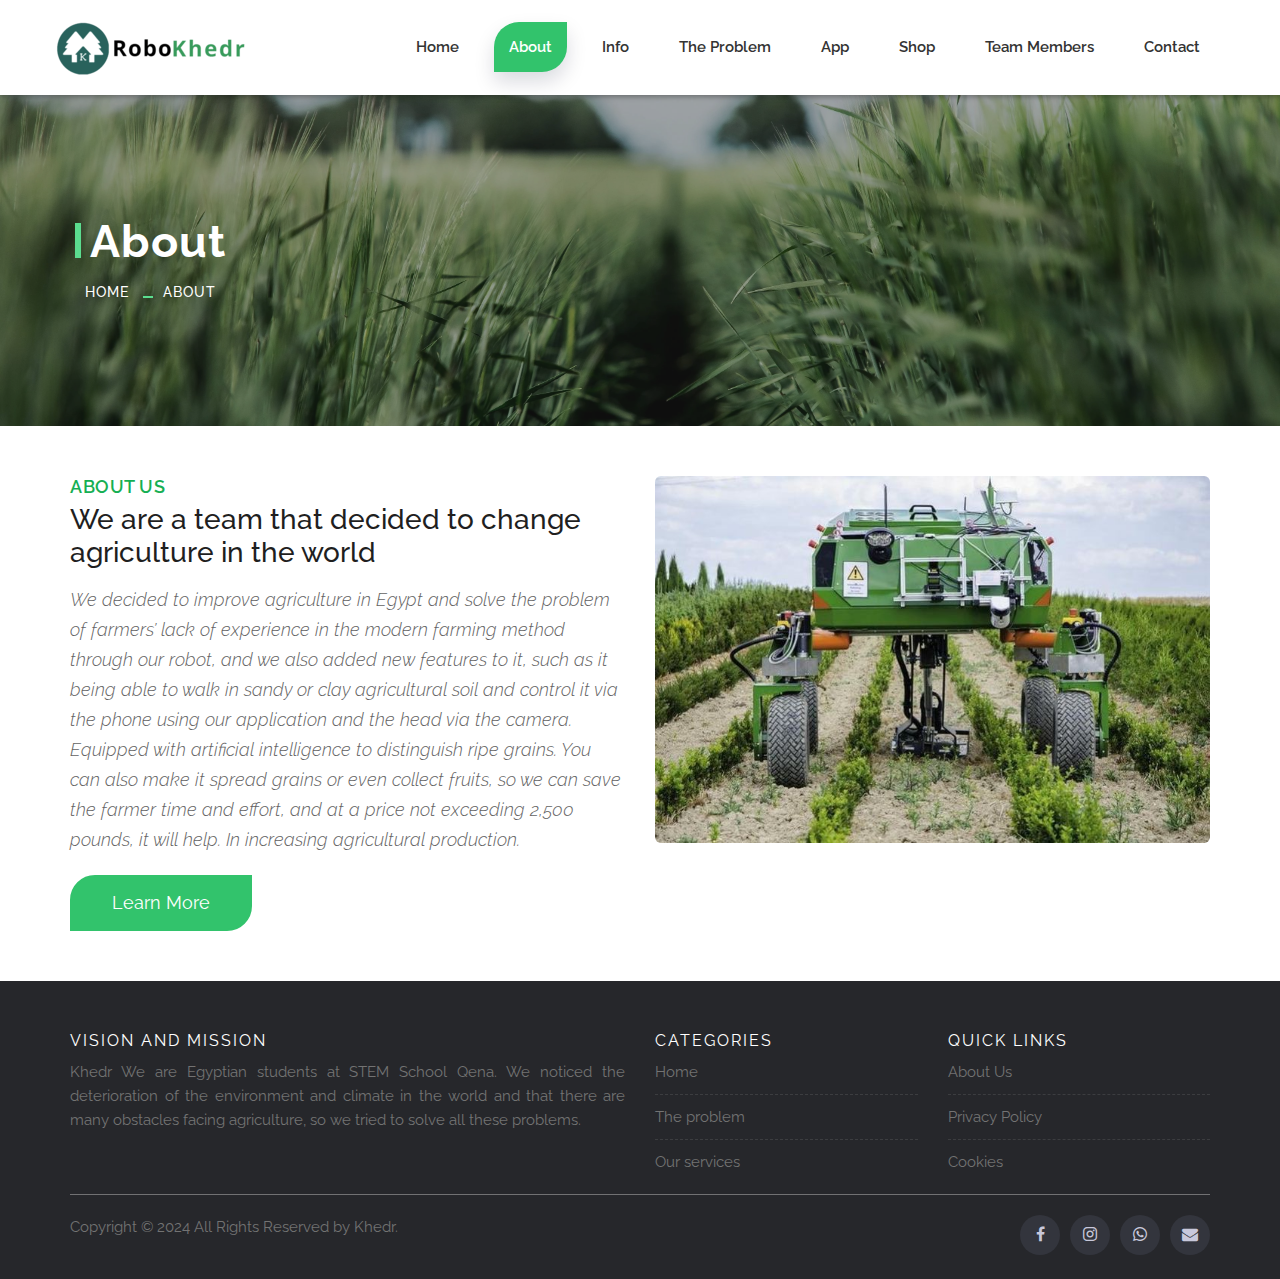
<file: about.html>
<!DOCTYPE html>
<html lang="en">

    <!-- Basic -->
    <meta charset="utf-8">
    <meta http-equiv="X-UA-Compatible" content="IE=edge">   
   
    <!-- Mobile Metas -->
    <meta name="viewport" content="width=device-width, minimum-scale=1.0, maximum-scale=1.0, user-scalable=no">
    <link rel="preconnect" href="https://fonts.googleapis.com">
    <link rel="preconnect" href="https://fonts.gstatic.com" crossorigin>
    <link
      href="https://fonts.googleapis.com/css2?family=Poppins:ital,wght@0,100;0,200;0,300;0,400;0,500;0,600;0,700;0,800;0,900;1,100;1,200;1,300;1,400;1,500;1,600;1,700;1,800;1,900&family=Syne:wght@400..800&display=swap"
      rel="stylesheet">
      <link rel="stylesheet" href="https://cdnjs.cloudflare.com/ajax/libs/font-awesome/6.0.0-beta3/css/all.min.css" integrity="sha384-fnmOCqbTlWIlj8LyTjo7mOUStjsKC4pOpQbqyi7RrhN7udi9RwhKkMHpvLbHG9Sr" crossorigin="anonymous">

     <!-- Site Metas -->
    <title> About Khedr</title>  
    <meta name="keywords" content="">
    <meta name="description" content="">
    <meta name="author" content="">

    <!-- Site Icons -->
    <link rel="shortcut icon" href="images/favicon.png" type="image/x-icon" />
    <link rel="apple-touch-icon" href="images/apple-touch-icon.png">

    <!-- Bootstrap CSS -->
    <link rel="stylesheet" href="css/bootstrap.min.css">
    <!-- Site CSS -->
    <link rel="stylesheet" href="style.css">
    <!-- Responsive CSS -->
    <link rel="stylesheet" href="css/responsive.css">
    <!-- Custom CSS -->
    <link rel="stylesheet" href="css/custom.css">

    <!-- Modernizer for Portfolio -->
    <script src="js/modernizer.js"></script>

    <!--[if lt IE 9]>
      <script src="https://oss.maxcdn.com/libs/html5shiv/3.7.0/html5shiv.js"></script>
      <script src="https://oss.maxcdn.com/libs/respond.js/1.4.2/respond.min.js"></script>
    <![endif]-->
 
</head>
<body>

    <!-- LOADER -->
    <div id="preloader">
        <div class="loader">
			<div class="loader__bar"></div>
			<div class="loader__bar"></div>
			<div class="loader__bar"></div>
			<div class="loader__bar"></div>
			<div class="loader__bar"></div>
			<div class="loader__ball"></div>
		</div>
    </div><!-- end loader -->
    <!-- END LOADER -->
    
    <header class="header header_style_01">
        <nav class="megamenu navbar navbar-default">
            <div class="container-fluid">
                <div class="navbar-header">
                    <button type="button" class="navbar-toggle collapsed" data-toggle="collapse" data-target="#navbar" aria-expanded="false" aria-controls="navbar">
                        <span class="sr-only"></span>
                        <span class="icon-bar"></span>
                        <span class="icon-bar"></span>
                        <span class="icon-bar"></span>
                    </button>
                    <a id="logo" class="navbar-brand" href="index.html"><img src="images/logos/logo.png" alt="image"></a>
                </div>
                <div id="navbar" class="navbar-collapse collapse">
                    <ul class="nav navbar-nav navbar-right">
                        <li><a id="nav_item" href="index.html">Home</a></li>
                        <li><a id="nav_item" class="active" href="about.html">About</a></li>
                        <li><a id="nav_item" href="info.html">Info</a></li>
                        <li><a id="nav_item" href="problem.html">The Problem</a></li>
                        <li><a id="nav_item" href="app.html">App</a></li>
                        <li><a id="nav_item" href="shop.html">Shop</a></li>
                        <li><a id="nav_item" href="team.html">Team Members</a></li>
						<li><a id="nav_item" href="contact.html">Contact</a></li>
                    </ul>
                </div>
            </div>
        </nav>
    </header>


    <div class="banner-area banner-bg-1">
        <div class="container">
          <div class="row">
            <div class="col-md-12">
              <div class="banner">
                <h2>About</h2>
                <ul class="page-title-link">
                  <li><a href="index.html">Home</a></li>
                  <li><a href="#">About</a></li>
                </ul>
              </div>
            </div>
          </div>
        </div>
      </div>


    <div id="about" class="section wb">
        <div class="container">
            <div class="row">
                <div class="col-md-6">
                    <div class="message-box">
                        <h4>About Us</h4>
                        <h2>We are a team that decided to change agriculture in the world</h2>
                        <p class="lead">We decided to improve agriculture in Egypt and solve the problem of farmers’ lack of experience in the modern farming method through our robot, and we also added new features to it, such as it being able to walk in sandy or clay agricultural soil and control it via the phone using our application and the head via the camera. Equipped with artificial intelligence to distinguish ripe grains. You can also make it spread grains or even collect fruits, so we can save the farmer time and effort, and at a price not exceeding 2,500 pounds, it will help. In increasing agricultural production.</p>
                        <a href="proposel.docx" class="btn btn-light btn-radius btn-brd grd1">Learn More</a>
                    </div><!-- end messagebox -->
                </div><!-- end col -->

                <div class="col-md-6">
                    <div class="post-media wow fadeIn">
                        <img src="uploads/about_01.jpg" alt="" class="img-responsive img-rounded"">
                    </div><!-- end media -->
                </div><!-- end col -->
            </div><!-- end row -->
        </div><!-- end row -->
    </div><!-- end row -->
</div><!-- end row -->
   
    <!-- end service -->

<!-- Footer Start -->

<!-- End of .container -->

  <!-- ALL JS FILES -->
  <script src="js/all.js"></script>
  <!-- ALL PLUGINS -->
  <script src="js/custom.js"></script>
  <script src="js/portfolio.js"></script>
  <script src="js/hoverdir.js"></script>    

  
  <!-- Footer Start -->
  <!-- Site footer -->
  <footer class="site-footer">
    <div class="container">
      <div class="row">
        <div class="col-sm-12 col-md-6">
          <h6>Vision and mission</h6>
          <p class="text-justify">Khedr</i> We are Egyptian students at STEM School Qena. We noticed the deterioration of the environment and climate in the world and that there are many obstacles facing agriculture, so we tried to solve all these problems.

          </p>
        </div>

        <div class="col-xs-6 col-md-3">
          <h6>Categories</h6>
          <ul class="footer-links">
            <li><a href="index.html">Home</a></li>
            <li><a href="Problem.html">The problem</a></li>
            <li><a href="#">Our services</a></li>
          </ul>
        </div>

        <div class="col-xs-6 col-md-3">
          <h6>Quick Links</h6>
          <ul class="footer-links">
            <li><a href="#about.html">About Us</a></li>
            <li><a href="info/Privacy Policy.pdf">Privacy Policy</a></li>
            <li><a href="info/Cookies.pdf">Cookies</a></li>



          </ul>
        </div>
      </div>
      <hr>
    </div>
    <div class="container">
      <div class="row">
        <div class="col-md-8 col-sm-6 col-xs-12">
          <p class="copyright-text">Copyright &copy; 2024 All Rights Reserved by 
       <a class="footer-links" href="https://api.whatsapp.com/send/?phone=201278697377">Khedr</a>.
          </p>
        </div>

        <div class="col-md-4 col-sm-6 col-xs-12">
            <ul class="social-icons">
                <li><a class="facebook" href="https://www.facebook.com/YaseeenAhmed?mibextid=ZbWKwL"><i class="fa fa-facebook"></i></a></li>
                <li><a class="instagram" href="https://www.instagram.com/yaseeen_ahmeed?igsh=ODV0MnBwZTRyc3ht"><i class="fab fa-instagram fa-1x"></i></a></li>
                <li><a class="whatsapp" href="https://api.whatsapp.com/send/?phone=201278697377"><i class="fab fa-whatsapp fa-1x"></i></a></li>
                <li><a class="email" href="mailto:thekhedr123@gmail.com"><i class="fa fa-envelope fa-1x"></i></a></li>   
            </ul>
          </div>
      </div>
    </div>
    
</footer>

</body>
</html>




















</body>
</html>
</file>
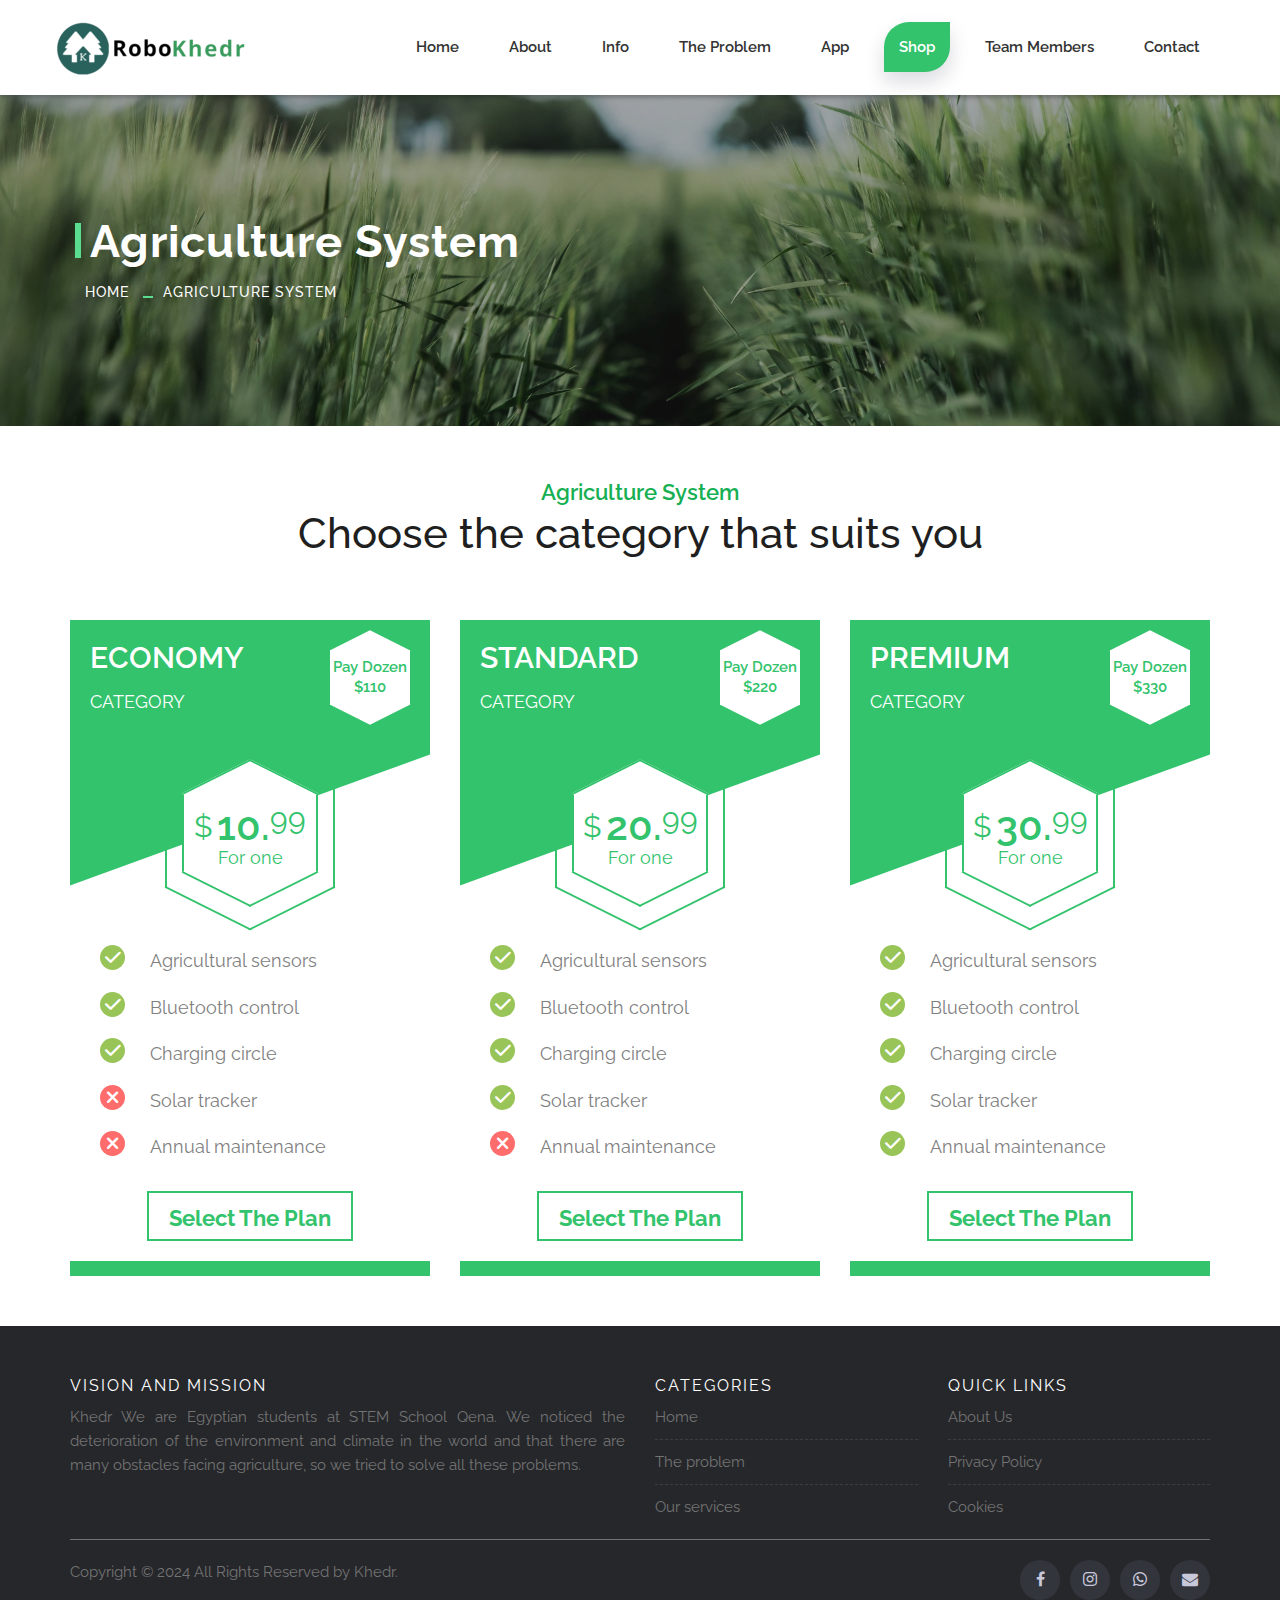
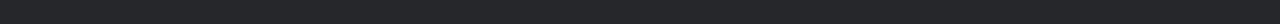
<file: agriculture System.html>
<!DOCTYPE html>
<html lang="en">

    <!-- Basic -->
    <meta charset="utf-8">
    <meta http-equiv="X-UA-Compatible" content="IE=edge">   
   
    <!-- Mobile Metas -->
    <meta name="viewport" content="width=device-width, minimum-scale=1.0, maximum-scale=1.0, user-scalable=no">
    <link rel="preconnect" href="https://fonts.googleapis.com">
    <link rel="preconnect" href="https://fonts.gstatic.com" crossorigin>
    <link
      href="https://fonts.googleapis.com/css2?family=Poppins:ital,wght@0,100;0,200;0,300;0,400;0,500;0,600;0,700;0,800;0,900;1,100;1,200;1,300;1,400;1,500;1,600;1,700;1,800;1,900&family=Syne:wght@400..800&display=swap"
      rel="stylesheet">
      <link rel="stylesheet" href="https://cdnjs.cloudflare.com/ajax/libs/font-awesome/6.0.0-beta3/css/all.min.css" integrity="sha384-fnmOCqbTlWIlj8LyTjo7mOUStjsKC4pOpQbqyi7RrhN7udi9RwhKkMHpvLbHG9Sr" crossorigin="anonymous">

     <!-- Site Metas -->
    <title>Agriculture System</title>  
    <meta name="keywords" content="">
    <meta name="description" content="">
    <meta name="author" content="">

    <!-- Site Icons -->
    <link rel="shortcut icon" href="images/favicon.png" type="image/x-icon" />
    <link rel="apple-touch-icon" href="images/apple-touch-icon.png">

    <!-- Bootstrap CSS -->
    <link rel="stylesheet" href="css/bootstrap.min.css">
    <!-- Site CSS -->
    <link rel="stylesheet" href="style.css">
    <!-- Responsive CSS -->
    <link rel="stylesheet" href="css/responsive.css">
    <!-- Custom CSS -->
    <link rel="stylesheet" href="css/custom.css">

    <!-- Modernizer for Portfolio -->
    <script src="js/modernizer.js"></script>

    <!--[if lt IE 9]>
      <script src="https://oss.maxcdn.com/libs/html5shiv/3.7.0/html5shiv.js"></script>
      <script src="https://oss.maxcdn.com/libs/respond.js/1.4.2/respond.min.js"></script>
    <![endif]-->
 
</head>
<body>

    <!-- LOADER -->
    <div id="preloader">
        <div class="loader">
			<div class="loader__bar"></div>
			<div class="loader__bar"></div>
			<div class="loader__bar"></div>
			<div class="loader__bar"></div>
			<div class="loader__bar"></div>
			<div class="loader__ball"></div>
		</div>
    </div><!-- end loader -->
    <!-- END LOADER -->
    
    <header class="header header_style_01">
        <nav class="megamenu navbar navbar-default">
            <div class="container-fluid">
                <div class="navbar-header">
                    <button type="button" class="navbar-toggle collapsed" data-toggle="collapse" data-target="#navbar" aria-expanded="false" aria-controls="navbar">
                        <span class="sr-only"></span>
                        <span class="icon-bar"></span>
                        <span class="icon-bar"></span>
                        <span class="icon-bar"></span>
                    </button>
                    <a id="logo" class="navbar-brand" href="index.html"><img src="images/logos/logo.png" alt="image"></a>
                </div>
                <div id="navbar" class="navbar-collapse collapse">
                    <ul class="nav navbar-nav navbar-right">
                        <li><a id="nav_item"  href="index.html">Home</a></li>
                        <li><a id="nav_item" href="about.html">About</a></li>
                        <li><a id="nav_item" href="info.html">Info</a></li>
                        <li><a id="nav_item" href="problem.html">The Problem</a></li>
                        <li><a id="nav_item" href="app.html">App</a></li>
                        <li><a id="nav_item" class="active" href="shop.html">Shop</a></li>
                        <li><a id="nav_item" href="team.html">Team Members</a></li>
						<li><a id="nav_item" href="contact.html">Contact</a></li>
                    </ul>
                </div>
            </div>
        </nav>
    </header>
    
  <div class="banner-area banner-bg-1">
    <div class="container">
      <div class="row">
        <div class="col-md-12">
          <div class="banner">
            <h2>Agriculture System</h2>
            <ul class="page-title-link">
              <li><a href="index.html">Home</a></li>
              <li><a href="#">Agriculture System</a></li>
            </ul>
          </div>
        </div>
      </div>
    </div>
  </div>


  <div id="about" class="section wb">
    <div class="container">
  <div class="section-title text-center">
    <p class="first">Agriculture System</p>
    <h3 class="gg">Choose the category that suits you</h3>
        </div><!-- end title -->
  
        <div class="row">
            <div class="col-md-4 col-sm-6">
                <div class="pricingTable">
                    <div class="pricingTable-header">
                        <h3 class="title">Economy</h3>
                        <span class="sub-title">Category</span>
                        <span class="year">Pay Dozen<br>$110</span>
                    </div>
                    <div class="price-value">
                        <div class="value">
                            <span class="currency">$</span>
                            <span class="amount">10.<span>99</span></span>
                            <span class="month">For one</span>
                        </div>
                    </div>
                    <ul class="pricing-content">
                        <li>Agricultural sensors</li>
                        <li>Bluetooth control</li>
                        <li>Charging circle</li>
                        <li class="disable">Solar tracker</li>
                        <li class="disable">Annual maintenance</li>
                    </ul>
                    <a href="shop - pay.html" class="pricingTable-signup">Select the plan </a>
                </div>
            </div>

            <div class="col-md-4 col-sm-6">
                <div class="pricingTable purple">
                    <div class="pricingTable-header">
                        <h3 class="title">Standard</h3>
                        <span class="sub-title">Category</span>
                        <span class="year">Pay Dozen<br>$220</span>
                    </div>
                    <div class="price-value">
                        <div class="value">
                            <span class="currency">$</span>
                            <span class="amount">20.<span>99</span></span>
                            <span class="month">For one</span>
                        </div>
                    </div>
                    <ul class="pricing-content">
                        <li>Agricultural sensors</li>
                        <li>Bluetooth control</li>
                        <li>Charging circle</li>
                        <li>Solar tracker</li>
                        <li class="disable">Annual maintenance</li>
                    </ul>
                    <a href="shop - pay.html" class="pricingTable-signup">Select the plan </a>
                </div>
            </div>

            <div class="col-md-4 col-sm-6">
                <div class="pricingTable blue">
                    <div class="pricingTable-header">
                        <h3 class="title">Premium</h3>
                        <span class="sub-title">Category</span>
                        <span class="year">Pay Dozen<br>$330</span>
                    </div>
                    <div class="price-value">
                        <div class="value">
                            <span class="currency">$</span>
                            <span class="amount">30.<span>99</span></span>
                            <span class="month">For one</span>
                        </div>
                    </div>
                    <ul class="pricing-content">
                        <li>Agricultural sensors</li>
                        <li>Bluetooth control</li>
                        <li>Charging circle</li>
                        <li>Solar tracker</li>
                        <li>Annual maintenance</li>
                    </ul>
                    <a href="shop - pay.html" class="pricingTable-signup">Select the plan </a>
                </div>
            </div>
        </div><!-- end row -->
    </div><!-- end container -->
</div><!-- end section -->


<!-- Footer Start -->

<!-- End of .container -->

  <!-- ALL JS FILES -->
  <script src="js/all.js"></script>
  <!-- ALL PLUGINS -->
  <script src="js/custom.js"></script>
  <script src="js/portfolio.js"></script>
  <script src="js/hoverdir.js"></script>    

  <!-- Footer Start -->
  <!-- Site footer -->
  <footer class="site-footer">
    <div class="container">
      <div class="row">
        <div class="col-sm-12 col-md-6">
          <h6>Vision and mission</h6>
          <p class="text-justify">Khedr</i> We are Egyptian students at STEM School Qena. We noticed the deterioration of the environment and climate in the world and that there are many obstacles facing agriculture, so we tried to solve all these problems.

          </p>
        </div>

        <div class="col-xs-6 col-md-3">
          <h6>Categories</h6>
          <ul class="footer-links">
            <li><a href="index.html">Home</a></li>
            <li><a href="Problem.html">The problem</a></li>
            <li><a href="#">Our services</a></li>
          </ul>
        </div>

        <div class="col-xs-6 col-md-3">
          <h6>Quick Links</h6>
          <ul class="footer-links">
            <li><a href="#about.html">About Us</a></li>
            <li><a href="info/Privacy Policy.pdf">Privacy Policy</a></li>
            <li><a href="info/Cookies.pdf">Cookies</a></li>



          </ul>
        </div>
      </div>
      <hr>
    </div>
    <div class="container">
      <div class="row">
        <div class="col-md-8 col-sm-6 col-xs-12">
          <p class="copyright-text">Copyright &copy; 2024 All Rights Reserved by 
       <a class="footer-links" href="https://api.whatsapp.com/send/?phone=201278697377">Khedr</a>.
          </p>
        </div>

        <div class="col-md-4 col-sm-6 col-xs-12">
            <ul class="social-icons">
                <li><a class="facebook" href="https://www.facebook.com/YaseeenAhmed?mibextid=ZbWKwL"><i class="fa fa-facebook"></i></a></li>
                <li><a class="instagram" href="https://www.instagram.com/yaseeen_ahmeed?igsh=ODV0MnBwZTRyc3ht"><i class="fab fa-instagram fa-1x"></i></a></li>
                <li><a class="whatsapp" href="https://api.whatsapp.com/send/?phone=201278697377"><i class="fab fa-whatsapp fa-1x"></i></a></li>
                <li><a class="email" href="mailto:thekhedr123@gmail.com"><i class="fa fa-envelope fa-1x"></i></a></li>   
            </ul>
          </div>
      </div>
    </div>
    
</footer>

</body>
</html>




















</body>
</html>
</file>
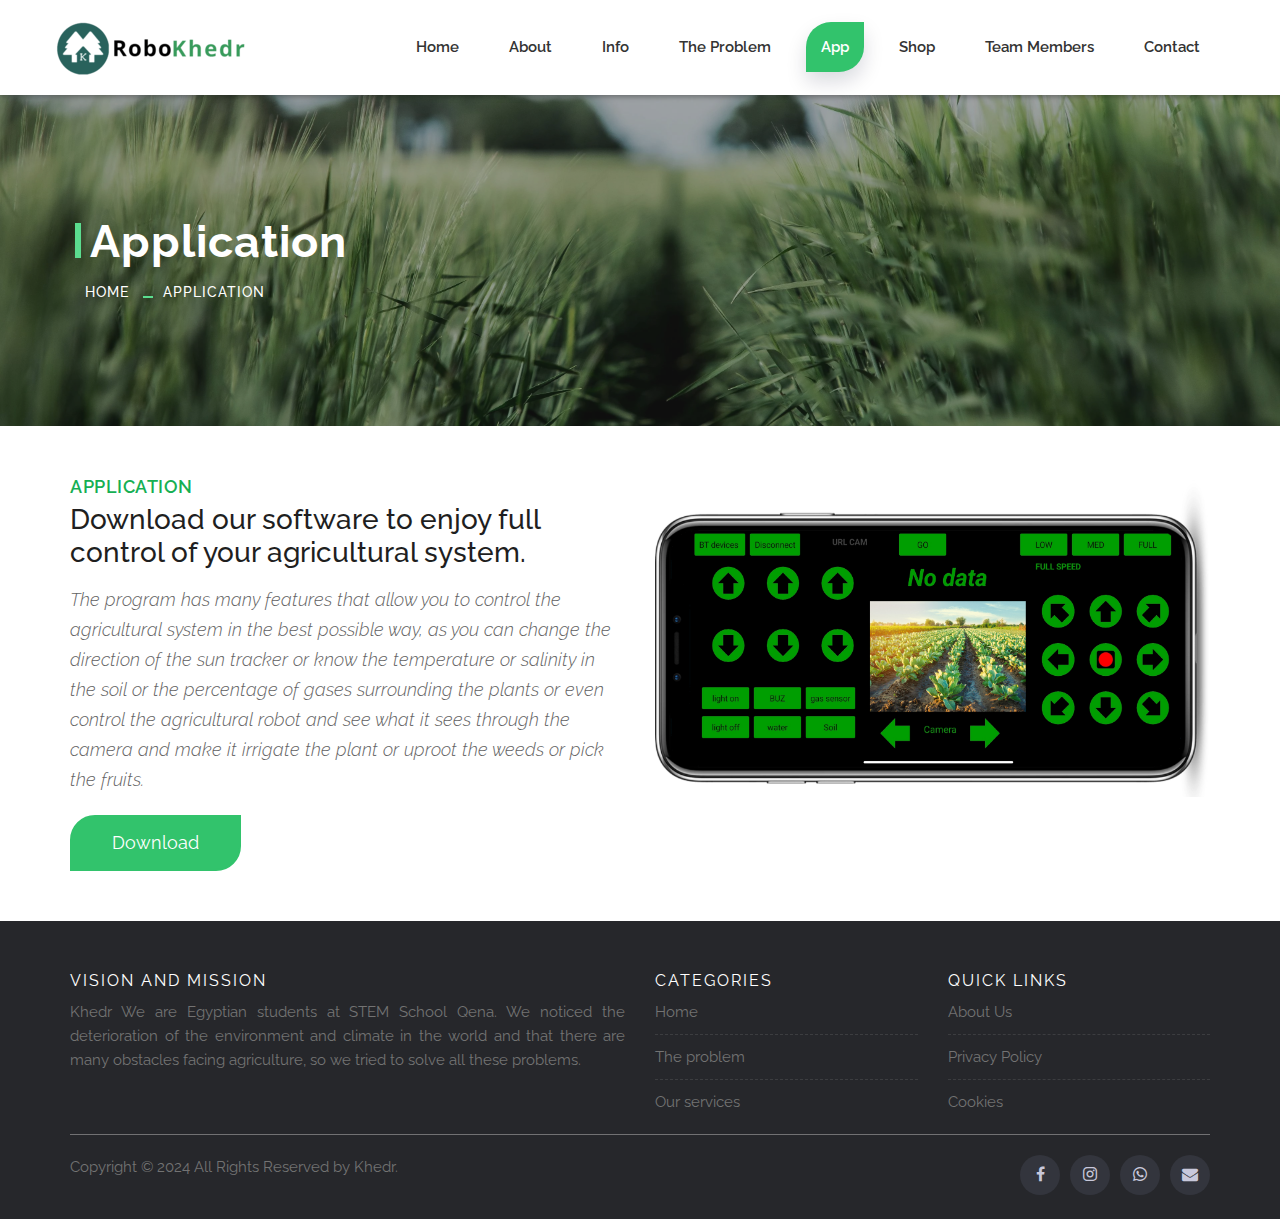
<file: app.html>
<!DOCTYPE html>
<html lang="en">

    <!-- Basic -->
    <meta charset="utf-8">
    <meta http-equiv="X-UA-Compatible" content="IE=edge">   
   
    <!-- Mobile Metas -->
    <meta name="viewport" content="width=device-width, minimum-scale=1.0, maximum-scale=1.0, user-scalable=no">
    <link rel="preconnect" href="https://fonts.googleapis.com">
    <link rel="preconnect" href="https://fonts.gstatic.com" crossorigin>
    <link
      href="https://fonts.googleapis.com/css2?family=Poppins:ital,wght@0,100;0,200;0,300;0,400;0,500;0,600;0,700;0,800;0,900;1,100;1,200;1,300;1,400;1,500;1,600;1,700;1,800;1,900&family=Syne:wght@400..800&display=swap"
      rel="stylesheet">
      <link rel="stylesheet" href="https://cdnjs.cloudflare.com/ajax/libs/font-awesome/6.0.0-beta3/css/all.min.css" integrity="sha384-fnmOCqbTlWIlj8LyTjo7mOUStjsKC4pOpQbqyi7RrhN7udi9RwhKkMHpvLbHG9Sr" crossorigin="anonymous">

     <!-- Site Metas -->
    <title>App Khedr</title>  
    <meta name="keywords" content="">
    <meta name="description" content="">
    <meta name="author" content="">

    <!-- Site Icons -->
    <link rel="shortcut icon" href="images/favicon.png" type="image/x-icon" />
    <link rel="apple-touch-icon" href="images/apple-touch-icon.png">

    <!-- Bootstrap CSS -->
    <link rel="stylesheet" href="css/bootstrap.min.css">
    <!-- Site CSS -->
    <link rel="stylesheet" href="style.css">
    <!-- Responsive CSS -->
    <link rel="stylesheet" href="css/responsive.css">
    <!-- Custom CSS -->
    <link rel="stylesheet" href="css/custom.css">

    <!-- Modernizer for Portfolio -->
    <script src="js/modernizer.js"></script>

    <!--[if lt IE 9]>
      <script src="https://oss.maxcdn.com/libs/html5shiv/3.7.0/html5shiv.js"></script>
      <script src="https://oss.maxcdn.com/libs/respond.js/1.4.2/respond.min.js"></script>
    <![endif]-->
 
</head>
<body>

    <!-- LOADER -->
    <div id="preloader">
        <div class="loader">
			<div class="loader__bar"></div>
			<div class="loader__bar"></div>
			<div class="loader__bar"></div>
			<div class="loader__bar"></div>
			<div class="loader__bar"></div>
			<div class="loader__ball"></div>
		</div>
    </div><!-- end loader -->
    <!-- END LOADER -->
    
    <header class="header header_style_01">
        <nav class="megamenu navbar navbar-default">
            <div class="container-fluid">
                <div class="navbar-header">
                    <button type="button" class="navbar-toggle collapsed" data-toggle="collapse" data-target="#navbar" aria-expanded="false" aria-controls="navbar">
                        <span class="sr-only"></span>
                        <span class="icon-bar"></span>
                        <span class="icon-bar"></span>
                        <span class="icon-bar"></span>
                    </button>
                    <a id="logo" class="navbar-brand" href="index.html"><img src="images/logos/logo.png" alt="image"></a>
                </div>
                <div id="navbar" class="navbar-collapse collapse">
                    <ul class="nav navbar-nav navbar-right">
                        <li><a id="nav_item"  href="index.html">Home</a></li>
                        <li><a id="nav_item" href="about.html">About</a></li>
                        <li><a id="nav_item" href="info.html">Info</a></li>
                        <li><a id="nav_item" href="problem.html">The Problem</a></li>
                        <li><a id="nav_item" class="active" href="app.html">App</a></li>
                        <li><a id="nav_item" href="shop.html">Shop</a></li>
                        <li><a id="nav_item" href="team.html">Team Members</a></li>
						<li><a id="nav_item" href="contact.html">Contact</a></li>
                    </ul>
                </div>
            </div>
        </nav>
    </header>
    
  <div class="banner-area banner-bg-1">
    <div class="container">
      <div class="row">
        <div class="col-md-12">
          <div class="banner">
            <h2>Application</h2>
            <ul class="page-title-link">
              <li><a href="index.html">Home</a></li>
              <li><a href="#">Application</a></li>
            </ul>
          </div>
        </div>
      </div>
    </div>
  </div>



  <div id="about" class="section wb">
    <div class="container">
        <div class="row">
            <div class="col-md-6">
                <div class="message-box">
                    <h4>Application</h4>
                    <h2>Download our software to enjoy full control of your agricultural system.</h2>
                    <p class="lead">The program has many features that allow you to control the agricultural system in the best possible way, as you can change the direction of the sun tracker or know the temperature or salinity in the soil or the percentage of gases surrounding the plants or even control the agricultural robot and see what it sees through the camera and make it irrigate the plant or uproot the weeds or pick the fruits.</p>
                    <a href="https://www.mediafire.com/file/4n578pv9omdjdjo/monorobot.apk/file%E2%80%8F" class="btn btn-light btn-radius btn-brd grd1">Download</a>
                </div><!-- end messagebox -->
            </div><!-- end col -->

            <div class="col-md-6">
                <div class="post-media wow fadeIn">
                    <img src="uploads/device_03.png" alt="" class="img-responsive img-rounded"">
                </div><!-- end media -->
            </div><!-- end col -->
        </div><!-- end row -->
    </div><!-- end row -->
</div><!-- end row -->
</div><!-- end row -->


<!-- Footer Start -->

<!-- End of .container -->

  <!-- ALL JS FILES -->
  <script src="js/all.js"></script>
  <!-- ALL PLUGINS -->
  <script src="js/custom.js"></script>
  <script src="js/portfolio.js"></script>
  <script src="js/hoverdir.js"></script>    

  <!-- Footer Start -->
  <!-- Site footer -->
  <footer class="site-footer">
    <div class="container">
      <div class="row">
        <div class="col-sm-12 col-md-6">
          <h6>Vision and mission</h6>
          <p class="text-justify">Khedr</i> We are Egyptian students at STEM School Qena. We noticed the deterioration of the environment and climate in the world and that there are many obstacles facing agriculture, so we tried to solve all these problems.

          </p>
        </div>

        <div class="col-xs-6 col-md-3">
          <h6>Categories</h6>
          <ul class="footer-links">
            <li><a href="index.html">Home</a></li>
            <li><a href="Problem.html">The problem</a></li>
            <li><a href="#">Our services</a></li>
          </ul>
        </div>

        <div class="col-xs-6 col-md-3">
          <h6>Quick Links</h6>
          <ul class="footer-links">
            <li><a href="#about.html">About Us</a></li>
            <li><a href="info/Privacy Policy.pdf">Privacy Policy</a></li>
            <li><a href="info/Cookies.pdf">Cookies</a></li>



          </ul>
        </div>
      </div>
      <hr>
    </div>
    <div class="container">
      <div class="row">
        <div class="col-md-8 col-sm-6 col-xs-12">
          <p class="copyright-text">Copyright &copy; 2024 All Rights Reserved by 
       <a class="footer-links" href="https://api.whatsapp.com/send/?phone=201278697377">Khedr</a>.
          </p>
        </div>

        <div class="col-md-4 col-sm-6 col-xs-12">
            <ul class="social-icons">
                <li><a class="facebook" href="https://www.facebook.com/YaseeenAhmed?mibextid=ZbWKwL"><i class="fa fa-facebook"></i></a></li>
                <li><a class="instagram" href="https://www.instagram.com/yaseeen_ahmeed?igsh=ODV0MnBwZTRyc3ht"><i class="fab fa-instagram fa-1x"></i></a></li>
                <li><a class="whatsapp" href="https://api.whatsapp.com/send/?phone=201278697377"><i class="fab fa-whatsapp fa-1x"></i></a></li>
                <li><a class="email" href="mailto:thekhedr123@gmail.com"><i class="fa fa-envelope fa-1x"></i></a></li>   
            </ul>
          </div>
      </div>
    </div>
    
</footer>

</body>
</html>




















</body>
</html>
</file>
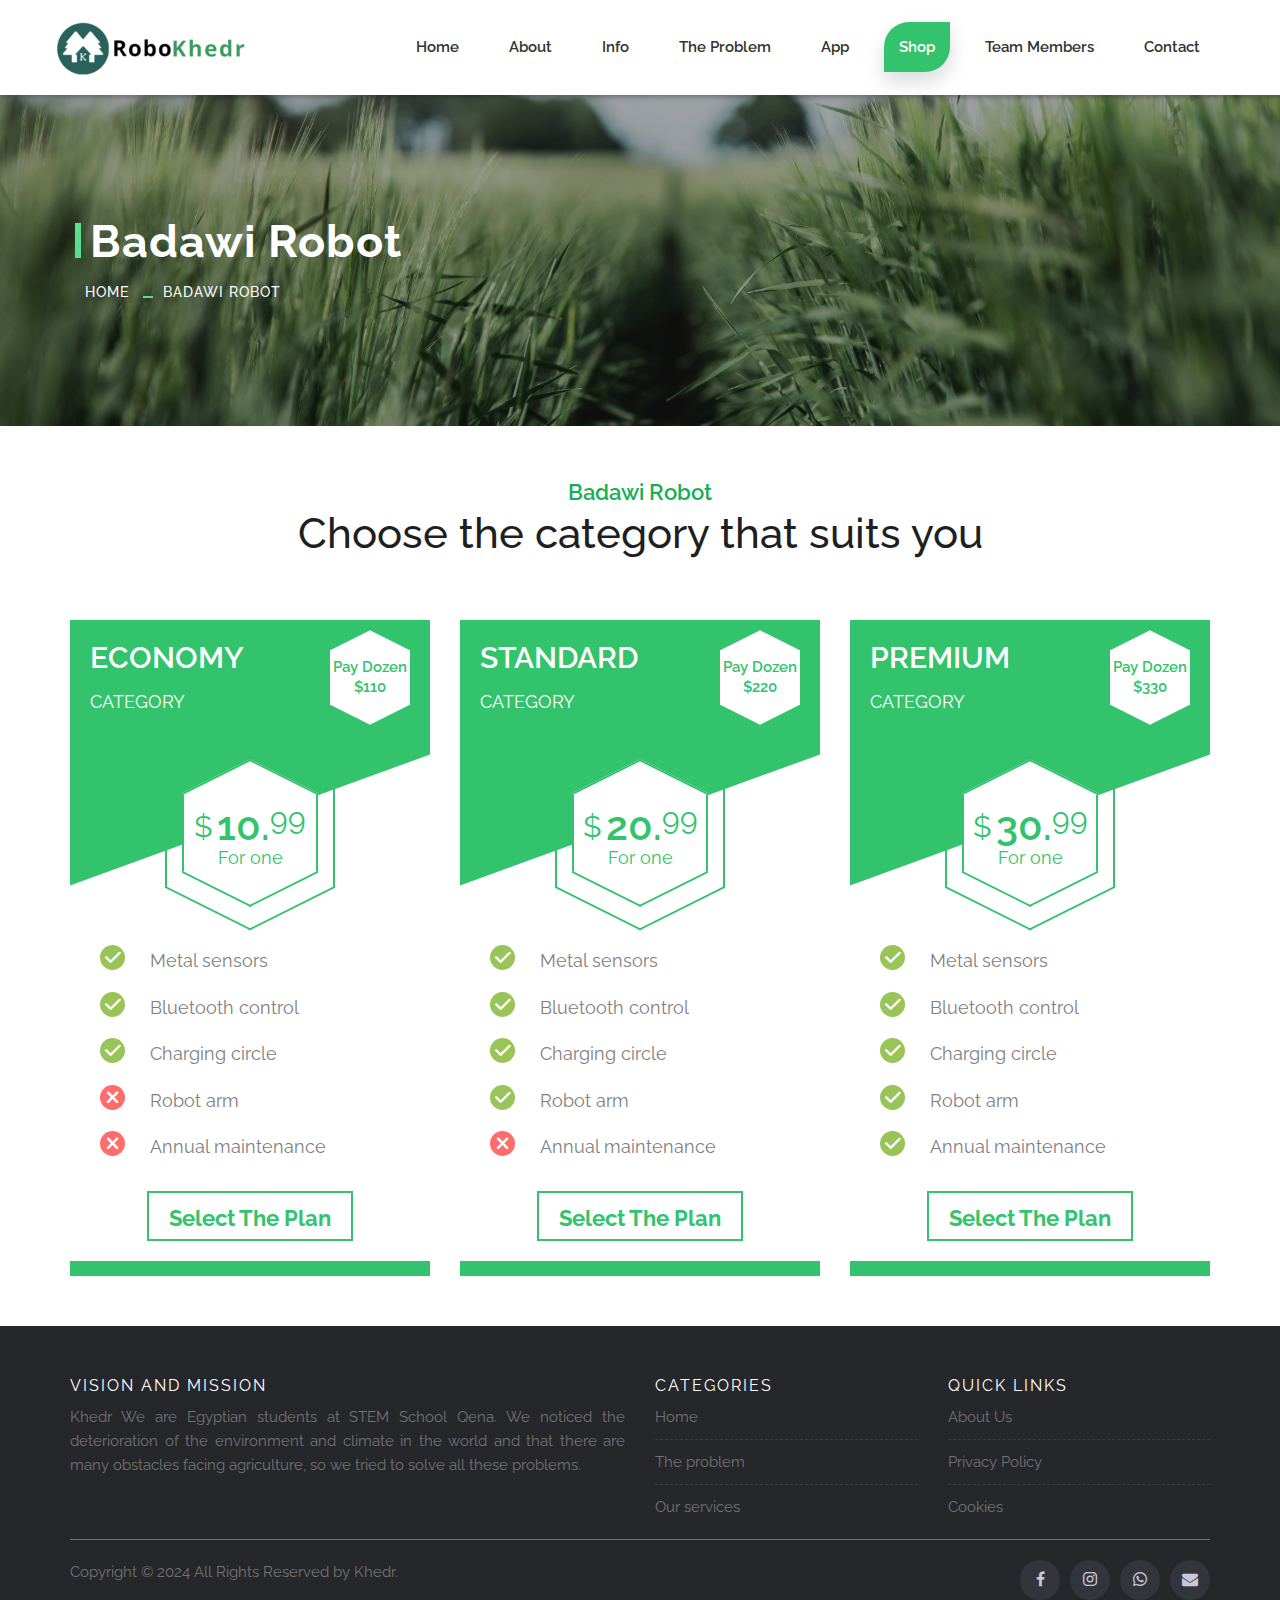
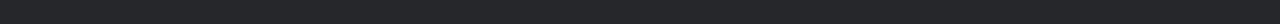
<file: badawi.html>
<!DOCTYPE html>
<html lang="en">

    <!-- Basic -->
    <meta charset="utf-8">
    <meta http-equiv="X-UA-Compatible" content="IE=edge">   
   
    <!-- Mobile Metas -->
    <meta name="viewport" content="width=device-width, minimum-scale=1.0, maximum-scale=1.0, user-scalable=no">
    <link rel="preconnect" href="https://fonts.googleapis.com">
    <link rel="preconnect" href="https://fonts.gstatic.com" crossorigin>
    <link
      href="https://fonts.googleapis.com/css2?family=Poppins:ital,wght@0,100;0,200;0,300;0,400;0,500;0,600;0,700;0,800;0,900;1,100;1,200;1,300;1,400;1,500;1,600;1,700;1,800;1,900&family=Syne:wght@400..800&display=swap"
      rel="stylesheet">
      <link rel="stylesheet" href="https://cdnjs.cloudflare.com/ajax/libs/font-awesome/6.0.0-beta3/css/all.min.css" integrity="sha384-fnmOCqbTlWIlj8LyTjo7mOUStjsKC4pOpQbqyi7RrhN7udi9RwhKkMHpvLbHG9Sr" crossorigin="anonymous">

     <!-- Site Metas -->
    <title>Badawi Robot</title>  
    <meta name="keywords" content="">
    <meta name="description" content="">
    <meta name="author" content="">

    <!-- Site Icons -->
    <link rel="shortcut icon" href="images/favicon.png" type="image/x-icon" />
    <link rel="apple-touch-icon" href="images/apple-touch-icon.png">

    <!-- Bootstrap CSS -->
    <link rel="stylesheet" href="css/bootstrap.min.css">
    <!-- Site CSS -->
    <link rel="stylesheet" href="style.css">
    <!-- Responsive CSS -->
    <link rel="stylesheet" href="css/responsive.css">
    <!-- Custom CSS -->
    <link rel="stylesheet" href="css/custom.css">

    <!-- Modernizer for Portfolio -->
    <script src="js/modernizer.js"></script>

    <!--[if lt IE 9]>
      <script src="https://oss.maxcdn.com/libs/html5shiv/3.7.0/html5shiv.js"></script>
      <script src="https://oss.maxcdn.com/libs/respond.js/1.4.2/respond.min.js"></script>
    <![endif]-->
 
</head>
<body>

    <!-- LOADER -->
    <div id="preloader">
        <div class="loader">
			<div class="loader__bar"></div>
			<div class="loader__bar"></div>
			<div class="loader__bar"></div>
			<div class="loader__bar"></div>
			<div class="loader__bar"></div>
			<div class="loader__ball"></div>
		</div>
    </div><!-- end loader -->
    <!-- END LOADER -->
    
    <header class="header header_style_01">
        <nav class="megamenu navbar navbar-default">
            <div class="container-fluid">
                <div class="navbar-header">
                    <button type="button" class="navbar-toggle collapsed" data-toggle="collapse" data-target="#navbar" aria-expanded="false" aria-controls="navbar">
                        <span class="sr-only"></span>
                        <span class="icon-bar"></span>
                        <span class="icon-bar"></span>
                        <span class="icon-bar"></span>
                    </button>
                    <a id="logo" class="navbar-brand" href="index.html"><img src="images/logos/logo.png" alt="image"></a>
                </div>
                <div id="navbar" class="navbar-collapse collapse">
                    <ul class="nav navbar-nav navbar-right">
                        <li><a id="nav_item"  href="index.html">Home</a></li>
                        <li><a id="nav_item" href="about.html">About</a></li>
                        <li><a id="nav_item" href="info.html">Info</a></li>
                        <li><a id="nav_item" href="problem.html">The Problem</a></li>
                        <li><a id="nav_item" href="app.html">App</a></li>
                        <li><a id="nav_item" class="active" href="shop.html">Shop</a></li>
                        <li><a id="nav_item" href="team.html">Team Members</a></li>
						<li><a id="nav_item" href="contact.html">Contact</a></li>
                    </ul>
                </div>
            </div>
        </nav>
    </header>
    
  <div class="banner-area banner-bg-1">
    <div class="container">
      <div class="row">
        <div class="col-md-12">
          <div class="banner">
            <h2>Badawi Robot</h2>
            <ul class="page-title-link">
              <li><a href="index.html">Home</a></li>
              <li><a href="#">Badawi Robot</a></li>
            </ul>
          </div>
        </div>
      </div>
    </div>
  </div>


  <div id="about" class="section wb">
    <div class="container">
  <div class="section-title text-center">
    <p class="first">Badawi Robot</p>
    <h3 class="gg">Choose the category that suits you</h3>
        </div><!-- end title -->

        <div class="row">
          <div class="col-md-4 col-sm-6">
              <div class="pricingTable">
                  <div class="pricingTable-header">
                      <h3 class="title">Economy</h3>
                      <span class="sub-title">Category</span>
                      <span class="year">Pay Dozen<br>$110</span>
                  </div>
                  <div class="price-value">
                      <div class="value">
                          <span class="currency">$</span>
                          <span class="amount">10.<span>99</span></span>
                          <span class="month">For one</span>
                      </div>
                  </div>
                  <ul class="pricing-content">
                      <li>Metal sensors</li>
                      <li>Bluetooth control</li>
                      <li>Charging circle</li>
                      <li class="disable">Robot arm</li>
                      <li class="disable">Annual maintenance</li>
                  </ul>
                  <a href="shop - pay.html" class="pricingTable-signup">Select the plan </a>
              </div>
          </div>

          <div class="col-md-4 col-sm-6">
              <div class="pricingTable purple">
                  <div class="pricingTable-header">
                      <h3 class="title">Standard</h3>
                      <span class="sub-title">Category</span>
                      <span class="year">Pay Dozen<br>$220</span>
                  </div>
                  <div class="price-value">
                      <div class="value">
                          <span class="currency">$</span>
                          <span class="amount">20.<span>99</span></span>
                          <span class="month">For one</span>
                      </div>
                  </div>
                  <ul class="pricing-content">
                    <li>Metal sensors</li>
                    <li>Bluetooth control</li>
                      <li>Charging circle</li>
                      <li>Robot arm</li>
                      <li class="disable">Annual maintenance</li>
                  </ul>
                  <a href="shop - pay.html" class="pricingTable-signup">Select the plan </a>
              </div>
          </div>

          <div class="col-md-4 col-sm-6">
              <div class="pricingTable blue">
                  <div class="pricingTable-header">
                      <h3 class="title">Premium</h3>
                      <span class="sub-title">Category</span>
                      <span class="year">Pay Dozen<br>$330</span>
                  </div>
                  <div class="price-value">
                      <div class="value">
                          <span class="currency">$</span>
                          <span class="amount">30.<span>99</span></span>
                          <span class="month">For one</span>
                      </div>
                  </div>
                  <ul class="pricing-content">
                    <li>Metal sensors</li>
                    <li>Bluetooth control</li>
                      <li>Charging circle</li>
                      <li>Robot arm</li>
                      <li>Annual maintenance</li>
                  </ul>
                  <a href="shop - pay.html" class="pricingTable-signup">Select the plan </a>
              </div>
          </div>
      </div><!-- end row -->
  </div><!-- end container -->
</div><!-- end section -->

<!-- Footer Start -->

<!-- End of .container -->

  <!-- ALL JS FILES -->
  <script src="js/all.js"></script>
  <!-- ALL PLUGINS -->
  <script src="js/custom.js"></script>
  <script src="js/portfolio.js"></script>
  <script src="js/hoverdir.js"></script>    

  <!-- Footer Start -->
  <!-- Site footer -->
  <footer class="site-footer">
    <div class="container">
      <div class="row">
        <div class="col-sm-12 col-md-6">
          <h6>Vision and mission</h6>
          <p class="text-justify">Khedr</i> We are Egyptian students at STEM School Qena. We noticed the deterioration of the environment and climate in the world and that there are many obstacles facing agriculture, so we tried to solve all these problems.

          </p>
        </div>

        <div class="col-xs-6 col-md-3">
          <h6>Categories</h6>
          <ul class="footer-links">
            <li><a href="index.html">Home</a></li>
            <li><a href="Problem.html">The problem</a></li>
            <li><a href="#">Our services</a></li>
          </ul>
        </div>

        <div class="col-xs-6 col-md-3">
          <h6>Quick Links</h6>
          <ul class="footer-links">
            <li><a href="#about.html">About Us</a></li>
            <li><a href="info/Privacy Policy.pdf">Privacy Policy</a></li>
            <li><a href="info/Cookies.pdf">Cookies</a></li>



          </ul>
        </div>
      </div>
      <hr>
    </div>
    <div class="container">
      <div class="row">
        <div class="col-md-8 col-sm-6 col-xs-12">
          <p class="copyright-text">Copyright &copy; 2024 All Rights Reserved by 
       <a class="footer-links" href="https://api.whatsapp.com/send/?phone=201278697377">Khedr</a>.
          </p>
        </div>

        <div class="col-md-4 col-sm-6 col-xs-12">
            <ul class="social-icons">
                <li><a class="facebook" href="https://www.facebook.com/YaseeenAhmed?mibextid=ZbWKwL"><i class="fa fa-facebook"></i></a></li>
                <li><a class="instagram" href="https://www.instagram.com/yaseeen_ahmeed?igsh=ODV0MnBwZTRyc3ht"><i class="fab fa-instagram fa-1x"></i></a></li>
                <li><a class="whatsapp" href="https://api.whatsapp.com/send/?phone=201278697377"><i class="fab fa-whatsapp fa-1x"></i></a></li>
                <li><a class="email" href="mailto:thekhedr123@gmail.com"><i class="fa fa-envelope fa-1x"></i></a></li>   
            </ul>
          </div>
      </div>
    </div>
    
</footer>

</body>
</html>




















</body>
</html>
</file>
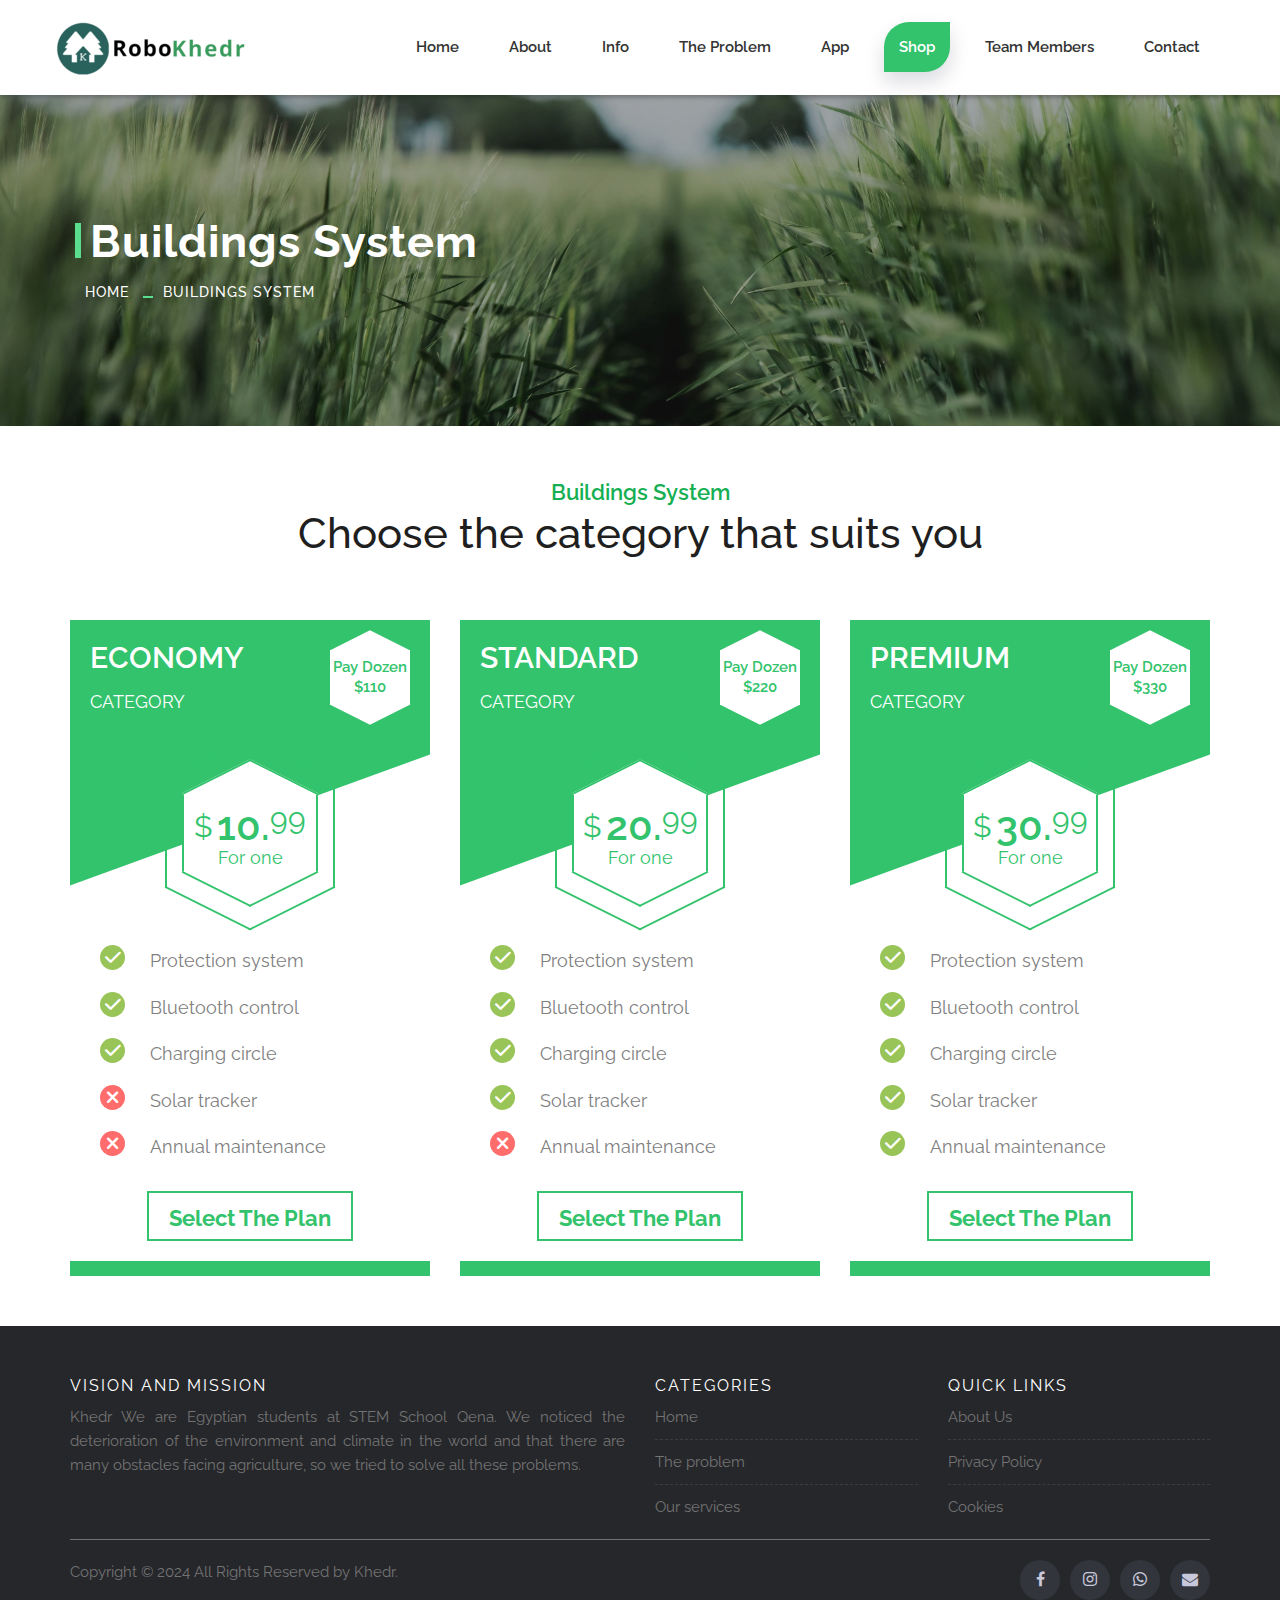
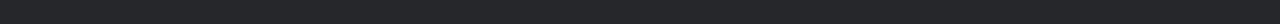
<file: buildings System.html>
<!DOCTYPE html>
<html lang="en">

    <!-- Basic -->
    <meta charset="utf-8">
    <meta http-equiv="X-UA-Compatible" content="IE=edge">   
   
    <!-- Mobile Metas -->
    <meta name="viewport" content="width=device-width, minimum-scale=1.0, maximum-scale=1.0, user-scalable=no">
    <link rel="preconnect" href="https://fonts.googleapis.com">
    <link rel="preconnect" href="https://fonts.gstatic.com" crossorigin>
    <link
      href="https://fonts.googleapis.com/css2?family=Poppins:ital,wght@0,100;0,200;0,300;0,400;0,500;0,600;0,700;0,800;0,900;1,100;1,200;1,300;1,400;1,500;1,600;1,700;1,800;1,900&family=Syne:wght@400..800&display=swap"
      rel="stylesheet">
      <link rel="stylesheet" href="https://cdnjs.cloudflare.com/ajax/libs/font-awesome/6.0.0-beta3/css/all.min.css" integrity="sha384-fnmOCqbTlWIlj8LyTjo7mOUStjsKC4pOpQbqyi7RrhN7udi9RwhKkMHpvLbHG9Sr" crossorigin="anonymous">

     <!-- Site Metas -->
    <title>Buildings System</title>  
    <meta name="keywords" content="">
    <meta name="description" content="">
    <meta name="author" content="">

    <!-- Site Icons -->
    <link rel="shortcut icon" href="images/favicon.png" type="image/x-icon" />
    <link rel="apple-touch-icon" href="images/apple-touch-icon.png">

    <!-- Bootstrap CSS -->
    <link rel="stylesheet" href="css/bootstrap.min.css">
    <!-- Site CSS -->
    <link rel="stylesheet" href="style.css">
    <!-- Responsive CSS -->
    <link rel="stylesheet" href="css/responsive.css">
    <!-- Custom CSS -->
    <link rel="stylesheet" href="css/custom.css">

    <!-- Modernizer for Portfolio -->
    <script src="js/modernizer.js"></script>

    <!--[if lt IE 9]>
      <script src="https://oss.maxcdn.com/libs/html5shiv/3.7.0/html5shiv.js"></script>
      <script src="https://oss.maxcdn.com/libs/respond.js/1.4.2/respond.min.js"></script>
    <![endif]-->
 
</head>
<body>

    <!-- LOADER -->
    <div id="preloader">
        <div class="loader">
			<div class="loader__bar"></div>
			<div class="loader__bar"></div>
			<div class="loader__bar"></div>
			<div class="loader__bar"></div>
			<div class="loader__bar"></div>
			<div class="loader__ball"></div>
		</div>
    </div><!-- end loader -->
    <!-- END LOADER -->
    
    <header class="header header_style_01">
        <nav class="megamenu navbar navbar-default">
            <div class="container-fluid">
                <div class="navbar-header">
                    <button type="button" class="navbar-toggle collapsed" data-toggle="collapse" data-target="#navbar" aria-expanded="false" aria-controls="navbar">
                        <span class="sr-only"></span>
                        <span class="icon-bar"></span>
                        <span class="icon-bar"></span>
                        <span class="icon-bar"></span>
                    </button>
                    <a id="logo" class="navbar-brand" href="index.html"><img src="images/logos/logo.png" alt="image"></a>
                </div>
                <div id="navbar" class="navbar-collapse collapse">
                    <ul class="nav navbar-nav navbar-right">
                        <li><a id="nav_item"  href="index.html">Home</a></li>
                        <li><a id="nav_item" href="about.html">About</a></li>
                        <li><a id="nav_item" href="info.html">Info</a></li>
                        <li><a id="nav_item" href="problem.html">The Problem</a></li>
                        <li><a id="nav_item" href="app.html">App</a></li>
                        <li><a id="nav_item" class="active" href="shop.html">Shop</a></li>
                        <li><a id="nav_item" href="team.html">Team Members</a></li>
						<li><a id="nav_item" href="contact.html">Contact</a></li>
                    </ul>
                </div>
            </div>
        </nav>
    </header>
    
  <div class="banner-area banner-bg-1">
    <div class="container">
      <div class="row">
        <div class="col-md-12">
          <div class="banner">
            <h2>Buildings System</h2>
            <ul class="page-title-link">
              <li><a href="index.html">Home</a></li>
              <li><a href="#">Buildings System</a></li>
            </ul>
          </div>
        </div>
      </div>
    </div>
  </div>


  <div id="about" class="section wb">
    <div class="container">
  <div class="section-title text-center">
    <p class="first">Buildings System</p>
    <h3 class="gg">Choose the category that suits you</h3>
        </div><!-- end title -->

        <div class="row">
          <div class="col-md-4 col-sm-6">
              <div class="pricingTable">
                  <div class="pricingTable-header">
                      <h3 class="title">Economy</h3>
                      <span class="sub-title">Category</span>
                      <span class="year">Pay Dozen<br>$110</span>
                  </div>
                  <div class="price-value">
                      <div class="value">
                          <span class="currency">$</span>
                          <span class="amount">10.<span>99</span></span>
                          <span class="month">For one</span>
                      </div>
                  </div>
                  <ul class="pricing-content">
                      <li>Protection system</li>
                      <li>Bluetooth control</li>
                      <li>Charging circle</li>
                      <li class="disable">Solar tracker</li>
                      <li class="disable">Annual maintenance</li>
                  </ul>
                  <a href="shop - pay.html" class="pricingTable-signup">Select the plan </a>
              </div>
          </div>

          <div class="col-md-4 col-sm-6">
              <div class="pricingTable purple">
                  <div class="pricingTable-header">
                      <h3 class="title">Standard</h3>
                      <span class="sub-title">Category</span>
                      <span class="year">Pay Dozen<br>$220</span>
                  </div>
                  <div class="price-value">
                      <div class="value">
                          <span class="currency">$</span>
                          <span class="amount">20.<span>99</span></span>
                          <span class="month">For one</span>
                      </div>
                  </div>
                  <ul class="pricing-content">
                      <li>Protection system</li>
                      <li>Bluetooth control</li>
                      <li>Charging circle</li>
                      <li>Solar tracker</li>
                      <li class="disable">Annual maintenance</li>
                  </ul>
                  <a href="shop - pay.html" class="pricingTable-signup">Select the plan </a>
              </div>
          </div>

          <div class="col-md-4 col-sm-6">
              <div class="pricingTable blue">
                  <div class="pricingTable-header">
                      <h3 class="title">Premium</h3>
                      <span class="sub-title">Category</span>
                      <span class="year">Pay Dozen<br>$330</span>
                  </div>
                  <div class="price-value">
                      <div class="value">
                          <span class="currency">$</span>
                          <span class="amount">30.<span>99</span></span>
                          <span class="month">For one</span>
                      </div>
                  </div>
                  <ul class="pricing-content">
                      <li>Protection system</li>
                      <li>Bluetooth control</li>
                      <li>Charging circle</li>
                      <li>Solar tracker</li>
                      <li>Annual maintenance</li>
                  </ul>
                  <a href="shop - pay.html" class="pricingTable-signup">Select the plan </a>
              </div>
          </div>
      </div><!-- end row -->
  </div><!-- end container -->
</div><!-- end section -->



<!-- Footer Start -->

<!-- End of .container -->

  <!-- ALL JS FILES -->
  <script src="js/all.js"></script>
  <!-- ALL PLUGINS -->
  <script src="js/custom.js"></script>
  <script src="js/portfolio.js"></script>
  <script src="js/hoverdir.js"></script>    

  <!-- Footer Start -->
  <!-- Site footer -->
  <footer class="site-footer">
    <div class="container">
      <div class="row">
        <div class="col-sm-12 col-md-6">
          <h6>Vision and mission</h6>
          <p class="text-justify">Khedr</i> We are Egyptian students at STEM School Qena. We noticed the deterioration of the environment and climate in the world and that there are many obstacles facing agriculture, so we tried to solve all these problems.

          </p>
        </div>

        <div class="col-xs-6 col-md-3">
          <h6>Categories</h6>
          <ul class="footer-links">
            <li><a href="index.html">Home</a></li>
            <li><a href="Problem.html">The problem</a></li>
            <li><a href="#">Our services</a></li>
          </ul>
        </div>

        <div class="col-xs-6 col-md-3">
          <h6>Quick Links</h6>
          <ul class="footer-links">
            <li><a href="#about.html">About Us</a></li>
            <li><a href="info/Privacy Policy.pdf">Privacy Policy</a></li>
            <li><a href="info/Cookies.pdf">Cookies</a></li>



          </ul>
        </div>
      </div>
      <hr>
    </div>
    <div class="container">
      <div class="row">
        <div class="col-md-8 col-sm-6 col-xs-12">
          <p class="copyright-text">Copyright &copy; 2024 All Rights Reserved by 
       <a class="footer-links" href="https://api.whatsapp.com/send/?phone=201278697377">Khedr</a>.
          </p>
        </div>

        <div class="col-md-4 col-sm-6 col-xs-12">
            <ul class="social-icons">
                <li><a class="facebook" href="https://www.facebook.com/YaseeenAhmed?mibextid=ZbWKwL"><i class="fa fa-facebook"></i></a></li>
                <li><a class="instagram" href="https://www.instagram.com/yaseeen_ahmeed?igsh=ODV0MnBwZTRyc3ht"><i class="fab fa-instagram fa-1x"></i></a></li>
                <li><a class="whatsapp" href="https://api.whatsapp.com/send/?phone=201278697377"><i class="fab fa-whatsapp fa-1x"></i></a></li>
                <li><a class="email" href="mailto:thekhedr123@gmail.com"><i class="fa fa-envelope fa-1x"></i></a></li>   
            </ul>
          </div>
      </div>
    </div>
    
</footer>

</body>
</html>




















</body>
</html>
</file>
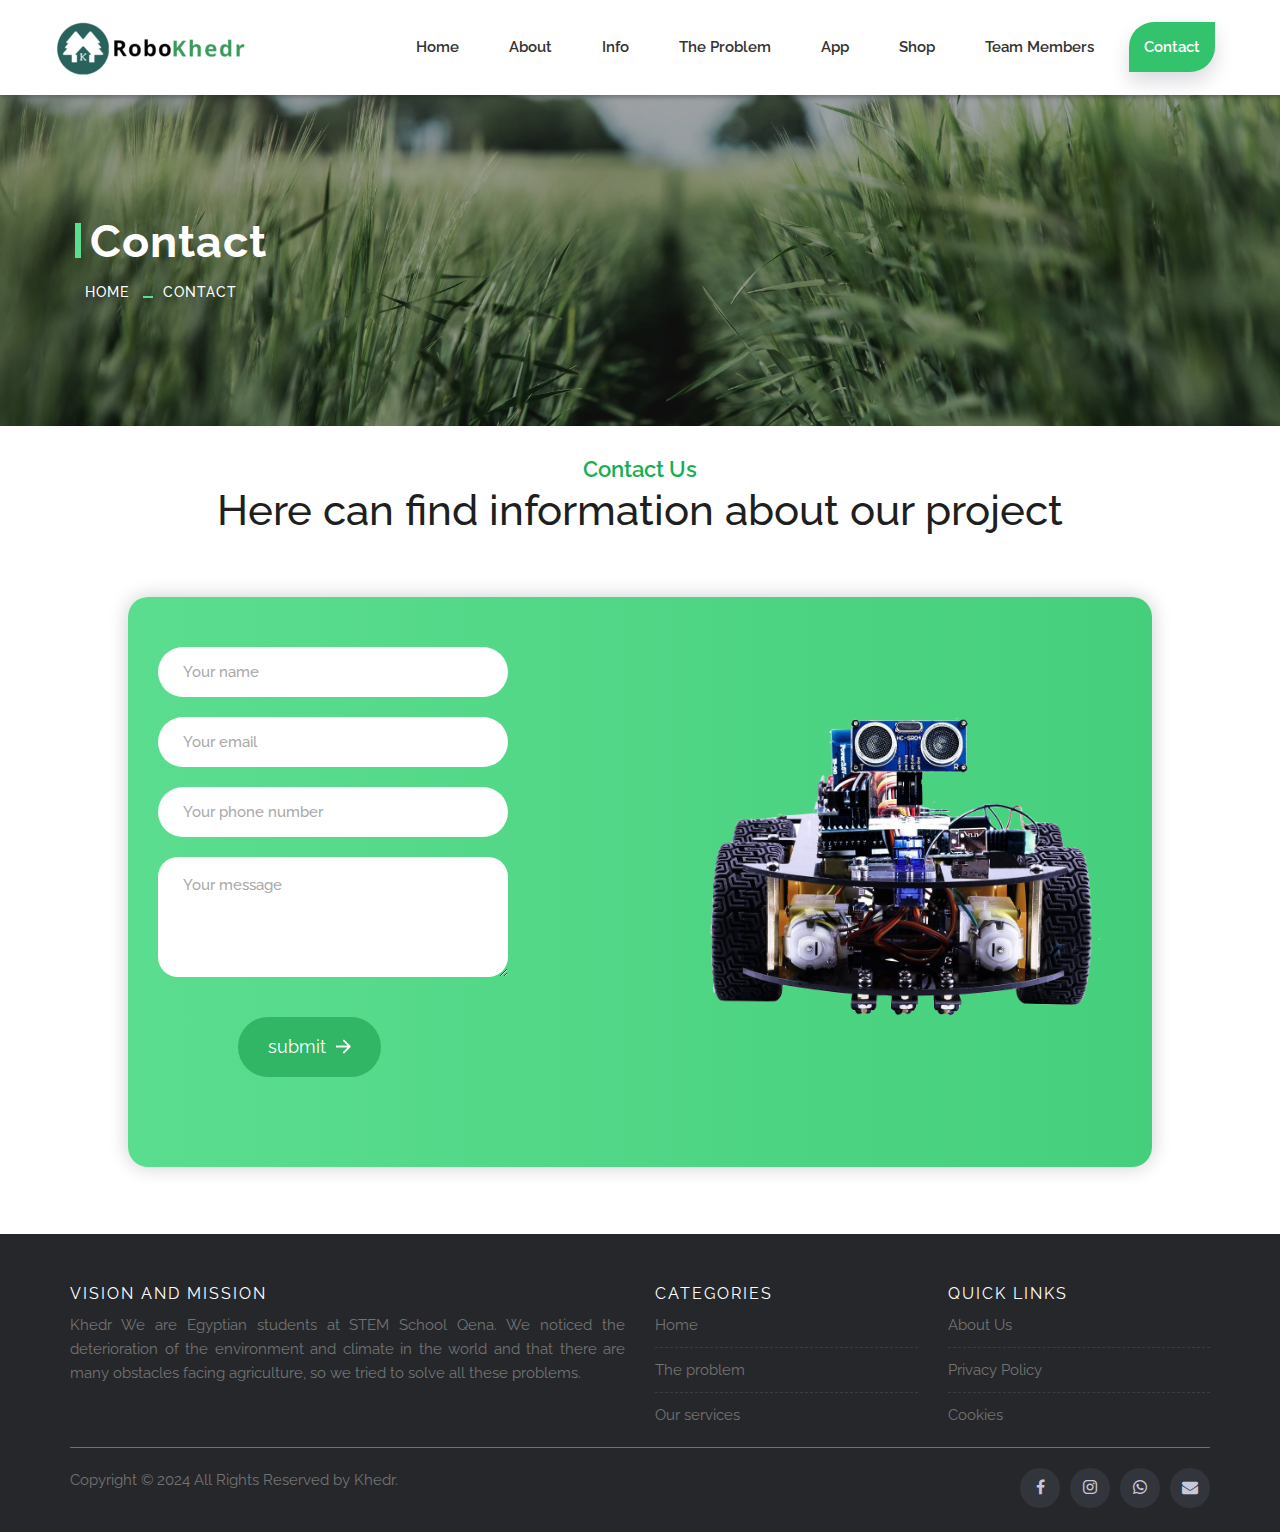
<file: contact.html>
<!DOCTYPE html>
<html lang="en">

    <!-- Basic -->
    <meta charset="utf-8">
    <meta http-equiv="X-UA-Compatible" content="IE=edge">   
   
    <!-- Mobile Metas -->
    <meta name="viewport" content="width=device-width, minimum-scale=1.0, maximum-scale=1.0, user-scalable=no">
    <link rel="preconnect" href="https://fonts.googleapis.com">
    <link rel="preconnect" href="https://fonts.gstatic.com" crossorigin>
    <link
      href="https://fonts.googleapis.com/css2?family=Poppins:ital,wght@0,100;0,200;0,300;0,400;0,500;0,600;0,700;0,800;0,900;1,100;1,200;1,300;1,400;1,500;1,600;1,700;1,800;1,900&family=Syne:wght@400..800&display=swap"
      rel="stylesheet">
      <link rel="stylesheet" href="https://cdnjs.cloudflare.com/ajax/libs/font-awesome/6.0.0-beta3/css/all.min.css" integrity="sha384-fnmOCqbTlWIlj8LyTjo7mOUStjsKC4pOpQbqyi7RrhN7udi9RwhKkMHpvLbHG9Sr" crossorigin="anonymous">

     <!-- Site Metas -->
    <title>Khedr</title>  
    <meta name="keywords" content="">
    <meta name="description" content="">
    <meta name="author" content="">

    <!-- Site Icons -->
    <link rel="shortcut icon" href="images/favicon.png" type="image/x-icon" />
    <link rel="apple-touch-icon" href="images/apple-touch-icon.png">

    <!-- Bootstrap CSS -->
    <link rel="stylesheet" href="css/bootstrap.min.css">
    <!-- Site CSS -->
    <link rel="stylesheet" href="style.css">
    <!-- Responsive CSS -->
    <link rel="stylesheet" href="css/responsive.css">
    <!-- Custom CSS -->
    <link rel="stylesheet" href="css/custom.css">

    <!-- Modernizer for Portfolio -->
    <script src="js/modernizer.js"></script>

    <!--[if lt IE 9]>
      <script src="https://oss.maxcdn.com/libs/html5shiv/3.7.0/html5shiv.js"></script>
      <script src="https://oss.maxcdn.com/libs/respond.js/1.4.2/respond.min.js"></script>
    <![endif]-->
 
</head>
<body>

    <!-- LOADER -->
    <div id="preloader">
        <div class="loader">
			<div class="loader__bar"></div>
			<div class="loader__bar"></div>
			<div class="loader__bar"></div>
			<div class="loader__bar"></div>
			<div class="loader__bar"></div>
			<div class="loader__ball"></div>
		</div>
    </div><!-- end loader -->
    <!-- END LOADER -->
    
    <header class="header header_style_01">
        <nav class="megamenu navbar navbar-default">
            <div class="container-fluid">
                <div class="navbar-header">
                    <button type="button" class="navbar-toggle collapsed" data-toggle="collapse" data-target="#navbar" aria-expanded="false" aria-controls="navbar">
                        <span class="sr-only"></span>
                        <span class="icon-bar"></span>
                        <span class="icon-bar"></span>
                        <span class="icon-bar"></span>
                    </button>
                    <a id="logo" class="navbar-brand" href="index.html"><img src="images/logos/logo.png" alt="image"></a>
                </div>
                <div id="navbar" class="navbar-collapse collapse">
                    <ul class="nav navbar-nav navbar-right">
                        <li><a id="nav_item" href="index.html">Home</a></li>
                        <li><a id="nav_item" href="about.html">About</a></li>
                        <li><a id="nav_item" href="info.html">Info</a></li>
                        <li><a id="nav_item" href="problem.html">The Problem</a></li>
                        <li><a id="nav_item" href="app.html">App</a></li>
                        <li><a id="nav_item" href="shop.html">Shop</a></li>
                        <li><a id="nav_item" href="team.html">Team Members</a></li>
						<li><a id="nav_item" class="active"  href="contact.html">Contact</a></li>
                    </ul>
                </div>
            </div>
        </nav>
    </header>
	

    <div class="banner-area banner-bg-1">
        <div class="container">
          <div class="row">
            <div class="col-md-12">
              <div class="banner">
                <h2>Contact</h2>
                <ul class="page-title-link">
                  <li><a href="index.html">Home</a></li>
                  <li><a href="#">Contact</a></li>
                </ul>
              </div>
            </div>
          </div>
        </div>
      </div>
<br>
    <div class="section-title text-center">
        <p class="first">Contact Us</p>
        <h3 class="gg">Here can find information about our project</h3>
    </div><!-- end title -->  
      
      <div class="contact-container">
        <form action="https://api.web3forms.com/submit" method="POST" class="contact-left">
          <div class="contact-left-title">
          </div>
          <input type="hidden" name="access_key" value="74293e2e-e2ea-49ac-bd73-50e735ac925b">
          <input type="text" name="Customer Name" placeholder="Your name" class="contact-input" required>
          <input type="email" name="Customer Email" placeholder="Your email" class="contact-input" required>
          <input type="text" name="Customer Phone" pattern="[0-9]{10,}" placeholder="Your phone number" class="contact-input" required>    
          <textarea name="Customer Message" placeholder="Your message" class="contact-input" required></textarea>
          <button type="submit">submit <img src="images/arrow_icon.png" alt=""> </button>
        </form>
        <div class="contact-right" style="float: right;">
          <img src="images/Plant-PNG-HD-Isolated.png" alt="" style="width: 70%; margin: 20px;margin-left: 180px;
          ">
        </div>
      </div>
<!-- Footer Start -->

<!-- End of .container -->

  <!-- ALL JS FILES -->
  <script src="js/all.js"></script>
  <!-- ALL PLUGINS -->
  <script src="js/custom.js"></script>
  <script src="js/portfolio.js"></script>
  <script src="js/hoverdir.js"></script>    
<br>
  
  <!-- Footer Start -->
  <!-- Site footer -->
  <footer class="site-footer">
    <div class="container">
      <div class="row">
        <div class="col-sm-12 col-md-6">
          <h6>Vision and mission</h6>
          <p class="text-justify">Khedr</i> We are Egyptian students at STEM School Qena. We noticed the deterioration of the environment and climate in the world and that there are many obstacles facing agriculture, so we tried to solve all these problems.

          </p>
        </div>

        <div class="col-xs-6 col-md-3">
          <h6>Categories</h6>
          <ul class="footer-links">
            <li><a href="index.html">Home</a></li>
            <li><a href="Problem.html">The problem</a></li>
            <li><a href="#">Our services</a></li>
          </ul>
        </div>

        <div class="col-xs-6 col-md-3">
          <h6>Quick Links</h6>
          <ul class="footer-links">
            <li><a href="#about.html">About Us</a></li>
            <li><a href="info/Privacy Policy.pdf">Privacy Policy</a></li>
            <li><a href="info/Cookies.pdf">Cookies</a></li>



          </ul>
        </div>
      </div>
      <hr>
    </div>
    <div class="container">
      <div class="row">
        <div class="col-md-8 col-sm-6 col-xs-12">
          <p class="copyright-text">Copyright &copy; 2024 All Rights Reserved by 
       <a class="footer-links" href="https://api.whatsapp.com/send/?phone=201278697377">Khedr</a>.
          </p>
        </div>

        <div class="col-md-4 col-sm-6 col-xs-12">
            <ul class="social-icons">
                <li><a class="facebook" href="https://www.facebook.com/YaseeenAhmed?mibextid=ZbWKwL"><i class="fa fa-facebook"></i></a></li>
                <li><a class="instagram" href="https://www.instagram.com/yaseeen_ahmeed?igsh=ODV0MnBwZTRyc3ht"><i class="fab fa-instagram fa-1x"></i></a></li>
                <li><a class="whatsapp" href="https://api.whatsapp.com/send/?phone=201278697377"><i class="fab fa-whatsapp fa-1x"></i></a></li>
                <li><a class="email" href="mailto:thekhedr123@gmail.com"><i class="fa fa-envelope fa-1x"></i></a></li>   
            </ul>
          </div>
      </div>
    </div>
    
</footer>

</body>
</html>




















</body>
</html>
</file>
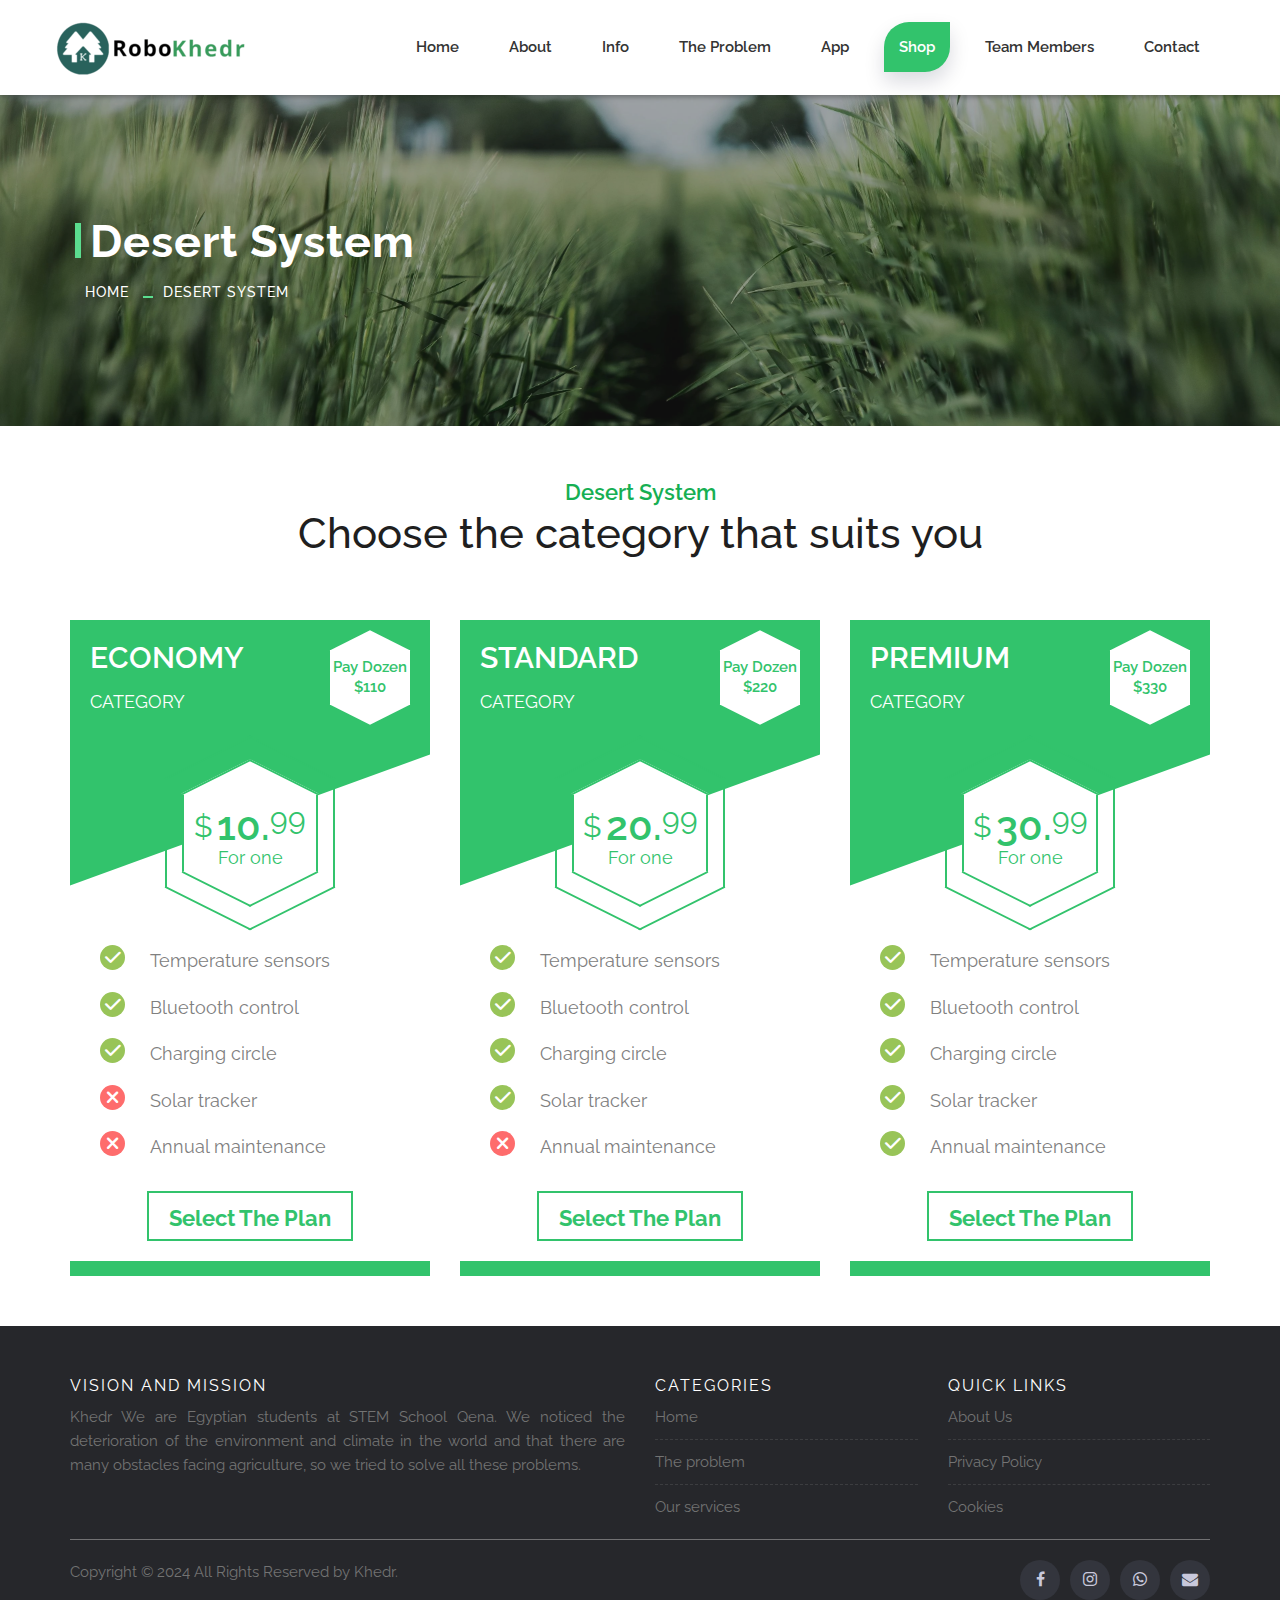
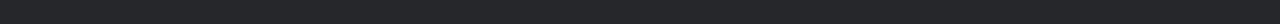
<file: desert System.html>
<!DOCTYPE html>
<html lang="en">

    <!-- Basic -->
    <meta charset="utf-8">
    <meta http-equiv="X-UA-Compatible" content="IE=edge">   
   
    <!-- Mobile Metas -->
    <meta name="viewport" content="width=device-width, minimum-scale=1.0, maximum-scale=1.0, user-scalable=no">
    <link rel="preconnect" href="https://fonts.googleapis.com">
    <link rel="preconnect" href="https://fonts.gstatic.com" crossorigin>
    <link
      href="https://fonts.googleapis.com/css2?family=Poppins:ital,wght@0,100;0,200;0,300;0,400;0,500;0,600;0,700;0,800;0,900;1,100;1,200;1,300;1,400;1,500;1,600;1,700;1,800;1,900&family=Syne:wght@400..800&display=swap"
      rel="stylesheet">
      <link rel="stylesheet" href="https://cdnjs.cloudflare.com/ajax/libs/font-awesome/6.0.0-beta3/css/all.min.css" integrity="sha384-fnmOCqbTlWIlj8LyTjo7mOUStjsKC4pOpQbqyi7RrhN7udi9RwhKkMHpvLbHG9Sr" crossorigin="anonymous">

     <!-- Site Metas -->
    <title>Desert System</title>  
    <meta name="keywords" content="">
    <meta name="description" content="">
    <meta name="author" content="">

    <!-- Site Icons -->
    <link rel="shortcut icon" href="images/favicon.png" type="image/x-icon" />
    <link rel="apple-touch-icon" href="images/apple-touch-icon.png">

    <!-- Bootstrap CSS -->
    <link rel="stylesheet" href="css/bootstrap.min.css">
    <!-- Site CSS -->
    <link rel="stylesheet" href="style.css">
    <!-- Responsive CSS -->
    <link rel="stylesheet" href="css/responsive.css">
    <!-- Custom CSS -->
    <link rel="stylesheet" href="css/custom.css">

    <!-- Modernizer for Portfolio -->
    <script src="js/modernizer.js"></script>

    <!--[if lt IE 9]>
      <script src="https://oss.maxcdn.com/libs/html5shiv/3.7.0/html5shiv.js"></script>
      <script src="https://oss.maxcdn.com/libs/respond.js/1.4.2/respond.min.js"></script>
    <![endif]-->
 
</head>
<body>

    <!-- LOADER -->
    <div id="preloader">
        <div class="loader">
			<div class="loader__bar"></div>
			<div class="loader__bar"></div>
			<div class="loader__bar"></div>
			<div class="loader__bar"></div>
			<div class="loader__bar"></div>
			<div class="loader__ball"></div>
		</div>
    </div><!-- end loader -->
    <!-- END LOADER -->
    
    <header class="header header_style_01">
        <nav class="megamenu navbar navbar-default">
            <div class="container-fluid">
                <div class="navbar-header">
                    <button type="button" class="navbar-toggle collapsed" data-toggle="collapse" data-target="#navbar" aria-expanded="false" aria-controls="navbar">
                        <span class="sr-only"></span>
                        <span class="icon-bar"></span>
                        <span class="icon-bar"></span>
                        <span class="icon-bar"></span>
                    </button>
                    <a id="logo" class="navbar-brand" href="index.html"><img src="images/logos/logo.png" alt="image"></a>
                </div>
                <div id="navbar" class="navbar-collapse collapse">
                    <ul class="nav navbar-nav navbar-right">
                        <li><a id="nav_item"  href="index.html">Home</a></li>
                        <li><a id="nav_item" href="about.html">About</a></li>
                        <li><a id="nav_item" href="info.html">Info</a></li>
                        <li><a id="nav_item" href="problem.html">The Problem</a></li>
                        <li><a id="nav_item" href="app.html">App</a></li>
                        <li><a id="nav_item" class="active" href="shop.html">Shop</a></li>
                        <li><a id="nav_item" href="team.html">Team Members</a></li>
						<li><a id="nav_item" href="contact.html">Contact</a></li>
                    </ul>
                </div>
            </div>
        </nav>
    </header>
    
  <div class="banner-area banner-bg-1">
    <div class="container">
      <div class="row">
        <div class="col-md-12">
          <div class="banner">
            <h2>Desert System</h2>
            <ul class="page-title-link">
              <li><a href="index.html">Home</a></li>
              <li><a href="#">Desert System</a></li>
            </ul>
          </div>
        </div>
      </div>
    </div>
  </div>


  <div id="about" class="section wb">
    <div class="container">
  <div class="section-title text-center">
    <p class="first">Desert System</p>
    <h3 class="gg">Choose the category that suits you</h3>
        </div><!-- end title -->

        <div class="row">
          <div class="col-md-4 col-sm-6">
              <div class="pricingTable">
                  <div class="pricingTable-header">
                      <h3 class="title">Economy</h3>
                      <span class="sub-title">Category</span>
                      <span class="year">Pay Dozen<br>$110</span>
                  </div>
                  <div class="price-value">
                      <div class="value">
                          <span class="currency">$</span>
                          <span class="amount">10.<span>99</span></span>
                          <span class="month">For one</span>
                      </div>
                  </div>
                  <ul class="pricing-content">
                      <li>Temperature sensors</li>
                      <li>Bluetooth control</li>
                      <li>Charging circle</li>
                      <li class="disable">Solar tracker</li>
                      <li class="disable">Annual maintenance</li>
                  </ul>
                  <a href="shop - pay.html" class="pricingTable-signup">Select the plan </a>
              </div>
          </div>

          <div class="col-md-4 col-sm-6">
              <div class="pricingTable purple">
                  <div class="pricingTable-header">
                      <h3 class="title">Standard</h3>
                      <span class="sub-title">Category</span>
                      <span class="year">Pay Dozen<br>$220</span>
                  </div>
                  <div class="price-value">
                      <div class="value">
                          <span class="currency">$</span>
                          <span class="amount">20.<span>99</span></span>
                          <span class="month">For one</span>
                      </div>
                  </div>
                  <ul class="pricing-content">
                      <li>Temperature sensors</li>
                      <li>Bluetooth control</li>
                      <li>Charging circle</li>
                      <li>Solar tracker</li>
                      <li class="disable">Annual maintenance</li>
                  </ul>
                  <a href="shop - pay.html" class="pricingTable-signup">Select the plan </a>
              </div>
          </div>

          <div class="col-md-4 col-sm-6">
              <div class="pricingTable blue">
                  <div class="pricingTable-header">
                      <h3 class="title">Premium</h3>
                      <span class="sub-title">Category</span>
                      <span class="year">Pay Dozen<br>$330</span>
                  </div>
                  <div class="price-value">
                      <div class="value">
                          <span class="currency">$</span>
                          <span class="amount">30.<span>99</span></span>
                          <span class="month">For one</span>
                      </div>
                  </div>
                  <ul class="pricing-content">
                      <li>Temperature sensors</li>
                      <li>Bluetooth control</li>
                      <li>Charging circle</li>
                      <li>Solar tracker</li>
                      <li>Annual maintenance</li>
                  </ul>
                  <a href="shop - pay.html" class="pricingTable-signup">Select the plan </a>
              </div>
          </div>
      </div><!-- end row -->
  </div><!-- end container -->
</div><!-- end section -->

<!-- Footer Start -->

<!-- End of .container -->

  <!-- ALL JS FILES -->
  <script src="js/all.js"></script>
  <!-- ALL PLUGINS -->
  <script src="js/custom.js"></script>
  <script src="js/portfolio.js"></script>
  <script src="js/hoverdir.js"></script>    

  <!-- Footer Start -->
  <!-- Site footer -->
  <footer class="site-footer">
    <div class="container">
      <div class="row">
        <div class="col-sm-12 col-md-6">
          <h6>Vision and mission</h6>
          <p class="text-justify">Khedr</i> We are Egyptian students at STEM School Qena. We noticed the deterioration of the environment and climate in the world and that there are many obstacles facing agriculture, so we tried to solve all these problems.

          </p>
        </div>

        <div class="col-xs-6 col-md-3">
          <h6>Categories</h6>
          <ul class="footer-links">
            <li><a href="index.html">Home</a></li>
            <li><a href="Problem.html">The problem</a></li>
            <li><a href="#">Our services</a></li>
          </ul>
        </div>

        <div class="col-xs-6 col-md-3">
          <h6>Quick Links</h6>
          <ul class="footer-links">
            <li><a href="#about.html">About Us</a></li>
            <li><a href="info/Privacy Policy.pdf">Privacy Policy</a></li>
            <li><a href="info/Cookies.pdf">Cookies</a></li>



          </ul>
        </div>
      </div>
      <hr>
    </div>
    <div class="container">
      <div class="row">
        <div class="col-md-8 col-sm-6 col-xs-12">
          <p class="copyright-text">Copyright &copy; 2024 All Rights Reserved by 
       <a class="footer-links" href="https://api.whatsapp.com/send/?phone=201278697377">Khedr</a>.
          </p>
        </div>

        <div class="col-md-4 col-sm-6 col-xs-12">
            <ul class="social-icons">
                <li><a class="facebook" href="https://www.facebook.com/YaseeenAhmed?mibextid=ZbWKwL"><i class="fa fa-facebook"></i></a></li>
                <li><a class="instagram" href="https://www.instagram.com/yaseeen_ahmeed?igsh=ODV0MnBwZTRyc3ht"><i class="fab fa-instagram fa-1x"></i></a></li>
                <li><a class="whatsapp" href="https://api.whatsapp.com/send/?phone=201278697377"><i class="fab fa-whatsapp fa-1x"></i></a></li>
                <li><a class="email" href="mailto:thekhedr123@gmail.com"><i class="fa fa-envelope fa-1x"></i></a></li>   
            </ul>
          </div>
      </div>
    </div>
    
</footer>

</body>
</html>




















</body>
</html>
</file>
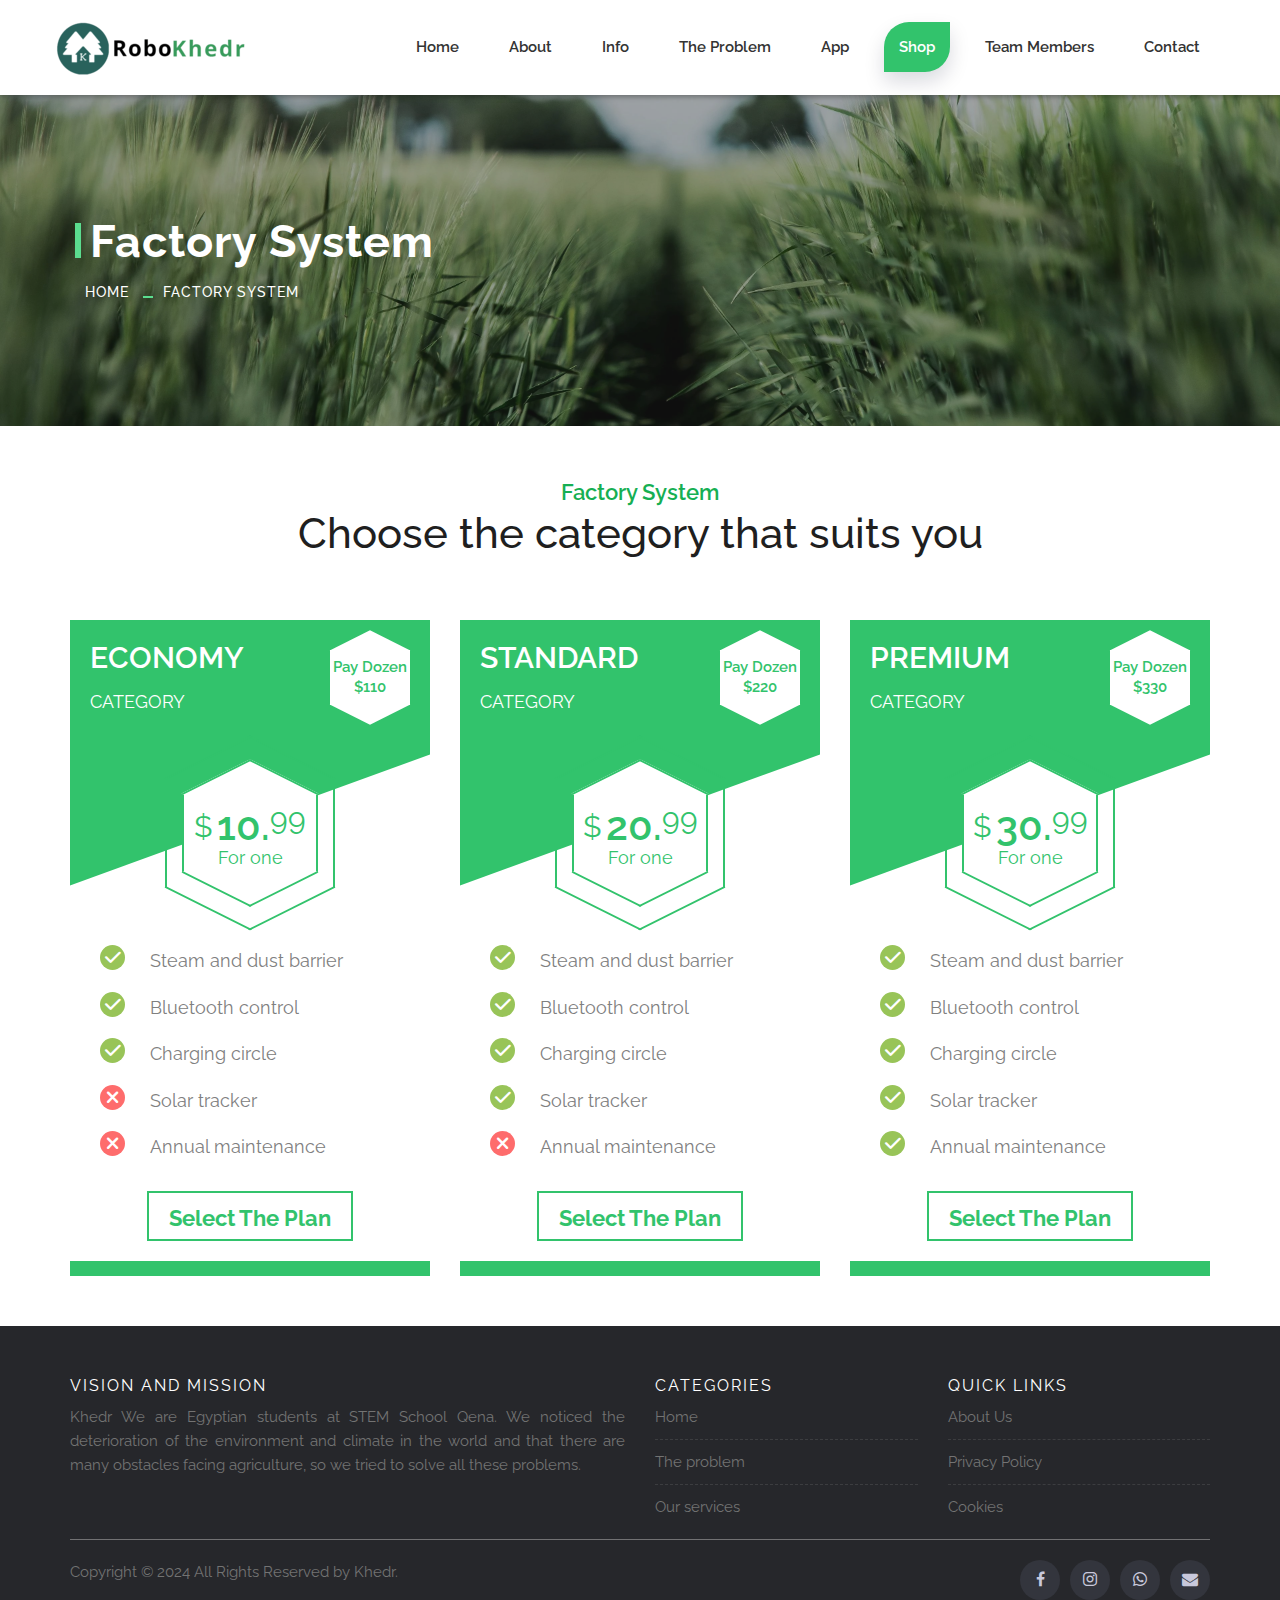
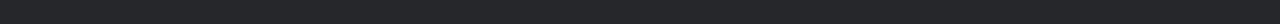
<file: factory System.html>
<!DOCTYPE html>
<html lang="en">

    <!-- Basic -->
    <meta charset="utf-8">
    <meta http-equiv="X-UA-Compatible" content="IE=edge">   
   
    <!-- Mobile Metas -->
    <meta name="viewport" content="width=device-width, minimum-scale=1.0, maximum-scale=1.0, user-scalable=no">
    <link rel="preconnect" href="https://fonts.googleapis.com">
    <link rel="preconnect" href="https://fonts.gstatic.com" crossorigin>
    <link
      href="https://fonts.googleapis.com/css2?family=Poppins:ital,wght@0,100;0,200;0,300;0,400;0,500;0,600;0,700;0,800;0,900;1,100;1,200;1,300;1,400;1,500;1,600;1,700;1,800;1,900&family=Syne:wght@400..800&display=swap"
      rel="stylesheet">
      <link rel="stylesheet" href="https://cdnjs.cloudflare.com/ajax/libs/font-awesome/6.0.0-beta3/css/all.min.css" integrity="sha384-fnmOCqbTlWIlj8LyTjo7mOUStjsKC4pOpQbqyi7RrhN7udi9RwhKkMHpvLbHG9Sr" crossorigin="anonymous">

     <!-- Site Metas -->
    <title>Factory System</title>  
    <meta name="keywords" content="">
    <meta name="description" content="">
    <meta name="author" content="">

    <!-- Site Icons -->
    <link rel="shortcut icon" href="images/favicon.png" type="image/x-icon" />
    <link rel="apple-touch-icon" href="images/apple-touch-icon.png">

    <!-- Bootstrap CSS -->
    <link rel="stylesheet" href="css/bootstrap.min.css">
    <!-- Site CSS -->
    <link rel="stylesheet" href="style.css">
    <!-- Responsive CSS -->
    <link rel="stylesheet" href="css/responsive.css">
    <!-- Custom CSS -->
    <link rel="stylesheet" href="css/custom.css">

    <!-- Modernizer for Portfolio -->
    <script src="js/modernizer.js"></script>

    <!--[if lt IE 9]>
      <script src="https://oss.maxcdn.com/libs/html5shiv/3.7.0/html5shiv.js"></script>
      <script src="https://oss.maxcdn.com/libs/respond.js/1.4.2/respond.min.js"></script>
    <![endif]-->
 
</head>
<body>

    <!-- LOADER -->
    <div id="preloader">
        <div class="loader">
			<div class="loader__bar"></div>
			<div class="loader__bar"></div>
			<div class="loader__bar"></div>
			<div class="loader__bar"></div>
			<div class="loader__bar"></div>
			<div class="loader__ball"></div>
		</div>
    </div><!-- end loader -->
    <!-- END LOADER -->
    
    <header class="header header_style_01">
        <nav class="megamenu navbar navbar-default">
            <div class="container-fluid">
                <div class="navbar-header">
                    <button type="button" class="navbar-toggle collapsed" data-toggle="collapse" data-target="#navbar" aria-expanded="false" aria-controls="navbar">
                        <span class="sr-only"></span>
                        <span class="icon-bar"></span>
                        <span class="icon-bar"></span>
                        <span class="icon-bar"></span>
                    </button>
                    <a id="logo" class="navbar-brand" href="index.html"><img src="images/logos/logo.png" alt="image"></a>
                </div>
                <div id="navbar" class="navbar-collapse collapse">
                    <ul class="nav navbar-nav navbar-right">
                        <li><a id="nav_item"  href="index.html">Home</a></li>
                        <li><a id="nav_item" href="about.html">About</a></li>
                        <li><a id="nav_item" href="info.html">Info</a></li>
                        <li><a id="nav_item" href="problem.html">The Problem</a></li>
                        <li><a id="nav_item" href="app.html">App</a></li>
                        <li><a id="nav_item" class="active" href="shop.html">Shop</a></li>
                        <li><a id="nav_item" href="team.html">Team Members</a></li>
						<li><a id="nav_item" href="contact.html">Contact</a></li>
                    </ul>
                </div>
            </div>
        </nav>
    </header>
    
  <div class="banner-area banner-bg-1">
    <div class="container">
      <div class="row">
        <div class="col-md-12">
          <div class="banner">
            <h2>Factory System</h2>
            <ul class="page-title-link">
              <li><a href="index.html">Home</a></li>
              <li><a href="#">Factory System</a></li>
            </ul>
          </div>
        </div>
      </div>
    </div>
  </div>


  <div id="about" class="section wb">
    <div class="container">
  <div class="section-title text-center">
    <p class="first">Factory System</p>
    <h3 class="gg">Choose the category that suits you</h3>
        </div><!-- end title -->
  
        <div class="row">
          <div class="col-md-4 col-sm-6">
              <div class="pricingTable">
                  <div class="pricingTable-header">
                      <h3 class="title">Economy</h3>
                      <span class="sub-title">Category</span>
                      <span class="year">Pay Dozen<br>$110</span>
                  </div>
                  <div class="price-value">
                      <div class="value">
                          <span class="currency">$</span>
                          <span class="amount">10.<span>99</span></span>
                          <span class="month">For one</span>
                      </div>
                  </div>
                  <ul class="pricing-content">
                      <li>Steam and dust barrier</li>
                      <li>Bluetooth control</li>
                      <li>Charging circle</li>
                      <li class="disable">Solar tracker</li>
                      <li class="disable">Annual maintenance</li>
                  </ul>
                  <a href="shop - pay.html" class="pricingTable-signup">Select the plan </a>
              </div>
          </div>

          <div class="col-md-4 col-sm-6">
              <div class="pricingTable purple">
                  <div class="pricingTable-header">
                      <h3 class="title">Standard</h3>
                      <span class="sub-title">Category</span>
                      <span class="year">Pay Dozen<br>$220</span>
                  </div>
                  <div class="price-value">
                      <div class="value">
                          <span class="currency">$</span>
                          <span class="amount">20.<span>99</span></span>
                          <span class="month">For one</span>
                      </div>
                  </div>
                  <ul class="pricing-content">
                      <li>Steam and dust barrier</li>
                      <li>Bluetooth control</li>
                      <li>Charging circle</li>
                      <li>Solar tracker</li>
                      <li class="disable">Annual maintenance</li>
                  </ul>
                  <a href="shop - pay.html" class="pricingTable-signup">Select the plan </a>
              </div>
          </div>

          <div class="col-md-4 col-sm-6">
              <div class="pricingTable blue">
                  <div class="pricingTable-header">
                      <h3 class="title">Premium</h3>
                      <span class="sub-title">Category</span>
                      <span class="year">Pay Dozen<br>$330</span>
                  </div>
                  <div class="price-value">
                      <div class="value">
                          <span class="currency">$</span>
                          <span class="amount">30.<span>99</span></span>
                          <span class="month">For one</span>
                      </div>
                  </div>
                  <ul class="pricing-content">
                      <li>Steam and dust barrier</li>
                      <li>Bluetooth control</li>
                      <li>Charging circle</li>
                      <li>Solar tracker</li>
                      <li>Annual maintenance</li>
                  </ul>
                  <a href="shop - pay.html" class="pricingTable-signup">Select the plan </a>
              </div>
          </div>
      </div><!-- end row -->
  </div><!-- end container -->
</div><!-- end section -->



<!-- Footer Start -->

<!-- End of .container -->

  <!-- ALL JS FILES -->
  <script src="js/all.js"></script>
  <!-- ALL PLUGINS -->
  <script src="js/custom.js"></script>
  <script src="js/portfolio.js"></script>
  <script src="js/hoverdir.js"></script>    

  <!-- Footer Start -->
  <!-- Site footer -->
  <footer class="site-footer">
    <div class="container">
      <div class="row">
        <div class="col-sm-12 col-md-6">
          <h6>Vision and mission</h6>
          <p class="text-justify">Khedr</i> We are Egyptian students at STEM School Qena. We noticed the deterioration of the environment and climate in the world and that there are many obstacles facing agriculture, so we tried to solve all these problems.

          </p>
        </div>

        <div class="col-xs-6 col-md-3">
          <h6>Categories</h6>
          <ul class="footer-links">
            <li><a href="index.html">Home</a></li>
            <li><a href="Problem.html">The problem</a></li>
            <li><a href="#">Our services</a></li>
          </ul>
        </div>

        <div class="col-xs-6 col-md-3">
          <h6>Quick Links</h6>
          <ul class="footer-links">
            <li><a href="#about.html">About Us</a></li>
            <li><a href="info/Privacy Policy.pdf">Privacy Policy</a></li>
            <li><a href="info/Cookies.pdf">Cookies</a></li>



          </ul>
        </div>
      </div>
      <hr>
    </div>
    <div class="container">
      <div class="row">
        <div class="col-md-8 col-sm-6 col-xs-12">
          <p class="copyright-text">Copyright &copy; 2024 All Rights Reserved by 
       <a class="footer-links" href="https://api.whatsapp.com/send/?phone=201278697377">Khedr</a>.
          </p>
        </div>

        <div class="col-md-4 col-sm-6 col-xs-12">
            <ul class="social-icons">
                <li><a class="facebook" href="https://www.facebook.com/YaseeenAhmed?mibextid=ZbWKwL"><i class="fa fa-facebook"></i></a></li>
                <li><a class="instagram" href="https://www.instagram.com/yaseeen_ahmeed?igsh=ODV0MnBwZTRyc3ht"><i class="fab fa-instagram fa-1x"></i></a></li>
                <li><a class="whatsapp" href="https://api.whatsapp.com/send/?phone=201278697377"><i class="fab fa-whatsapp fa-1x"></i></a></li>
                <li><a class="email" href="mailto:thekhedr123@gmail.com"><i class="fa fa-envelope fa-1x"></i></a></li>   
            </ul>
          </div>
      </div>
    </div>
    
</footer>

</body>
</html>




















</body>
</html>
</file>
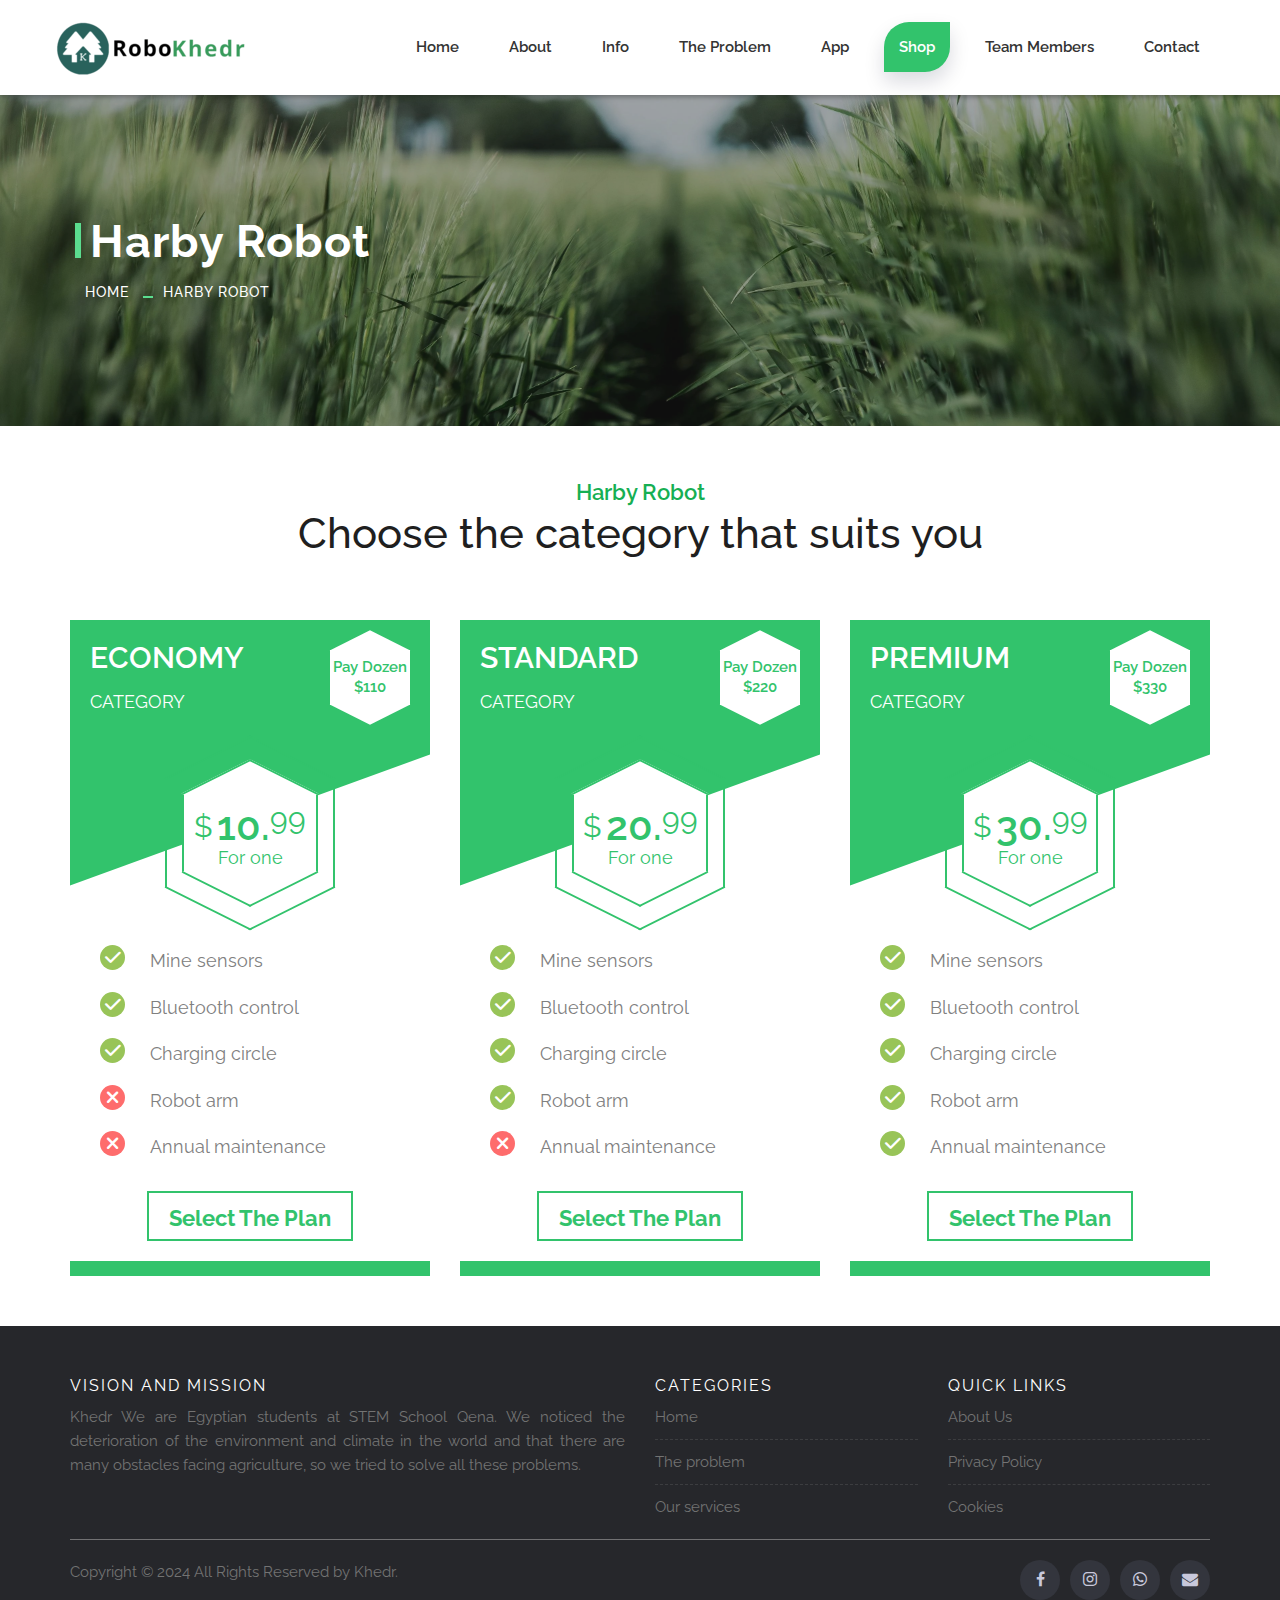
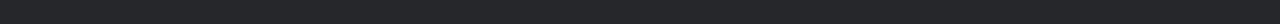
<file: harby.html>
<!DOCTYPE html>
<html lang="en">

    <!-- Basic -->
    <meta charset="utf-8">
    <meta http-equiv="X-UA-Compatible" content="IE=edge">   
   
    <!-- Mobile Metas -->
    <meta name="viewport" content="width=device-width, minimum-scale=1.0, maximum-scale=1.0, user-scalable=no">
    <link rel="preconnect" href="https://fonts.googleapis.com">
    <link rel="preconnect" href="https://fonts.gstatic.com" crossorigin>
    <link
      href="https://fonts.googleapis.com/css2?family=Poppins:ital,wght@0,100;0,200;0,300;0,400;0,500;0,600;0,700;0,800;0,900;1,100;1,200;1,300;1,400;1,500;1,600;1,700;1,800;1,900&family=Syne:wght@400..800&display=swap"
      rel="stylesheet">
      <link rel="stylesheet" href="https://cdnjs.cloudflare.com/ajax/libs/font-awesome/6.0.0-beta3/css/all.min.css" integrity="sha384-fnmOCqbTlWIlj8LyTjo7mOUStjsKC4pOpQbqyi7RrhN7udi9RwhKkMHpvLbHG9Sr" crossorigin="anonymous">

     <!-- Site Metas -->
    <title>Harby Robot</title>  
    <meta name="keywords" content="">
    <meta name="description" content="">
    <meta name="author" content="">

    <!-- Site Icons -->
    <link rel="shortcut icon" href="images/favicon.png" type="image/x-icon" />
    <link rel="apple-touch-icon" href="images/apple-touch-icon.png">

    <!-- Bootstrap CSS -->
    <link rel="stylesheet" href="css/bootstrap.min.css">
    <!-- Site CSS -->
    <link rel="stylesheet" href="style.css">
    <!-- Responsive CSS -->
    <link rel="stylesheet" href="css/responsive.css">
    <!-- Custom CSS -->
    <link rel="stylesheet" href="css/custom.css">

    <!-- Modernizer for Portfolio -->
    <script src="js/modernizer.js"></script>

    <!--[if lt IE 9]>
      <script src="https://oss.maxcdn.com/libs/html5shiv/3.7.0/html5shiv.js"></script>
      <script src="https://oss.maxcdn.com/libs/respond.js/1.4.2/respond.min.js"></script>
    <![endif]-->
 
</head>
<body>

    <!-- LOADER -->
    <div id="preloader">
        <div class="loader">
			<div class="loader__bar"></div>
			<div class="loader__bar"></div>
			<div class="loader__bar"></div>
			<div class="loader__bar"></div>
			<div class="loader__bar"></div>
			<div class="loader__ball"></div>
		</div>
    </div><!-- end loader -->
    <!-- END LOADER -->
    
    <header class="header header_style_01">
        <nav class="megamenu navbar navbar-default">
            <div class="container-fluid">
                <div class="navbar-header">
                    <button type="button" class="navbar-toggle collapsed" data-toggle="collapse" data-target="#navbar" aria-expanded="false" aria-controls="navbar">
                        <span class="sr-only"></span>
                        <span class="icon-bar"></span>
                        <span class="icon-bar"></span>
                        <span class="icon-bar"></span>
                    </button>
                    <a id="logo" class="navbar-brand" href="index.html"><img src="images/logos/logo.png" alt="image"></a>
                </div>
                <div id="navbar" class="navbar-collapse collapse">
                    <ul class="nav navbar-nav navbar-right">
                        <li><a id="nav_item"  href="index.html">Home</a></li>
                        <li><a id="nav_item" href="about.html">About</a></li>
                        <li><a id="nav_item" href="info.html">Info</a></li>
                        <li><a id="nav_item" href="problem.html">The Problem</a></li>
                        <li><a id="nav_item" href="app.html">App</a></li>
                        <li><a id="nav_item" class="active" href="shop.html">Shop</a></li>
                        <li><a id="nav_item" href="team.html">Team Members</a></li>
						<li><a id="nav_item" href="contact.html">Contact</a></li>
                    </ul>
                </div>
            </div>
        </nav>
    </header>
    
  <div class="banner-area banner-bg-1">
    <div class="container">
      <div class="row">
        <div class="col-md-12">
          <div class="banner">
            <h2>Harby Robot</h2>
            <ul class="page-title-link">
              <li><a href="index.html">Home</a></li>
              <li><a href="#">Harby Robot</a></li>
            </ul>
          </div>
        </div>
      </div>
    </div>
  </div>


  <div id="about" class="section wb">
    <div class="container">
  <div class="section-title text-center">
    <p class="first">Harby Robot</p>
    <h3 class="gg">Choose the category that suits you</h3>
        </div><!-- end title -->

        <div class="row">
          <div class="col-md-4 col-sm-6">
              <div class="pricingTable">
                  <div class="pricingTable-header">
                      <h3 class="title">Economy</h3>
                      <span class="sub-title">Category</span>
                      <span class="year">Pay Dozen<br>$110</span>
                  </div>
                  <div class="price-value">
                      <div class="value">
                          <span class="currency">$</span>
                          <span class="amount">10.<span>99</span></span>
                          <span class="month">For one</span>
                      </div>
                  </div>
                  <ul class="pricing-content">
                      <li>Mine sensors</li>
                      <li>Bluetooth control</li>
                      <li>Charging circle</li>
                      <li class="disable">Robot arm</li>
                      <li class="disable">Annual maintenance</li>
                  </ul>
                  <a href="shop - pay.html" class="pricingTable-signup">Select the plan </a>
              </div>
          </div>

          <div class="col-md-4 col-sm-6">
              <div class="pricingTable purple">
                  <div class="pricingTable-header">
                      <h3 class="title">Standard</h3>
                      <span class="sub-title">Category</span>
                      <span class="year">Pay Dozen<br>$220</span>
                  </div>
                  <div class="price-value">
                      <div class="value">
                          <span class="currency">$</span>
                          <span class="amount">20.<span>99</span></span>
                          <span class="month">For one</span>
                      </div>
                  </div>
                  <ul class="pricing-content">
                      <li>Mine sensors</li>
                      <li>Bluetooth control</li>
                      <li>Charging circle</li>
                      <li>Robot arm</li>
                      <li class="disable">Annual maintenance</li>
                  </ul>
                  <a href="shop - pay.html" class="pricingTable-signup">Select the plan </a>
              </div>
          </div>

          <div class="col-md-4 col-sm-6">
              <div class="pricingTable blue">
                  <div class="pricingTable-header">
                      <h3 class="title">Premium</h3>
                      <span class="sub-title">Category</span>
                      <span class="year">Pay Dozen<br>$330</span>
                  </div>
                  <div class="price-value">
                      <div class="value">
                          <span class="currency">$</span>
                          <span class="amount">30.<span>99</span></span>
                          <span class="month">For one</span>
                      </div>
                  </div>
                  <ul class="pricing-content">
                      <li>Mine sensors</li>
                      <li>Bluetooth control</li>
                      <li>Charging circle</li>
                      <li>Robot arm</li>
                      <li>Annual maintenance</li>
                  </ul>
                  <a href="shop - pay.html" class="pricingTable-signup">Select the plan </a>
              </div>
          </div>
      </div><!-- end row -->
  </div><!-- end container -->
</div><!-- end section -->

<!-- Footer Start -->

<!-- End of .container -->

  <!-- ALL JS FILES -->
  <script src="js/all.js"></script>
  <!-- ALL PLUGINS -->
  <script src="js/custom.js"></script>
  <script src="js/portfolio.js"></script>
  <script src="js/hoverdir.js"></script>    

  <!-- Footer Start -->
  <!-- Site footer -->
  <footer class="site-footer">
    <div class="container">
      <div class="row">
        <div class="col-sm-12 col-md-6">
          <h6>Vision and mission</h6>
          <p class="text-justify">Khedr</i> We are Egyptian students at STEM School Qena. We noticed the deterioration of the environment and climate in the world and that there are many obstacles facing agriculture, so we tried to solve all these problems.

          </p>
        </div>

        <div class="col-xs-6 col-md-3">
          <h6>Categories</h6>
          <ul class="footer-links">
            <li><a href="index.html">Home</a></li>
            <li><a href="Problem.html">The problem</a></li>
            <li><a href="#">Our services</a></li>
          </ul>
        </div>

        <div class="col-xs-6 col-md-3">
          <h6>Quick Links</h6>
          <ul class="footer-links">
            <li><a href="#about.html">About Us</a></li>
            <li><a href="info/Privacy Policy.pdf">Privacy Policy</a></li>
            <li><a href="info/Cookies.pdf">Cookies</a></li>



          </ul>
        </div>
      </div>
      <hr>
    </div>
    <div class="container">
      <div class="row">
        <div class="col-md-8 col-sm-6 col-xs-12">
          <p class="copyright-text">Copyright &copy; 2024 All Rights Reserved by 
       <a class="footer-links" href="https://api.whatsapp.com/send/?phone=201278697377">Khedr</a>.
          </p>
        </div>

        <div class="col-md-4 col-sm-6 col-xs-12">
            <ul class="social-icons">
                <li><a class="facebook" href="https://www.facebook.com/YaseeenAhmed?mibextid=ZbWKwL"><i class="fa fa-facebook"></i></a></li>
                <li><a class="instagram" href="https://www.instagram.com/yaseeen_ahmeed?igsh=ODV0MnBwZTRyc3ht"><i class="fab fa-instagram fa-1x"></i></a></li>
                <li><a class="whatsapp" href="https://api.whatsapp.com/send/?phone=201278697377"><i class="fab fa-whatsapp fa-1x"></i></a></li>
                <li><a class="email" href="mailto:thekhedr123@gmail.com"><i class="fa fa-envelope fa-1x"></i></a></li>   
            </ul>
          </div>
      </div>
    </div>
    
</footer>

</body>
</html>




















</body>
</html>
</file>
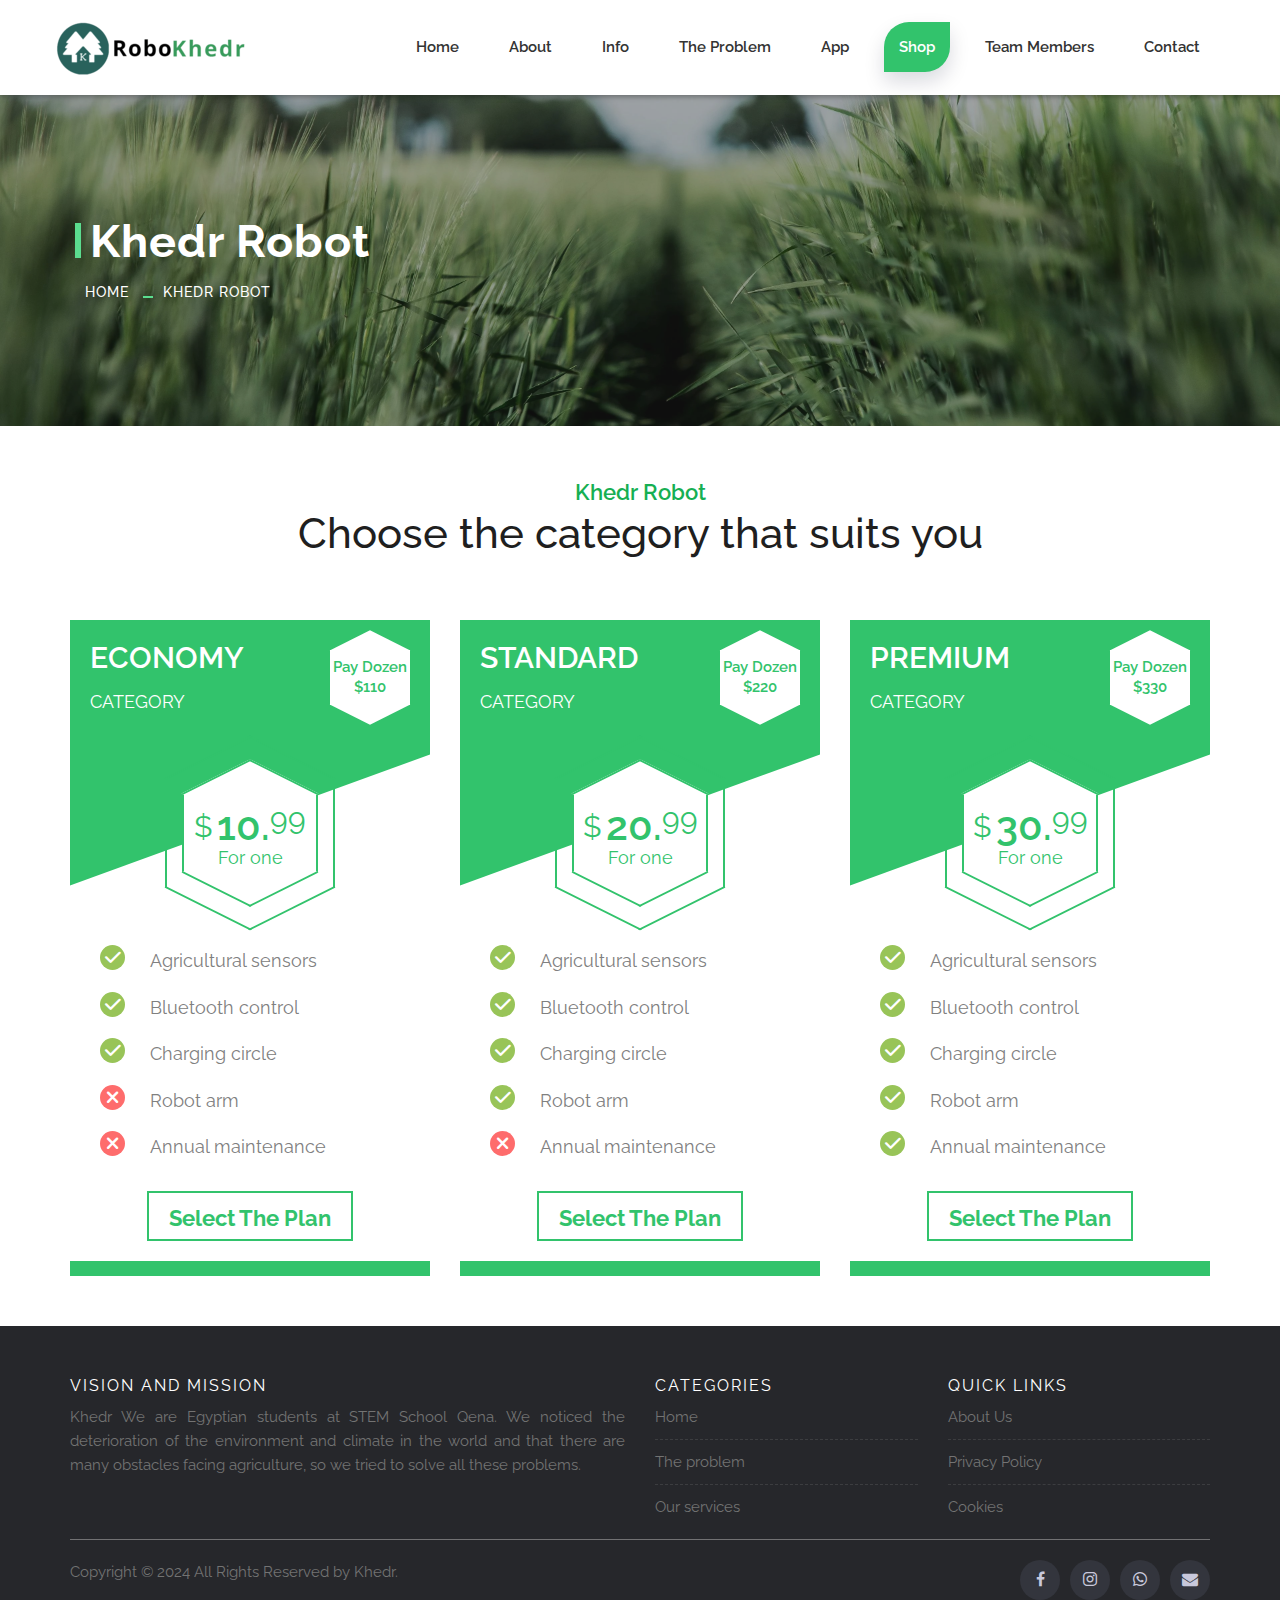
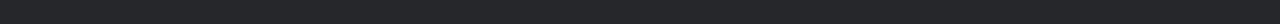
<file: khedr.html>
<!DOCTYPE html>
<html lang="en">

    <!-- Basic -->
    <meta charset="utf-8">
    <meta http-equiv="X-UA-Compatible" content="IE=edge">   
   
    <!-- Mobile Metas -->
    <meta name="viewport" content="width=device-width, minimum-scale=1.0, maximum-scale=1.0, user-scalable=no">
    <link rel="preconnect" href="https://fonts.googleapis.com">
    <link rel="preconnect" href="https://fonts.gstatic.com" crossorigin>
    <link
      href="https://fonts.googleapis.com/css2?family=Poppins:ital,wght@0,100;0,200;0,300;0,400;0,500;0,600;0,700;0,800;0,900;1,100;1,200;1,300;1,400;1,500;1,600;1,700;1,800;1,900&family=Syne:wght@400..800&display=swap"
      rel="stylesheet">
      <link rel="stylesheet" href="https://cdnjs.cloudflare.com/ajax/libs/font-awesome/6.0.0-beta3/css/all.min.css" integrity="sha384-fnmOCqbTlWIlj8LyTjo7mOUStjsKC4pOpQbqyi7RrhN7udi9RwhKkMHpvLbHG9Sr" crossorigin="anonymous">

     <!-- Site Metas -->
    <title>Khedr Robot</title>  
    <meta name="keywords" content="">
    <meta name="description" content="">
    <meta name="author" content="">

    <!-- Site Icons -->
    <link rel="shortcut icon" href="images/favicon.png" type="image/x-icon" />
    <link rel="apple-touch-icon" href="images/apple-touch-icon.png">

    <!-- Bootstrap CSS -->
    <link rel="stylesheet" href="css/bootstrap.min.css">
    <!-- Site CSS -->
    <link rel="stylesheet" href="style.css">
    <!-- Responsive CSS -->
    <link rel="stylesheet" href="css/responsive.css">
    <!-- Custom CSS -->
    <link rel="stylesheet" href="css/custom.css">

    <!-- Modernizer for Portfolio -->
    <script src="js/modernizer.js"></script>

    <!--[if lt IE 9]>
      <script src="https://oss.maxcdn.com/libs/html5shiv/3.7.0/html5shiv.js"></script>
      <script src="https://oss.maxcdn.com/libs/respond.js/1.4.2/respond.min.js"></script>
    <![endif]-->
 
</head>
<body>

    <!-- LOADER -->
    <div id="preloader">
        <div class="loader">
			<div class="loader__bar"></div>
			<div class="loader__bar"></div>
			<div class="loader__bar"></div>
			<div class="loader__bar"></div>
			<div class="loader__bar"></div>
			<div class="loader__ball"></div>
		</div>
    </div><!-- end loader -->
    <!-- END LOADER -->
    
    <header class="header header_style_01">
        <nav class="megamenu navbar navbar-default">
            <div class="container-fluid">
                <div class="navbar-header">
                    <button type="button" class="navbar-toggle collapsed" data-toggle="collapse" data-target="#navbar" aria-expanded="false" aria-controls="navbar">
                        <span class="sr-only"></span>
                        <span class="icon-bar"></span>
                        <span class="icon-bar"></span>
                        <span class="icon-bar"></span>
                    </button>
                    <a id="logo" class="navbar-brand" href="index.html"><img src="images/logos/logo.png" alt="image"></a>
                </div>
                <div id="navbar" class="navbar-collapse collapse">
                    <ul class="nav navbar-nav navbar-right">
                        <li><a id="nav_item"  href="index.html">Home</a></li>
                        <li><a id="nav_item" href="about.html">About</a></li>
                        <li><a id="nav_item" href="info.html">Info</a></li>
                        <li><a id="nav_item" href="problem.html">The Problem</a></li>
                        <li><a id="nav_item" href="app.html">App</a></li>
                        <li><a id="nav_item" class="active" href="shop.html">Shop</a></li>
                        <li><a id="nav_item" href="team.html">Team Members</a></li>
						<li><a id="nav_item" href="contact.html">Contact</a></li>
                    </ul>
                </div>
            </div>
        </nav>
    </header>
    
  <div class="banner-area banner-bg-1">
    <div class="container">
      <div class="row">
        <div class="col-md-12">
          <div class="banner">
            <h2>Khedr Robot</h2>
            <ul class="page-title-link">
              <li><a href="index.html">Home</a></li>
              <li><a href="#">Khedr Robot</a></li>
            </ul>
          </div>
        </div>
      </div>
    </div>
  </div>


  <div id="about" class="section wb">
    <div class="container">
  <div class="section-title text-center">
    <p class="first">Khedr Robot</p>
    <h3 class="gg">Choose the category that suits you</h3>
        </div><!-- end title -->

        <div class="row">
          <div class="col-md-4 col-sm-6">
              <div class="pricingTable">
                  <div class="pricingTable-header">
                      <h3 class="title">Economy</h3>
                      <span class="sub-title">Category</span>
                      <span class="year">Pay Dozen<br>$110</span>
                  </div>
                  <div class="price-value">
                      <div class="value">
                          <span class="currency">$</span>
                          <span class="amount">10.<span>99</span></span>
                          <span class="month">For one</span>
                      </div>
                  </div>
                  <ul class="pricing-content">
                      <li>Agricultural sensors</li>
                      <li>Bluetooth control</li>
                      <li>Charging circle</li>
                      <li class="disable">Robot arm</li>
                      <li class="disable">Annual maintenance</li>
                  </ul>
                  <a href="shop - pay.html" class="pricingTable-signup">Select the plan </a>
              </div>
          </div>

          <div class="col-md-4 col-sm-6">
              <div class="pricingTable purple">
                  <div class="pricingTable-header">
                      <h3 class="title">Standard</h3>
                      <span class="sub-title">Category</span>
                      <span class="year">Pay Dozen<br>$220</span>
                  </div>
                  <div class="price-value">
                      <div class="value">
                          <span class="currency">$</span>
                          <span class="amount">20.<span>99</span></span>
                          <span class="month">For one</span>
                      </div>
                  </div>
                  <ul class="pricing-content">
                      <li>Agricultural sensors</li>
                      <li>Bluetooth control</li>
                      <li>Charging circle</li>
                      <li>Robot arm</li>
                      <li class="disable">Annual maintenance</li>
                  </ul>
                  <a href="shop - pay.html" class="pricingTable-signup">Select the plan </a>
              </div>
          </div>

          <div class="col-md-4 col-sm-6">
              <div class="pricingTable blue">
                  <div class="pricingTable-header">
                      <h3 class="title">Premium</h3>
                      <span class="sub-title">Category</span>
                      <span class="year">Pay Dozen<br>$330</span>
                  </div>
                  <div class="price-value">
                      <div class="value">
                          <span class="currency">$</span>
                          <span class="amount">30.<span>99</span></span>
                          <span class="month">For one</span>
                      </div>
                  </div>
                  <ul class="pricing-content">
                      <li>Agricultural sensors</li>
                      <li>Bluetooth control</li>
                      <li>Charging circle</li>
                      <li>Robot arm</li>
                      <li>Annual maintenance</li>
                  </ul>
                  <a href="shop - pay.html" class="pricingTable-signup">Select the plan </a>
              </div>
          </div>
      </div><!-- end row -->
  </div><!-- end container -->
</div><!-- end section -->

<!-- Footer Start -->

<!-- End of .container -->

  <!-- ALL JS FILES -->
  <script src="js/all.js"></script>
  <!-- ALL PLUGINS -->
  <script src="js/custom.js"></script>
  <script src="js/portfolio.js"></script>
  <script src="js/hoverdir.js"></script>    

  <!-- Footer Start -->
  <!-- Site footer -->
  <footer class="site-footer">
    <div class="container">
      <div class="row">
        <div class="col-sm-12 col-md-6">
          <h6>Vision and mission</h6>
          <p class="text-justify">Khedr</i> We are Egyptian students at STEM School Qena. We noticed the deterioration of the environment and climate in the world and that there are many obstacles facing agriculture, so we tried to solve all these problems.

          </p>
        </div>

        <div class="col-xs-6 col-md-3">
          <h6>Categories</h6>
          <ul class="footer-links">
            <li><a href="index.html">Home</a></li>
            <li><a href="Problem.html">The problem</a></li>
            <li><a href="#">Our services</a></li>
          </ul>
        </div>

        <div class="col-xs-6 col-md-3">
          <h6>Quick Links</h6>
          <ul class="footer-links">
            <li><a href="#about.html">About Us</a></li>
            <li><a href="info/Privacy Policy.pdf">Privacy Policy</a></li>
            <li><a href="info/Cookies.pdf">Cookies</a></li>



          </ul>
        </div>
      </div>
      <hr>
    </div>
    <div class="container">
      <div class="row">
        <div class="col-md-8 col-sm-6 col-xs-12">
          <p class="copyright-text">Copyright &copy; 2024 All Rights Reserved by 
       <a class="footer-links" href="https://api.whatsapp.com/send/?phone=201278697377">Khedr</a>.
          </p>
        </div>

        <div class="col-md-4 col-sm-6 col-xs-12">
            <ul class="social-icons">
                <li><a class="facebook" href="https://www.facebook.com/YaseeenAhmed?mibextid=ZbWKwL"><i class="fa fa-facebook"></i></a></li>
                <li><a class="instagram" href="https://www.instagram.com/yaseeen_ahmeed?igsh=ODV0MnBwZTRyc3ht"><i class="fab fa-instagram fa-1x"></i></a></li>
                <li><a class="whatsapp" href="https://api.whatsapp.com/send/?phone=201278697377"><i class="fab fa-whatsapp fa-1x"></i></a></li>
                <li><a class="email" href="mailto:thekhedr123@gmail.com"><i class="fa fa-envelope fa-1x"></i></a></li>   
            </ul>
          </div>
      </div>
    </div>
    
</footer>

</body>
</html>




















</body>
</html>
</file>
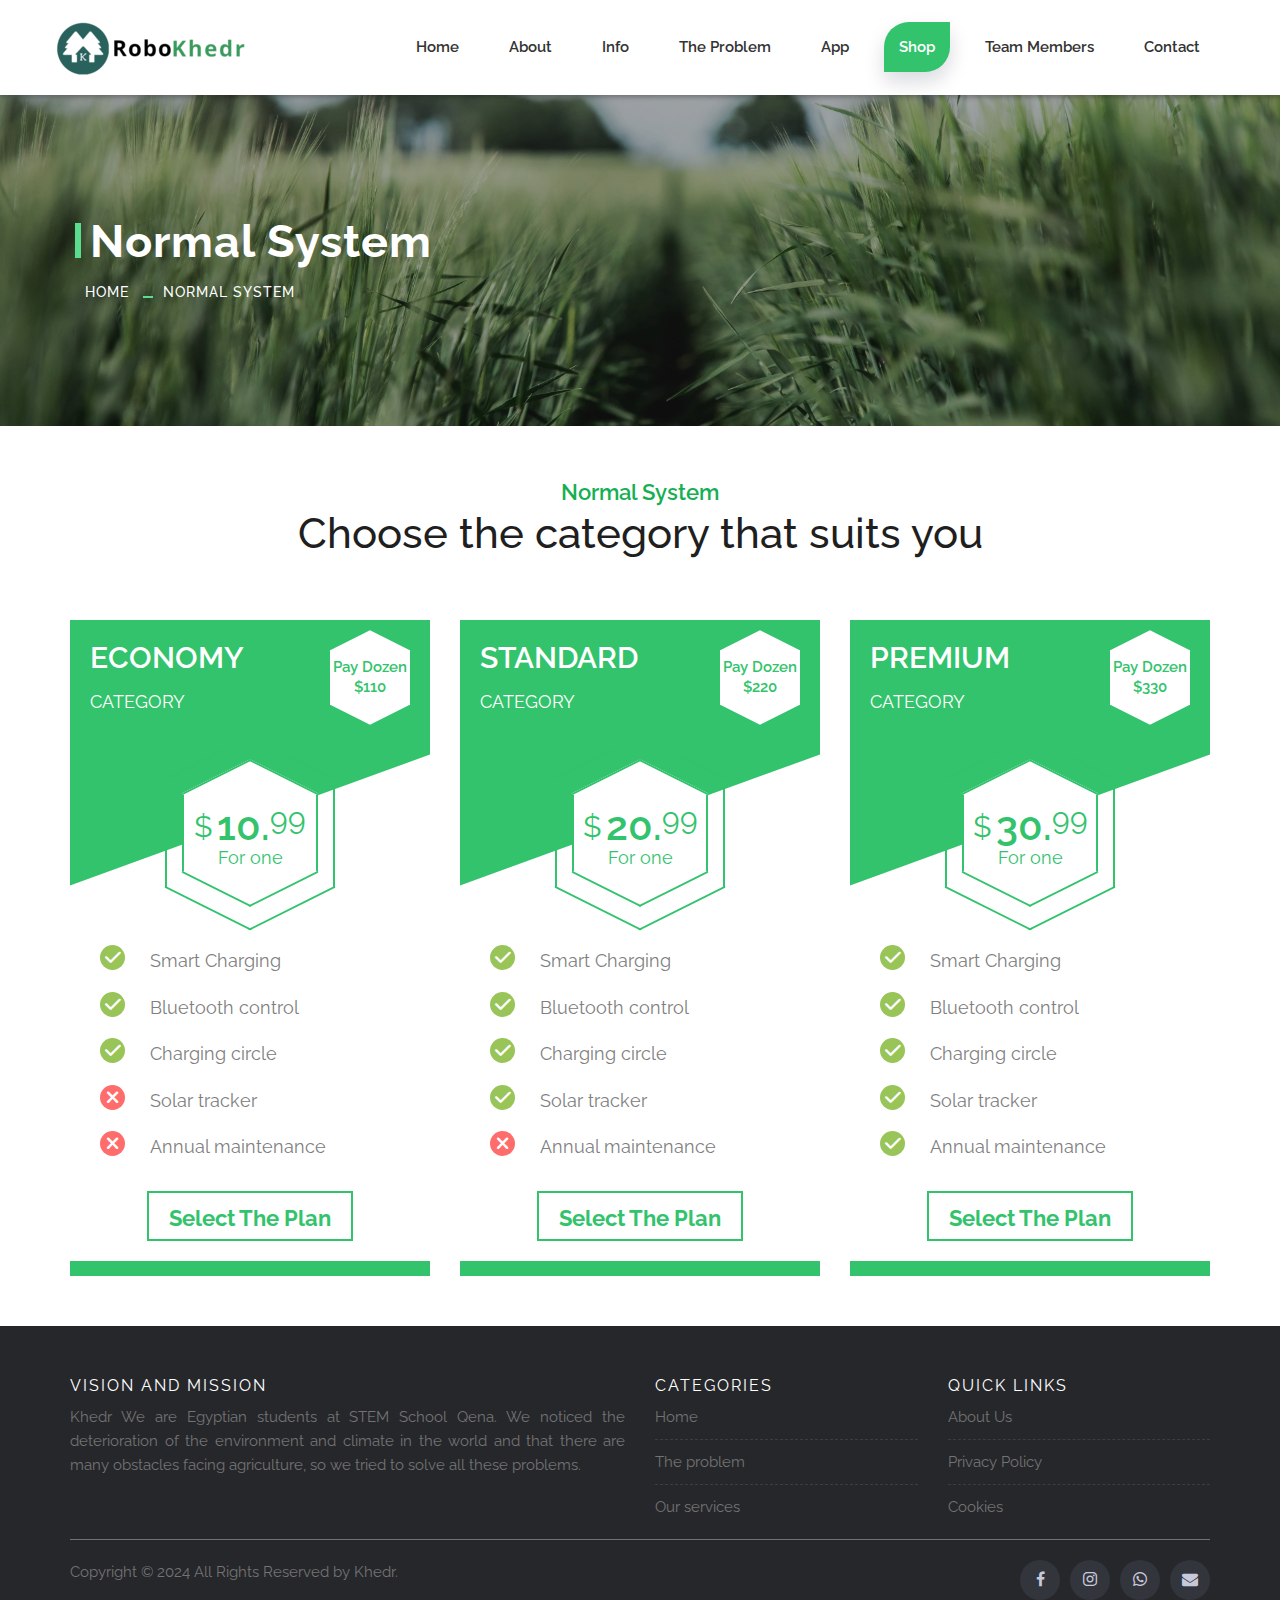
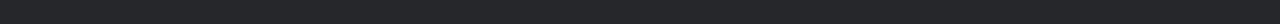
<file: normal System.html>
<!DOCTYPE html>
<html lang="en">

    <!-- Basic -->
    <meta charset="utf-8">
    <meta http-equiv="X-UA-Compatible" content="IE=edge">   
   
    <!-- Mobile Metas -->
    <meta name="viewport" content="width=device-width, minimum-scale=1.0, maximum-scale=1.0, user-scalable=no">
    <link rel="preconnect" href="https://fonts.googleapis.com">
    <link rel="preconnect" href="https://fonts.gstatic.com" crossorigin>
    <link
      href="https://fonts.googleapis.com/css2?family=Poppins:ital,wght@0,100;0,200;0,300;0,400;0,500;0,600;0,700;0,800;0,900;1,100;1,200;1,300;1,400;1,500;1,600;1,700;1,800;1,900&family=Syne:wght@400..800&display=swap"
      rel="stylesheet">
      <link rel="stylesheet" href="https://cdnjs.cloudflare.com/ajax/libs/font-awesome/6.0.0-beta3/css/all.min.css" integrity="sha384-fnmOCqbTlWIlj8LyTjo7mOUStjsKC4pOpQbqyi7RrhN7udi9RwhKkMHpvLbHG9Sr" crossorigin="anonymous">

     <!-- Site Metas -->
    <title>Normal System</title>  
    <meta name="keywords" content="">
    <meta name="description" content="">
    <meta name="author" content="">

    <!-- Site Icons -->
    <link rel="shortcut icon" href="images/favicon.png" type="image/x-icon" />
    <link rel="apple-touch-icon" href="images/apple-touch-icon.png">

    <!-- Bootstrap CSS -->
    <link rel="stylesheet" href="css/bootstrap.min.css">
    <!-- Site CSS -->
    <link rel="stylesheet" href="style.css">
    <!-- Responsive CSS -->
    <link rel="stylesheet" href="css/responsive.css">
    <!-- Custom CSS -->
    <link rel="stylesheet" href="css/custom.css">

    <!-- Modernizer for Portfolio -->
    <script src="js/modernizer.js"></script>

    <!--[if lt IE 9]>
      <script src="https://oss.maxcdn.com/libs/html5shiv/3.7.0/html5shiv.js"></script>
      <script src="https://oss.maxcdn.com/libs/respond.js/1.4.2/respond.min.js"></script>
    <![endif]-->
 
</head>
<body>

    <!-- LOADER -->
    <div id="preloader">
        <div class="loader">
			<div class="loader__bar"></div>
			<div class="loader__bar"></div>
			<div class="loader__bar"></div>
			<div class="loader__bar"></div>
			<div class="loader__bar"></div>
			<div class="loader__ball"></div>
		</div>
    </div><!-- end loader -->
    <!-- END LOADER -->
    
    <header class="header header_style_01">
        <nav class="megamenu navbar navbar-default">
            <div class="container-fluid">
                <div class="navbar-header">
                    <button type="button" class="navbar-toggle collapsed" data-toggle="collapse" data-target="#navbar" aria-expanded="false" aria-controls="navbar">
                        <span class="sr-only"></span>
                        <span class="icon-bar"></span>
                        <span class="icon-bar"></span>
                        <span class="icon-bar"></span>
                    </button>
                    <a id="logo" class="navbar-brand" href="index.html"><img src="images/logos/logo.png" alt="image"></a>
                </div>
                <div id="navbar" class="navbar-collapse collapse">
                    <ul class="nav navbar-nav navbar-right">
                        <li><a id="nav_item"  href="index.html">Home</a></li>
                        <li><a id="nav_item" href="about.html">About</a></li>
                        <li><a id="nav_item" href="info.html">Info</a></li>
                        <li><a id="nav_item" href="problem.html">The Problem</a></li>
                        <li><a id="nav_item" href="app.html">App</a></li>
                        <li><a id="nav_item" class="active" href="shop.html">Shop</a></li>
                        <li><a id="nav_item" href="team.html">Team Members</a></li>
						<li><a id="nav_item" href="contact.html">Contact</a></li>
                    </ul>
                </div>
            </div>
        </nav>
    </header>
    
  <div class="banner-area banner-bg-1">
    <div class="container">
      <div class="row">
        <div class="col-md-12">
          <div class="banner">
            <h2>Normal System</h2>
            <ul class="page-title-link">
              <li><a href="index.html">Home</a></li>
              <li><a href="#">Normal System</a></li>
            </ul>
          </div>
        </div>
      </div>
    </div>
  </div>


  <div id="about" class="section wb">
    <div class="container">
  <div class="section-title text-center">
    <p class="first">Normal System</p>
    <h3 class="gg">Choose the category that suits you</h3>
        </div><!-- end title -->
  
        <div class="row">
          <div class="col-md-4 col-sm-6">
              <div class="pricingTable">
                  <div class="pricingTable-header">
                      <h3 class="title">Economy</h3>
                      <span class="sub-title">Category</span>
                      <span class="year">Pay Dozen<br>$110</span>
                  </div>
                  <div class="price-value">
                      <div class="value">
                          <span class="currency">$</span>
                          <span class="amount">10.<span>99</span></span>
                          <span class="month">For one</span>
                      </div>
                  </div>
                  <ul class="pricing-content">
                      <li>Smart Charging</li>
                      <li>Bluetooth control</li>
                      <li>Charging circle</li>
                      <li class="disable">Solar tracker</li>
                      <li class="disable">Annual maintenance</li>
                  </ul>
                  <a href="shop - pay.html" class="pricingTable-signup">Select the plan </a>
              </div>
          </div>

          <div class="col-md-4 col-sm-6">
              <div class="pricingTable purple">
                  <div class="pricingTable-header">
                      <h3 class="title">Standard</h3>
                      <span class="sub-title">Category</span>
                      <span class="year">Pay Dozen<br>$220</span>
                  </div>
                  <div class="price-value">
                      <div class="value">
                          <span class="currency">$</span>
                          <span class="amount">20.<span>99</span></span>
                          <span class="month">For one</span>
                      </div>
                  </div>
                  <ul class="pricing-content">
                      <li>Smart Charging</li>
                      <li>Bluetooth control</li>
                      <li>Charging circle</li>
                      <li>Solar tracker</li>
                      <li class="disable">Annual maintenance</li>
                  </ul>
                  <a href="shop - pay.html" class="pricingTable-signup">Select the plan </a>
              </div>
          </div>

          <div class="col-md-4 col-sm-6">
              <div class="pricingTable blue">
                  <div class="pricingTable-header">
                      <h3 class="title">Premium</h3>
                      <span class="sub-title">Category</span>
                      <span class="year">Pay Dozen<br>$330</span>
                  </div>
                  <div class="price-value">
                      <div class="value">
                          <span class="currency">$</span>
                          <span class="amount">30.<span>99</span></span>
                          <span class="month">For one</span>
                      </div>
                  </div>
                  <ul class="pricing-content">
                      <li>Smart Charging</li>
                      <li>Bluetooth control</li>
                      <li>Charging circle</li>
                      <li>Solar tracker</li>
                      <li>Annual maintenance</li>
                  </ul>
                  <a href="shop - pay.html" class="pricingTable-signup">Select the plan </a>
              </div>
          </div>
      </div><!-- end row -->
  </div><!-- end container -->
</div><!-- end section -->



<!-- Footer Start -->

<!-- End of .container -->

  <!-- ALL JS FILES -->
  <script src="js/all.js"></script>
  <!-- ALL PLUGINS -->
  <script src="js/custom.js"></script>
  <script src="js/portfolio.js"></script>
  <script src="js/hoverdir.js"></script>    

  <!-- Footer Start -->
  <!-- Site footer -->
  <footer class="site-footer">
    <div class="container">
      <div class="row">
        <div class="col-sm-12 col-md-6">
          <h6>Vision and mission</h6>
          <p class="text-justify">Khedr</i> We are Egyptian students at STEM School Qena. We noticed the deterioration of the environment and climate in the world and that there are many obstacles facing agriculture, so we tried to solve all these problems.

          </p>
        </div>

        <div class="col-xs-6 col-md-3">
          <h6>Categories</h6>
          <ul class="footer-links">
            <li><a href="index.html">Home</a></li>
            <li><a href="Problem.html">The problem</a></li>
            <li><a href="#">Our services</a></li>
          </ul>
        </div>

        <div class="col-xs-6 col-md-3">
          <h6>Quick Links</h6>
          <ul class="footer-links">
            <li><a href="#about.html">About Us</a></li>
            <li><a href="info/Privacy Policy.pdf">Privacy Policy</a></li>
            <li><a href="info/Cookies.pdf">Cookies</a></li>



          </ul>
        </div>
      </div>
      <hr>
    </div>
    <div class="container">
      <div class="row">
        <div class="col-md-8 col-sm-6 col-xs-12">
          <p class="copyright-text">Copyright &copy; 2024 All Rights Reserved by 
       <a class="footer-links" href="https://api.whatsapp.com/send/?phone=201278697377">Khedr</a>.
          </p>
        </div>

        <div class="col-md-4 col-sm-6 col-xs-12">
            <ul class="social-icons">
                <li><a class="facebook" href="https://www.facebook.com/YaseeenAhmed?mibextid=ZbWKwL"><i class="fa fa-facebook"></i></a></li>
                <li><a class="instagram" href="https://www.instagram.com/yaseeen_ahmeed?igsh=ODV0MnBwZTRyc3ht"><i class="fab fa-instagram fa-1x"></i></a></li>
                <li><a class="whatsapp" href="https://api.whatsapp.com/send/?phone=201278697377"><i class="fab fa-whatsapp fa-1x"></i></a></li>
                <li><a class="email" href="mailto:thekhedr123@gmail.com"><i class="fa fa-envelope fa-1x"></i></a></li>   
            </ul>
          </div>
      </div>
    </div>
    
</footer>

</body>
</html>




















</body>
</html>
</file>
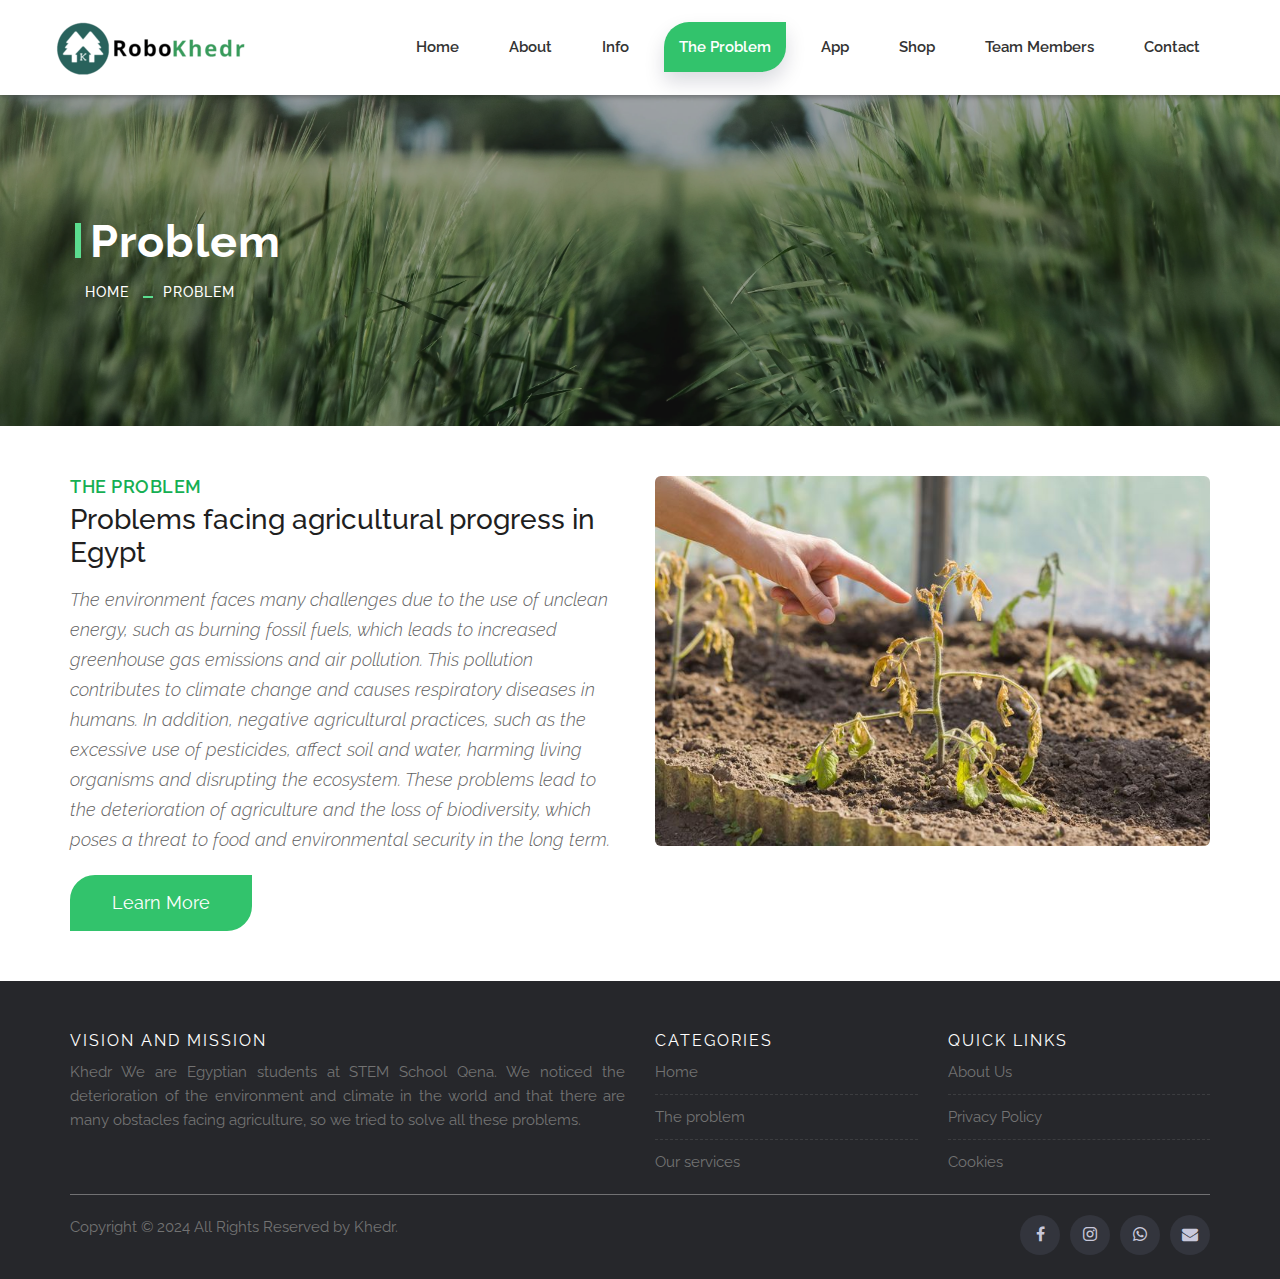
<file: problem.html>
<!DOCTYPE html>
<html lang="en">

    <!-- Basic -->
    <meta charset="utf-8">
    <meta http-equiv="X-UA-Compatible" content="IE=edge">   
   
    <!-- Mobile Metas -->
    <meta name="viewport" content="width=device-width, minimum-scale=1.0, maximum-scale=1.0, user-scalable=no">
    <link rel="preconnect" href="https://fonts.googleapis.com">
    <link rel="preconnect" href="https://fonts.gstatic.com" crossorigin>
    <link
      href="https://fonts.googleapis.com/css2?family=Poppins:ital,wght@0,100;0,200;0,300;0,400;0,500;0,600;0,700;0,800;0,900;1,100;1,200;1,300;1,400;1,500;1,600;1,700;1,800;1,900&family=Syne:wght@400..800&display=swap"
      rel="stylesheet">
      <link rel="stylesheet" href="https://cdnjs.cloudflare.com/ajax/libs/font-awesome/6.0.0-beta3/css/all.min.css" integrity="sha384-fnmOCqbTlWIlj8LyTjo7mOUStjsKC4pOpQbqyi7RrhN7udi9RwhKkMHpvLbHG9Sr" crossorigin="anonymous">

     <!-- Site Metas -->
    <title>Last Problem</title>  
    <meta name="keywords" content="">
    <meta name="description" content="">
    <meta name="author" content="">

    <!-- Site Icons -->
    <link rel="shortcut icon" href="images/favicon.png" type="image/x-icon" />
    <link rel="apple-touch-icon" href="images/apple-touch-icon.png">

    <!-- Bootstrap CSS -->
    <link rel="stylesheet" href="css/bootstrap.min.css">
    <!-- Site CSS -->
    <link rel="stylesheet" href="style.css">
    <!-- Responsive CSS -->
    <link rel="stylesheet" href="css/responsive.css">
    <!-- Custom CSS -->
    <link rel="stylesheet" href="css/custom.css">

    <!-- Modernizer for Portfolio -->
    <script src="js/modernizer.js"></script>

    <!--[if lt IE 9]>
      <script src="https://oss.maxcdn.com/libs/html5shiv/3.7.0/html5shiv.js"></script>
      <script src="https://oss.maxcdn.com/libs/respond.js/1.4.2/respond.min.js"></script>
    <![endif]-->
 
</head>
<body>

    <!-- LOADER -->
    <div id="preloader">
        <div class="loader">
			<div class="loader__bar"></div>
			<div class="loader__bar"></div>
			<div class="loader__bar"></div>
			<div class="loader__bar"></div>
			<div class="loader__bar"></div>
			<div class="loader__ball"></div>
		</div>
    </div><!-- end loader -->
    <!-- END LOADER -->
    
    <header class="header header_style_01">
        <nav class="megamenu navbar navbar-default">
            <div class="container-fluid">
                <div class="navbar-header">
                    <button type="button" class="navbar-toggle collapsed" data-toggle="collapse" data-target="#navbar" aria-expanded="false" aria-controls="navbar">
                        <span class="sr-only"></span>
                        <span class="icon-bar"></span>
                        <span class="icon-bar"></span>
                        <span class="icon-bar"></span>
                    </button>
                    <a id="logo" class="navbar-brand" href="index.html"><img src="images/logos/logo.png" alt="image"></a>
                </div>
                <div id="navbar" class="navbar-collapse collapse">
                    <ul class="nav navbar-nav navbar-right">
                        <li><a id="nav_item" href="index.html">Home</a></li>
                        <li><a id="nav_item" href="about.html">About</a></li>
                        <li><a id="nav_item" href="info.html">Info</a></li>
                        <li><a id="nav_item" class="active" href="problem.html">The Problem</a></li>
                        <li><a id="nav_item" href="app.html">App</a></li>
                        <li><a id="nav_item" href="shop.html">Shop</a></li>
                        <li><a id="nav_item" href="team.html">Team Members</a></li>
						<li><a id="nav_item" href="contact.html">Contact</a></li>
                    </ul>
                </div>
            </div>
        </nav>
    </header>

    <div class="banner-area banner-bg-1">
        <div class="container">
          <div class="row">
            <div class="col-md-12">
              <div class="banner">
                <h2>Problem</h2>
                <ul class="page-title-link">
                  <li><a href="index.html">Home</a></li>
                  <li><a href="#">Problem</a></li>
                </ul>
              </div>
            </div>
          </div>
        </div>
      </div>



      
    <div id="about" class="section wb">
        <div class="container">
            <div class="row">
                <div class="col-md-6">
                    <div class="message-box">
                        <h4>The problem</h4>
                        <h2>Problems facing agricultural progress in Egypt</h2>
                        <p class="lead">The environment faces many challenges due to the use of unclean energy, such as burning fossil fuels, which leads to increased greenhouse gas emissions and air pollution. This pollution contributes to climate change and causes respiratory diseases in humans. In addition, negative agricultural practices, such as the excessive use of pesticides, affect soil and water, harming living organisms and disrupting the ecosystem. These problems lead to the deterioration of agriculture and the loss of biodiversity, which poses a threat to food and environmental security in the long term.</p>
                        <a href="info.html" class="btn btn-light btn-radius btn-brd grd1">Learn More</a>
                    </div><!-- end messagebox -->
                </div><!-- end col -->

                <div class="col-md-6">
                    <div class="post-media wow fadeIn">
                        <img src="uploads/about_02.jpg" alt="" class="img-responsive img-rounded"">
                    </div><!-- end media -->
                </div><!-- end col -->
            </div><!-- end row -->
        </div><!-- end row -->
    </div><!-- end row -->
</div><!-- end row -->


<!-- Footer Start -->

<!-- End of .container -->

  <!-- ALL JS FILES -->
  <script src="js/all.js"></script>
  <!-- ALL PLUGINS -->
  <script src="js/custom.js"></script>
  <script src="js/portfolio.js"></script>
  <script src="js/hoverdir.js"></script>    

  
  <!-- Footer Start -->
  <!-- Site footer -->
  <footer class="site-footer">
    <div class="container">
      <div class="row">
        <div class="col-sm-12 col-md-6">
          <h6>Vision and mission</h6>
          <p class="text-justify">Khedr</i> We are Egyptian students at STEM School Qena. We noticed the deterioration of the environment and climate in the world and that there are many obstacles facing agriculture, so we tried to solve all these problems.

          </p>
        </div>

        <div class="col-xs-6 col-md-3">
          <h6>Categories</h6>
          <ul class="footer-links">
            <li><a href="index.html">Home</a></li>
            <li><a href="Problem.html">The problem</a></li>
            <li><a href="#">Our services</a></li>
          </ul>
        </div>

        <div class="col-xs-6 col-md-3">
          <h6>Quick Links</h6>
          <ul class="footer-links">
            <li><a href="#about.html">About Us</a></li>
            <li><a href="info/Privacy Policy.pdf">Privacy Policy</a></li>
            <li><a href="info/Cookies.pdf">Cookies</a></li>



          </ul>
        </div>
      </div>
      <hr>
    </div>
    <div class="container">
      <div class="row">
        <div class="col-md-8 col-sm-6 col-xs-12">
          <p class="copyright-text">Copyright &copy; 2024 All Rights Reserved by 
       <a class="footer-links" href="https://api.whatsapp.com/send/?phone=201278697377">Khedr</a>.
          </p>
        </div>

        <div class="col-md-4 col-sm-6 col-xs-12">
            <ul class="social-icons">
                <li><a class="facebook" href="https://www.facebook.com/YaseeenAhmed?mibextid=ZbWKwL"><i class="fa fa-facebook"></i></a></li>
                <li><a class="instagram" href="https://www.instagram.com/yaseeen_ahmeed?igsh=ODV0MnBwZTRyc3ht"><i class="fab fa-instagram fa-1x"></i></a></li>
                <li><a class="whatsapp" href="https://api.whatsapp.com/send/?phone=201278697377"><i class="fab fa-whatsapp fa-1x"></i></a></li>
                <li><a class="email" href="mailto:thekhedr123@gmail.com"><i class="fa fa-envelope fa-1x"></i></a></li>   
            </ul>
          </div>
      </div>
    </div>
    
</footer>

</body>
</html>




















</body>
</html>
</file>
<file: style.css>
/*------------------------------------------------------------------
    Version: 1.0
-------------------------------------------------------------------*/
/*
    background-color: #32C36C;
  }.g {
    background-color: #003796;
  }
.g {
    background-color: #1962e0;
  }
/*

/*------------------------------------------------------------------
    [Table of contents]

    1. IMPORT FONTS
    2. IMPORT FILES
    3. SKELETON
    4. WP CORE
    5. HEADER
    6. SECTIONS
    7. SECTIONS
    8. PORTFOLIO
    9. TESTIMONIALS
    10. PRICING TABLES
    11. ICON BOXES
    12. MESSAGE BOXES
    13. FEATURES
    14. contact
    15. FOOTER
    16. MISC
    17. BUTTONS
-------------------------------------------------------------------*/


/*------------------------------------------------------------------
    IMPORT FONTS
-------------------------------------------------------------------*/

@import url('https://fonts.googleapis.com/css?family=Raleway:100,200,300,400,500,600,700,900');

/*------------------------------------------------------------------
    IMPORT FILES
-------------------------------------------------------------------*/
@import url('https://cdnjs.cloudflare.com/ajax/libs/font-awesome/6.0.0-beta3/css/all.min.css');
@import url(css/animate.css);
@import url(css/flaticon.css);
@import url(css/icomoon.css);
@import url(css/prettyPhoto.css);
@import url(css/owl.carousel.css);
@import url(css/font-awesome.min.css);

/*------------------------------------------------------------------
    SKELETON
-------------------------------------------------------------------*/
.parallax section .noover{
    color: #5bdd8f;

}
.h4{
    color: #1962e0;
}
body {
    color: #ada5a5;
    font-size: 15px;
    font-family: 'Raleway', sans-serif;
    line-height: 1.80857;
}

body.demos .section {
    background: url(images/bg.png) repeat top center #f2f3f5;
}
body.demos .section-title img {
    max-width: 280px;
    display: block;
    margin: 10px auto;
}

body.demos .service-widget h3 {
    border-bottom: 1px solid #ededed;
    font-size: 18px;
    padding: 20px 0;
    background-color: #ffffff;
}

body.demos .service-widget {
    margin: 0 0 30px;
    padding: 30px;
    background-color: #fff
}

body.demos .container-fluid {
    max-width: 1080px
}

a {
    color: #1f1f1f;
    text-decoration: none !important;
    outline: none !important;
    -webkit-transition: all .3s ease-in-out;
    -moz-transition: all .3s ease-in-out;
    -ms-transition: all .3s ease-in-out;
    -o-transition: all .3s ease-in-out;
    transition: all .3s ease-in-out;
}

h1,
h2,
h3,
h4,
h5,
h6 {
    letter-spacing: 0;
    font-weight: normal;
    position: relative;
    padding: 0 0 10px 0;
    font-weight: normal;
    line-height: 120% !important;
    color: #1f1f1f;
    margin: 0
}

h1 {
    font-size: 24px
}

h2 {
    font-size: 22px
}

h3 {
    font-size: 18px
}

h4 {
    font-size: 16px
}

h5 {
    font-size: 14px
}

h6 {
    font-size: 13px
}

h1 a,
h2 a,
h3 a,
h4 a,
h5 a,
h6 a {
    color: #212121;
    text-decoration: none!important;
    opacity: 1
}

h1 a:hover,
h2 a:hover,
h3 a:hover,
h4 a:hover,
h5 a:hover,
h6 a:hover {
    opacity: .8
}

a {
    color: #1f1f1f;
    text-decoration: none;
    outline: none;
}

a,
.btn {
    text-decoration: none !important;
    outline: none !important;
    -webkit-transition: all .3s ease-in-out;
    -moz-transition: all .3s ease-in-out;
    -ms-transition: all .3s ease-in-out;
    -o-transition: all .3s ease-in-out;
    transition: all .3s ease-in-out;
}

.btn-custom {
    margin-top: 20px;
    background-color: transparent !important;
    border: 2px solid #ddd;
    padding: 12px 40px;
    font-size: 16px;
}

.btn-custom {
    margin-top: 20px;
    background-color: transparent !important;
    border: 2px solid #ddd;
    padding: 12px 40px;
    font-size: 16px;
}

.lead {
    font-size: 18px!important;
    line-height: 30px;
    color: #5a5a5a;
    margin: 0;
    padding: 0;
}

blockquote {
    margin: 20px 0 20px;
    padding: 30px;
}

ul, li, ol{
	margin: 0px;
	padding: 0px;
	list-style: none;
}
.image-center {
    padding-top: 40px !important;
  }
/*------------------------------------------------------------------
    WP CORE
-------------------------------------------------------------------*/

.first {
    clear: both
}

.last {
    margin-right: 0
}

.alignnone {
    margin: 5px 20px 20px 0;
}

.aligncenter,
div.aligncenter {
    display: block;
    margin: 5px auto 5px auto;
}

.alignright {
    float: right;
    margin: 10px 0 20px 20px;
}

.alignleft {
    float: left;
    margin: 10px 20px 20px 0;
}

a img.alignright {
    float: right;
    margin: 10px 0 20px 20px;
}

a img.alignnone {
    margin: 10px 20px 20px 0;
}

a img.alignleft {
    float: left;
    margin: 10px 20px 20px 0;
}

a img.aligncenter {
    display: block;
    margin-left: auto;
    margin-right: auto
}

.wp-caption {
    background: #fff;
    border: 1px solid #f0f0f0;
    max-width: 96%;
    /* Image does not overflow the content area */
    padding: 5px 3px 10px;
    text-align: center;
}

.wp-caption.alignnone {
    margin: 5px 20px 20px 0;
}

.wp-caption.alignleft {
    margin: 5px 20px 20px 0;
}

.wp-caption.alignright {
    margin: 5px 0 20px 20px;
}

.wp-caption img {
    border: 0 none;
    height: auto;
    margin: 0;
    max-width: 98.5%;
    padding: 0;
    width: auto;
}

.wp-caption p.wp-caption-text {
    font-size: 11px;
    line-height: 17px;
    margin: 0;
    padding: 0 4px 5px;
}


/* Text meant only for screen readers. */

.screen-reader-text {
    clip: rect(1px, 1px, 1px, 1px);
    position: absolute !important;
    height: 1px;
    width: 1px;
    overflow: hidden;
}

.screen-reader-text:focus {
    background-color: #f1f1f1;
    border-radius: 3px;
    box-shadow: 0 0 2px 2px rgba(0, 0, 0, 0.6);
    clip: auto !important;
    color: #21759b;
    display: block;
    font-size: 14px;
    font-size: 0.875rem;
    font-weight: bold;
    height: auto;
    left: 5px;
    line-height: normal;
    padding: 15px 23px 14px;
    text-decoration: none;
    top: 5px;
    width: auto;
    z-index: 100000;
    /* Above WP toolbar. */
}

/*------------------------------------------------------------------
    Top head
-------------------------------------------------------------------*/

.top-bar{
	background: #393939;
}
.left-top{
	padding: 3px 0px; 
}

.phone-box{
	display: inline-block;
}

.phone-box a{
	color: #ffffff;
	font-size: 16px;
}
.phone-box a:hover{
	color: #32C36C;
}
.phone-box a i{
	padding: 0px 5px;
}

.social-box{
	float: right;
}

.social-box ul li{
	display: inline-block;
	padding-left: 10px;
}

.social-box ul li a{
	color: #ffffff;
	font-size: 20px;
}
.social-box ul li a:hover{
	color: #32C36C;
}


/*------------------------------------------------------------------
    HEADER
-------------------------------------------------------------------*/

.megamenu .nav,
.megamenu .collapse,
.megamenu .dropup,
.megamenu .dropdown {
    position: static;
}

.megamenu .container-fluid {
    position: relative;
}

.megamenu .dropdown-menu {
    left: auto;
}

.megamenu .megamenu-content {
    padding: 20px 30px;
}

.megamenu .dropdown.megamenu-fw .dropdown-menu {
    left: 0;
    right: 0;
}

.megamenu .list-unstyled {
    min-width: 200px;
}

.header_style_01 {
    background-color: rgba(255, 255, 255);
    display: block;
    left: 0;
    padding: 20px 40px !important;
    position: relative;
    right: 0;
    top: 0;
    width: 100%;
	-webkit-box-shadow: 0px 2px 5px 0px rgba(0,0,0,0.30);
	-moz-box-shadow: 0px 2px 5px 0px rgba(0,0,0,0.30);
	box-shadow: 0px 2px 5px 0px rgba(0,0,0,0.30);
    z-index: 111;
}

.header_style_01 .navbar-default {
    background-color: transparent;
    border: 0;
	border-radius: 0px;
}

.header_style_01 .navbar,
.header_style_01 .navbar-nav,
.header_style_01 .navbar-default,
.header_style_01 .nav {
    margin-bottom: 0 !important;
}

.header_style_01 .navbar-brand {
    padding: 2px 15px 0 15px;
	height: auto;
}

.header_style_01 .navbar-default .navbar-nav > li > a {
    border-radius: 0;
    color: #ffffff;
    font-size: 15px;
    font-style: normal;
    font-weight: 600;
    text-transform: capitalize;
    background-color: transparent;
}

.header_style_01 .navbar-default .navbar-nav > li a {
	color: #333333;
	padding: 15px 15px;
}

.header_style_01 .navbar-default .navbar-nav > li a.active{
	color: #ffffff;
	box-shadow: 0 10px 20px 0 rgba(5, 16, 44, .15);
	border-radius: 25px 0px 25px 0px;
	background: #32C36C;
}

.header_style_01 .navbar-default .navbar-nav > li:hover a,
.header_style_01 .navbar-default .navbar-nav > li:focus a {
    color: #ffffff;
	box-shadow: 0 10px 20px 0 rgba(5, 16, 44, .15);
	border-radius: 25px 0px 25px 0px;
	background: #32C36C;
}

.header_style_01 .navbar-right > li {
    margin-top: 2px;
    -webkit-transition: all .3s ease-in-out;
    -moz-transition: all .3s ease-in-out;
    -ms-transition: all .3s ease-in-out;
    -o-transition: all .3s ease-in-out;
    transition: all .3s ease-in-out;
}

.header_style_01 .navbar-right > li > a {
    padding-bottom: 10px;
    padding-top: 10px;
}

li.social-links {
    margin: 0 8px;
}

li.social-links a {
    padding: 13px 0 !important;
}

.navbar-nav li {
    position: relative;
	margin: 0px 10px;
}

.navbar-nav span {
    font-size: 24px;
    position: absolute;
    right: 2px;
    top: 13px;
}

/*------------------------------------------------------------------
    Banner Slider
-------------------------------------------------------------------*/

.slider-bg-one {
    background-image: url("uploads/slider_01.jpg");
    background-position: center center;
    background-repeat: no-repeat;
    background-size: cover;
}

.slider-bg-two {
    background-image: url("uploads/slider_02.jpg");
    background-position: center center;
    background-repeat: no-repeat;
    background-size: cover;
}

.slider-bg-three {
    background-image: url("uploads/slider_03.jpg");
    background-position: center center;
    background-repeat: no-repeat;
    background-size: cover;
}

.slider-content-area {
    height: 100vh;
    position: relative;
}

.home-one-slider-otem .slider-content-area {
    height: 650px;
    position: relative;
}

.slide-text {
    position: absolute;
    top: 50%;
    transform: translateY(-50%);
    width: 100%;
    z-index: 1;
}

.slide-text h1 {
    color: #fff;
    font-size: 70px;
    font-weight: 700;
    text-transform: capitalize;
	text-shadow: 0px 4px 3px rgba(0,0,0,0.4),
             0px 8px 13px rgba(0,0,0,0.1),
             0px 18px 23px rgba(0,0,0,0.1);
}

.slide-text h1 span{
	color: #32C36C;
}

.slide-text h2 {
    color: #fff;
    font-size: 22px;
    letter-spacing: 1px;
    margin-bottom: 20px;
	text-shadow: 0px 4px 3px rgba(0,0,0,0.4),
             0px 8px 13px rgba(0,0,0,0.1),
             0px 18px 23px rgba(0,0,0,0.1);
}

h2.dd{
    font-size: 19px!important;
  }
  h3.our{
    color: #5bdd8f!important;
    font-size: 24px!
  }
  .slider-wrapper .owl-nav .owl-prev, .slider-wrapper .owl-nav .owl-next {
    background: #393939;
    height: 60px;
    top: 50%;
    transform: translateY(-50%);
    transition: all 0.4s ease-in-out 0s;
    width: 60px;
	border-radius: 25px 0px 25px 0px;
}
.navbar-toggle {
    background-color: #32C36C; /* blue color */
    border-color: #32C36C;
  }
  
  .navbar-toggle:hover {
    background-color: #32C36C; /* darker blue color on hover */
    border-color: #32C36C;
  }
  
  .navbar-toggle:focus {
    background-color: #32C36C; /* darker blue color on focus */
    border-color: #32C36C;
  }
.slider-wrapper .owl-nav .owl-prev:hover, .slider-wrapper .owl-nav .owl-next:hover {
	background: #32C36C;
}

.slider-wrapper .owl-nav .owl-prev {
    margin-left: 0%;
	left: 0px;
	position: absolute;
}

.slider-wrapper .owl-nav .owl-prev i{
	position: absolute;
	left: 0px;
	right: 0;
	width: auto;
	height: auto;
	background: none;
	color: #ffffff;
}

.slider-wrapper .owl-nav .owl-next {
    margin-right: 0%;
    right: 0;
	position: absolute;
}

.slider-wrapper .owl-nav .owl-next i{
	position: absolute;
	right: 0;
	left: 0px;
	width: auto;
	height: auto;
	background: none;
	color: #ffffff;
}

.home-one-slider-otem::before{
	content: "";
	position: absolute;
	background: rgba(0,0,0, 0.8);
	width: 100%;
	height: 100%;
	top: 0%;
	left: 100%;
	z-index: 1
}
/*------------------------------------------------------------------
    SECTIONS
-------------------------------------------------------------------*/

.parallax {
    background-attachment: fixed;
    background-size: cover;
    height: 100%;
    padding: 120px 0;
    position: relative;
    width: 100%;
}

.parallax.parallax-off {
    background-attachment: scroll !important;
    display: block;
    height: 100%;
    min-height: 100%;
    overflow: hidden;
    position: relative;
    background-position: center center;
    vertical-align: sub;
    width: 100%;
    z-index: 2;
}

.no-scroll-xy {
    overflow: hidden !important;
    -webkit-transition: all .4s ease-in-out;
    -moz-transition: all .4s ease-in-out;
    -ms-transition: all .4s ease-in-out;
    -o-transition: all .4s ease-in-out;
    transition: all .4s ease-in-out;
}
.section {
    display: block;
    /* position: relative; */
    overflow: hidden;
    padding: 50px 0;
}

.noover {
    overflow: visible;
}

.noover .btn-dark {
    border: 0 !important;
}

.nopad {
    padding: 0;
}

.nopadtop {
    padding-top: 0;
}

.section.wb {
    background-color: #ffffff;
}

.section.lb {
    background-color: #e8e9eb;
}

.section.db {
    background-color: #1f1f1f;
}

.section.color1 {
    background-color: #448AFF;
}

.first-section {
    display: block;
    position: relative;
    overflow: hidden;
    padding: 16em 0 13em;
}

.first-section h2 {
    color: #ffffff;
    font-size: 68px;
    font-weight: 300;
    text-transform: capitalize;
    display: block;
    margin: 0;
    padding: 0 0 30px;
    position: relative;
}

.first-section .lead {
    font-size: 21px;
    font-weight: 300;
    padding: 0 0 20px;
    margin: 0;
    line-height: inherit;
    color: #ffffff;
}

.macbookright {
    width: 980px;
    position: absolute;
    right: -15%;
    bottom: -6%;
}

.section-title {
    display: block;
    position: relative;
    margin-bottom: 60px;
}

.section-title p {
    color: #16af53;
    font-weight: 600;
    font-size: 22px;
    line-height: 33px;
    margin: 0;
}

.section-title h3 {
    font-size: 42px;
    font-weight: 500;
    line-height: 62px;
    margin: 0 0 25px;
    padding: 0;
    text-transform: none;
}

.section.colorsection p,
.section.colorsection h3,
.section.db h3 {
    color: #ffffff;
}

.service-widget{
	background: #ffffff;
}

.section.lb .service-dit h3{
	padding: 12px 0px;
}
.service-dit{
	padding: 20px 15px!important;
}

/*------------------------------------------------------------------
    PORTFOLIO
-------------------------------------------------------------------*/

.item-h2,
.item-h1 {
    height: 100% !important;
    height: auto !important;
}

.isotope-item {
    z-index: 2;
    padding: 0;
}

.isotope-hidden.isotope-item {
    pointer-events: none;
    z-index: 1;
}

.isotope,
.isotope .isotope-item {
    /* change duration value to whatever you like */
    -webkit-transition-duration: 0.8s;
    -moz-transition-duration: 0.8s;
    transition-duration: 0.8s;
}

.isotope {
    -webkit-transition-property: height, width;
    -moz-transition-property: height, width;
    transition-property: height, width;
}

.isotope .isotope-item {
    -webkit-transition-property: -webkit-transform, opacity;
    -moz-transition-property: -moz-transform, opacity;
    transition-property: transform, opacity;
}

.portfolio-filter ul {
    padding: 0;
    z-index: 2;
    display: block;
    position: relative;
    margin: 0;
}

.portfolio-filter ul li {
    border-radius: 0;
    display: inline-block;
    margin: 0 5px 0 0;
    text-decoration: none;
    text-transform: uppercase;
    vertical-align: middle;
}

.portfolio-filter ul li:last-child:after {
    content: "";
}

.portfolio-filter ul li .btn-dark {
    box-shadow: none;
    background-color: transparent;
    border: 2px solid #32C36C !important;
    color: #393939;
    font-weight: 500;
    font-size: 14px;
    padding: 15px 35px;
}

.da-thumbs {
    list-style: none;
    position: relative;
    padding: 0;
}

.da-thumbs .pitem {
    margin: 0;
    padding: 15px;
    position: relative;
}

.da-thumbs .pitem a,
.da-thumbs .pitem a img {
    display: block;
    position: relative;
}

.da-thumbs .pitem a {
    overflow: hidden;
}

.da-thumbs .pitem a div {
    position: absolute;
    background-color: rgba(0, 0, 0, 0.8);
    width: 100%;
    height: 100%;
}

.da-thumbs .pitem a div h3 {
    display: block;
    color: #ffffff;
    font-size: 20px;
    padding: 30px 15px;
    text-transform: capitalize;
    font-weight: normal;
}

.da-thumbs .pitem a div h3 small {
    display: block;
    color: #ffffff;
    margin-top: 5px;
    font-size: 13px;
    font-weight: 300;
}

.da-thumbs .pitem a div i {
    background-color: #32C36C;
    position: absolute;
    color: #ffffff !important;
    bottom: 0;
    font-size: 15px;
    z-index: 12;
    right: 0;
    width: 50px;
    height: 50px;
    line-height: 50px;
    text-align: center;
	border-radius: 25px 0px 0px 0px;
}


/*------------------------------------------------------------------
    TESTIMONIALS
-------------------------------------------------------------------*/

.logos img {
    margin: auto;
    display: block;
    text-align: center;
    width: 100%;
    opacity: 0.3;
}

.logos img:hover {
    opacity: 0.5;
}

.desc h3 i {
    color: #32C36C;
    font-size: 37px;
    vertical-align: middle;
    margin-right: 12px;
}

.desc {
    padding: 30px;
    position: relative;
    background: #393939;
    border: 1px solid #393939;
	-webkit-border-radius: 25px 0px 25px 0px;
	-moz-border-radius: 25px 0px 25px 0px;
	border-radius: 25px 0px 25px 0px;
}

.testi-meta {
    display: block;
    margin-top: 20px;
}

.testimonial h4 {
    font-size: 18px;
    color: #ffffff;
    padding: 13px 0 0;
}

.testimonial img {
    max-width: 55px;
}

.testimonial small {
    margin-top: 7px;
    font-size: 16px;
    display: block;
}

.testimonial {
    background-color: transparent;
}

.testimonial h3 {
    padding: 0 0 10px;
    font-size: 20px;
    font-weight: 600;
}

.testimonial small,
.testimonial .lead {
    background-color: transparent;
    color: #aaa;
    display: block;
    font-size: 16px;
    font-style: italic;
    line-height: 30px;
    margin: 0;
    padding: 0;
    position: relative;
}

.testimonial p:after {
    display: none;
}


/*------------------------------------------------------------------
    PRICING TABLES
-------------------------------------------------------------------*/

.pricing-table {
    margin: 50px 0 0 0;
    background: #fff;
    box-shadow: 0 5px 14px rgba(0, 0, 0, 0.1);
}

.pricing-table i {
    width: 30px;
    color: #c2c2c2;
    display: inline-block;
    margin-right: 10px;
    padding-right: 5px;
    border-right: 1px solid #ececec;
}

.pricing-table .btn-dark {
    padding: 10px 24px;
    font-size: 15px;
}

.pricing-table strong {
    font-weight: 600;
    margin-right: 6px;
    color: #1f1f1f;
}

.pricing-table-header {
    padding: 30px 0 25px 0;
    background: #ffffff;
}

.pricing-table-header h2 {
    font-size: 31px;
    margin: 0;
    padding: 0;
    font-weight: 300;
}

.pricing-table-header h3 {
    font-size: 15px;
    font-weight: 600;
    color: #aaaaaa;
    margin-top: 10px;
    text-transform: uppercase;
}

.pricing-table-space {
    height: 10px;
}

.pricing-table-text {
    margin: 15px 30px 0 30px;
    padding: 0 10px 15px 10px;
    border-bottom: 1px solid #ececec;
    font-weight: 300;
    line-height: 30px;
    color: #c2c2c2;
    font-size: 16px;
}

.pricing-table-text p {
    font-weight: 600;
}

.pricing-table-features {
    margin: 15px 30px 0 30px;
    padding: 0 10px 15px 30px;
    border-bottom: 1px solid #ececec;
    text-align: left;
    line-height: 30px;
    font-size: 16px;
    color: #c2c2c2;
}

.pricing-table-highlighted h3,
.pricing-table-highlighted h2 {
    color: #ffffff !important;
}

.pricing-table-sign-up {
    margin-top: 25px;
    padding-bottom: 30px;
}


/* Highlighted table */

.pricing-table-highlighted {
    margin-top: 0;
}

.m130 {
    margin-top: 130px;
}

.nav-pills {
    border: 1px solid #e1e1e1;
}

.nav-pills > li {
    width: 50%;
    padding: 10px;
    float: left;
    margin: 0 !important;
}

.nav-pills > li > a {
    margin: 0!important;
    text-align: center;
    background-color: #f4f4f4;
}


/*------------------------------------------------------------------
    ICON BOXES
-------------------------------------------------------------------*/

.icon-wrapper {
    position: relative;
    cursor: pointer;
    display: block;
    z-index: 1;
}

.icon-wrapper i {
    width: 75px;
    height: 75px;
    text-align: center;
    line-height: 75px;
    font-size: 28px;
    background-color: #f2f3f5;
    color: #1f1f1f;
    margin-top: 0;
}

.small-icons.icon-wrapper:hover i,
.small-icons.icon-wrapper:hover i:hover,
.small-icons.icon-wrapper i {
    width: auto !important;
    height: auto !important;
    line-height: 1 !important;
    padding: 0 !important;
    color: #e3e3e3 !important;
    background-color: transparent !important;
    background: none !important;
    margin-right: 10px !important;
    vertical-align: middle;
    font-size: 24px !important;
}

.small-icons.icon-wrapper h3 {
    font-size: 18px;
    padding-bottom: 5px;
}

.small-icons.icon-wrapper p {
    padding: 0;
    margin: 0;
}

.icon-wrapper h3 {
    font-size: 21px;
    padding: 0 0 15px;
    margin: 0;
}

.icon-wrapper p {
    margin-bottom: 0;
    padding-left: 95px;
}

.icon-wrapper p small {
    display: block;
    color: #636363;
    margin-top: 10px;
    text-transform: none;
    font-weight: 600;
    font-size: 16px;
}

.icon-wrapper p small:after {
    content: "\f105";
    font-family: FontAwesome;
    margin-left: 5px;
    font-size: 11px;
}

.effect-1 {
    display: inline-block;
    cursor: pointer;
    text-align: center;
    position: relative;
    text-decoration: none;
    z-index: 1;
}

.effect-1:after {
    pointer-events: none;
    position: absolute;
    width: 100%;
    height: 100%;
    border-radius: 50%;
    content: '';
    -webkit-box-sizing: content-box;
    -moz-box-sizing: content-box;
    box-sizing: content-box;
}

.effect-1 {
    -webkit-transition: background 0.2s, color 0.2s;
    -moz-transition: background 0.2s, color 0.2s;
    transition: background 0.2s, color 0.2s;
}

.effect-1:after {
    top: -7px;
    left: -7px;
    padding: 7px;
    box-shadow: 0 0 0 2px #32C36C;
    -webkit-transition: -webkit-transform 0.2s, opacity 0.2s;
    -webkit-transform: scale(.8);
    -moz-transition: -moz-transform 0.2s, opacity 0.2s;
    -moz-transform: scale(.8);
    -ms-transform: scale(.8);
    transition: transform 0.2s, opacity 0.2s;
    transform: scale(.8);
    opacity: 0;
}

.effect-1:hover:after {
    -webkit-transform: scale(1);
    -moz-transform: scale(1);
    -ms-transform: scale(1);
    transform: scale(1);
    opacity: 1;
}

.effect-1:after {
    -webkit-transform: scale(1.2);
    -moz-transform: scale(1.2);
    -ms-transform: scale(1.2);
    transform: scale(1.2);
}

.effect-1:hover:after {
    -webkit-transform: scale(1);
    -moz-transform: scale(1);
    -ms-transform: scale(1);
    transform: scale(1);
    opacity: 1;
}


/*------------------------------------------------------------------
    MESSAGE BOXES
-------------------------------------------------------------------*/

.service-widget h3 {
    font-size: 22px;
    color: #ffffff;
    padding: 20px 0 12px;
    margin: 0;
	font-weight: 600;
}

.service-widget h3 a,
.section.wb .service-widget h3,
.section.lb .service-widget h3 {
    color: #1f1f1f;
}

.service-widget p {
    margin-bottom: 0;
    padding-bottom: 0;
}

.message-box h4 {
    text-transform: uppercase;
    padding: 0;
    margin: 0 0 5px;
    font-weight: 600;
    letter-spacing: 0.5px;
    font-size: 18px;
    color: #16af53;
}

.message-box h2 {
    font-size: 28px;
    font-weight: 500;
    padding: 0 0 10px;
    margin: 0;
    line-height: 62px;
    margin-top: 0;
    text-transform: none;
}

.message-box p {
    margin-bottom: 20px;
}

.message-box .lead {
    padding-top: 5px;
    font-size: 19px;
    font-style: italic;
    color: #636363;
    padding-bottom: 0;
}

.post-media {
    position: relative;
}

.post-media img {
    width: 100%;
}

.buttonvid {
    position: absolute;
    color: #ffffff !important;
    top: 40%;
    font-size: 60px;
    z-index: 12;
    left: 0;
    right: 0;
    text-align: center;
    margin: -20px auto;
}

.hoverbutton {
    background-color: #16af53;
    position: absolute;
    color: #ffffff !important;
    top: 48%;
    font-size: 21px;
    z-index: 12;
    left: 0;
    opacity: 0;
    right: 0;
    width: 50px;
    height: 50px;
    line-height: 50px;
    text-align: center;
    margin: -20px auto;
}

.service-widget:hover .hoverbutton {
    opacity: 1;
}

hr.hr1 {
    position: relative;
    margin: 60px 0;
    border: 1px dashed #f2f3f5;
}

hr.hr2 {
    position: relative;
    margin: 17px 0;
    border: 1px dashed #f2f3f5;
}

hr.hr3 {
    position: relative;
    margin: 25px 0 30px 0;
    border: 1px dashed #f2f3f5;
}

hr.invis {
    border-color: transparent;
}

hr.invis1 {
    margin: 10px 0;
    border-color: transparent;
}

.section.parallax hr.hr1 {
    border-color: rgba(255, 255, 255, 0.1);
}

.sep1 {
    display: block;
    position: absolute;
    content: '';
    width: 40px;
    height: 40px;
    bottom: -20px;
    left: 50%;
    margin-left: -14px;
    background-color: #1f1f1f;
    -ms-transform: rotate(45deg);
    -webkit-transform: rotate(45deg);
    transform: rotate(45deg);
    z-index: 1;
}

.sep2 {
    display: block;
    position: absolute;
    content: '';
    width: 40px;
    height: 40px;
    top: -20px;
    left: 50%;
    margin-left: -14px;
    background-color: #1f1f1f;
    -ms-transform: rotate(45deg);
    -webkit-transform: rotate(45deg);
    transform: rotate(45deg);
    z-index: 1;
}


/* Divider Styles */

.divider-wrapper {
    width: 100%;
    box-shadow: 0 5px 14px rgba(0, 0, 0, 0.1);
    height: 540px;
    margin: 0 auto;
    position: relative;
}

.divider-wrapper:hover {
    cursor: none;
}

.divider-bar {
    position: absolute;
    width: 10px;
    left: 50%;
    top: -10px;
    bottom: -15px;
}

.code-wrapper {
    border: 1px solid #ffffff;
    display: block;
    overflow: hidden;
    width: 100%;
    height: 100%;
    position: relative;
    background: url("uploads/code.jpg") no-repeat;
}

.design-wrapper {
    overflow: hidden;
    position: absolute;
    top: 0;
    left: 0;
    right: 0;
    bottom: 0;
    -webkit-transform: translateX(50%);
    transform: translateX(50%);
}

.design-image {
    display: block;
    width: 100%;
    height: 100%;
    position: relative;
    -webkit-transform: translateX(-50%);
    transform: translateX(-50%);
    background: url("uploads/design.jpg") no-repeat;
}


/*------------------------------------------------------------------
    FEATURES
-------------------------------------------------------------------*/

.customwidget h1 {
    font-size: 44px;
    color: #ffffff;
    padding: 15px 0 25px;
    margin: 0;
    line-height: 1 !important;
    font-weight: 500;
}

.customwidget ul {
    padding: 0;
    display: block;
    margin-bottom: 30px;
}

.customwidget li i {
    margin-right: 5px;
}

.customwidget li {
    color: #ffffff;
    margin-right: 10px;
}

.image-center img {
    position: relative;
    margin: 0 0 -208px;
    z-index: 10;
    padding-right: 30px;
    text-align: center;
}

.customwidget p {
    font-style: italic;
    font-size: 18px;
    padding: 0 0 10px;
}

.img-center img {
    width: 100%;
    box-shadow: 0 5px 14px rgba(0, 0, 0, 0.1);
}

.img-center {
    margin: auto;
}

#features li p {
    margin-bottom: 0;
    padding-bottom: 0;
}

#features li {
    display: table;
    width: 100%;
    margin: 64px 0;
    cursor: pointer;
	-webkit-box-shadow: 0px 5px 35px 0px rgba(148, 146, 245, 0.15);
	box-shadow: 0px 5px 35px 0px rgba(148, 146, 245, 0.15);
	background: #393939;
	border-radius: 25px 0px 25px 0px;
	transition: all 1s ease-in-out;
}

#features li:hover {
	transform: scale(1.07);
	transition: all 1s ease-in-out;
	z-index: 1000;
}

.features-left,
.features-right {
    padding: 0 10px;
}

.features-right li:last-child,
.features-left li:last-child {
    margin-bottom: 0px;
    padding-bottom: 0 !important;
}

.features-right li i,
.features-left li i {
    width: 68px;
    height: 68px;
    line-height: 68px;
    display: table;
    border-radius: 25px 0px 25px 0px;
    font-size: 26px;
	color: #ffffff;
    background-color: #4180ec;
    margin: 0 auto 22px;
    position: relative;
    text-align: center;
    z-index: 55;
    transition: .4s;
    padding: 0;
}

.features-right li i:hover,
.features-left li i:hover {
	background: #5f94f0;
}

#features i img {
    display: table;
    margin: 0 auto;
    width: 15px;
}

.features-left li i:before,
.features-right li i:before {
    text-align: center;
}

.features-right li i .ico-current,
.features-left li i .ico-current {
    opacity: 1;
    transition: .4s;
    visibility: visible;
}

.features-right li i .ico-hover,
.features-left li i .ico-hover {
    opacity: 0;
    transition: .4s;
    visibility: hidden;
    top: 19px;
}

.features-right li:hover .ico-current,
.features-left li:hover .ico-current {
    opacity: 0;
    transition: .4s;
    visibility: hidden;
}

.features-right li:hover .ico-hover,
.features-left li:hover .ico-hover {
    opacity: 1;
    transition: .4s;
    visibility: visible;
}

.features-right i {
    float: left;
}

.fr-inner {
    margin-left: 90px;
}

.features-left i {
    float: right;
}

.fl-inner {
    text-align: right;
    margin-right: 90px;
}

#features h4 {
    text-transform: capitalize;
    padding-top: .5rem;
    font-size: 19px;
	color: #ffffff;
}


/*------------------------------------------------------------------
    contact
-------------------------------------------------------------------*/

.bootstrap-select {
    width: 100% \0;
    /*IE9 and below*/
}

.bootstrap-select > .dropdown-toggle {
    width: 100%;
    padding-right: 25px;
}

.has-error .bootstrap-select .dropdown-toggle,
.error .bootstrap-select .dropdown-toggle {
    border-color: #b94a48;
}

.bootstrap-select.fit-width {
    width: auto !important;
}

.bootstrap-select:not([class*="col-"]):not([class*="form-control"]):not(.input-group-btn) {
    width: 100%;
}

.bootstrap-select .dropdown-toggle:focus {
    outline: thin dotted #333333 !important;
    outline: 5px auto -webkit-focus-ring-color !important;
    outline-offset: -2px;
}

.bootstrap-select.form-control {
    margin-bottom: 0;
    padding: 0;
    border: none;
}

.bootstrap-select.form-control:not([class*="col-"]) {
    width: 100%;
}

.bootstrap-select.form-control.input-group-btn {
    z-index: auto;
}

.bootstrap-select.btn-group:not(.input-group-btn),
.bootstrap-select.btn-group[class*="col-"] {
    float: none;
    display: inline-block;
    margin-left: 0;
}

.bootstrap-select.btn-group.dropdown-menu-right,
.bootstrap-select.btn-group[class*="col-"].dropdown-menu-right,
.row .bootstrap-select.btn-group[class*="col-"].dropdown-menu-right {
    float: right;
}

.form-inline .bootstrap-select.btn-group,
.form-horizontal .bootstrap-select.btn-group,
.form-group .bootstrap-select.btn-group {
    margin-bottom: 0;
}

.form-group-lg .bootstrap-select.btn-group.form-control,
.form-group-sm .bootstrap-select.btn-group.form-control {
    padding: 0;
}

.form-inline .bootstrap-select.btn-group .form-control {
    width: 100%;
}

.bootstrap-select.btn-group.disabled,
.bootstrap-select.btn-group > .disabled {
    cursor: not-allowed;
}

.bootstrap-select.btn-group.disabled:focus,
.bootstrap-select.btn-group > .disabled:focus {
    outline: none !important;
}

.bootstrap-select.btn-group .dropdown-toggle .filter-option {
    display: inline-block;
    overflow: hidden;
    width: 100%;
    text-align: left;
}

.bootstrap-select.btn-group .dropdown-toggle .fa-angle-down {
    position: absolute;
    top: 30% !important;
    right: -5px;
    vertical-align: middle;
}

.bootstrap-select.btn-group[class*="col-"] .dropdown-toggle {
    width: 100%;
}

.bootstrap-select.btn-group .dropdown-menu {
    border: 1px solid #ededed;
    box-shadow: none;
    box-sizing: border-box;
    min-width: 100%;
    padding: 20px 10px;
    z-index: 1035;
}

.dropdown-menu > li > a {
    background-color: transparent !important;
    color: #bcbcbc !important;
    font-size: 15px;
    padding: 10px 20px;
}

.bootstrap-select.btn-group .dropdown-menu.inner {
    position: static;
    float: none;
    border: 0;
    padding: 0;
    margin: 0;
    border-radius: 0;
    -webkit-box-shadow: none;
    box-shadow: none;
}

.bootstrap-select.btn-group .dropdown-menu li {
    position: relative;
}

.bootstrap-select.btn-group .dropdown-menu li.active small {
    color: #fff;
}

.bootstrap-select.btn-group .dropdown-menu li.disabled a {
    cursor: not-allowed;
}

.bootstrap-select.btn-group .dropdown-menu li a {
    cursor: pointer;
}

.bootstrap-select.btn-group .dropdown-menu li a.opt {
    position: relative;
    padding-left: 2.25em;
}

.bootstrap-select.btn-group .dropdown-menu li a span.check-mark {
    display: none;
}

.bootstrap-select.btn-group .dropdown-menu li a span.text {
    display: inline-block;
}

.bootstrap-select.btn-group .dropdown-menu li small {
    padding-left: 0.5em;
}

.bootstrap-select.btn-group .dropdown-menu .notify {
    position: absolute;
    bottom: 5px;
    width: 96%;
    margin: 0 2%;
    min-height: 26px;
    padding: 3px 5px;
    background: #f5f5f5;
    border: 1px solid #e3e3e3;
    -webkit-box-shadow: inset 0 1px 1px rgba(0, 0, 0, 0.05);
    box-shadow: inset 0 1px 1px rgba(0, 0, 0, 0.05);
    pointer-events: none;
    opacity: 0.9;
    -webkit-box-sizing: border-box;
    -moz-box-sizing: border-box;
    box-sizing: border-box;
}

.bootstrap-select.btn-group .no-results {
    padding: 3px;
    background: #f5f5f5;
    margin: 0 5px;
    white-space: nowrap;
}

.bootstrap-select.btn-group.fit-width .dropdown-toggle .filter-option {
    position: static;
}

.bootstrap-select.btn-group.fit-width .dropdown-toggle .caret {
    position: static;
    top: auto;
    margin-top: 4px;
}

.bootstrap-select.btn-group.show-tick .dropdown-menu li.selected a span.check-mark {
    position: absolute;
    display: inline-block;
    right: 15px;
    margin-top: 5px;
}

.bootstrap-select.btn-group.show-tick .dropdown-menu li a span.text {
    margin-right: 34px;
}

.bootstrap-select.show-menu-arrow.open > .dropdown-toggle {
    z-index: 1036;
}

.bootstrap-select.show-menu-arrow .dropdown-toggle:before {
    content: '';
    border-left: 7px solid transparent;
    border-right: 7px solid transparent;
    border-bottom: 7px solid rgba(204, 204, 204, 0.2);
    position: absolute;
    bottom: -4px;
    left: 9px;
    display: none;
}

.bootstrap-select.show-menu-arrow .dropdown-toggle:after {
    content: '';
    border-left: 6px solid transparent;
    border-right: 6px solid transparent;
    border-bottom: 6px solid white;
    position: absolute;
    bottom: -4px;
    left: 10px;
    display: none;
}

.bootstrap-select.show-menu-arrow.dropup .dropdown-toggle:before {
    bottom: auto;
    top: -3px;
    border-top: 7px solid rgba(204, 204, 204, 0.2);
    border-bottom: 0;
}

.bootstrap-select.show-menu-arrow.dropup .dropdown-toggle:after {
    bottom: auto;
    top: -3px;
    border-top: 6px solid white;
    border-bottom: 0;
}

.bootstrap-select.show-menu-arrow.pull-right .dropdown-toggle:before {
    right: 12px;
    left: auto;
}

.bootstrap-select.show-menu-arrow.pull-right .dropdown-toggle:after {
    right: 13px;
    left: auto;
}

.bootstrap-select.show-menu-arrow.open > .dropdown-toggle:before,
.bootstrap-select.show-menu-arrow.open > .dropdown-toggle:after {
    display: block;
}

.bs-searchbox,
.bs-actionsbox,
.bs-donebutton {
    padding: 4px 8px;
}

.bs-actionsbox {
    float: left;
    width: 100%;
    -webkit-box-sizing: border-box;
    -moz-box-sizing: border-box;
    box-sizing: border-box;
}

.bs-actionsbox .btn-group button {
    width: 50%;
}

.bs-donebutton {
    float: left;
    width: 100%;
    -webkit-box-sizing: border-box;
    -moz-box-sizing: border-box;
    box-sizing: border-box;
}

.bs-donebutton .btn-group button {
    width: 100%;
}

.bs-searchbox + .bs-actionsbox {
    padding: 0 8px 4px;
}

.bs-searchbox .form-control {
    margin-bottom: 0;
    width: 100%;
}

select.bs-select-hidden,
select.selectpicker {
    display: none !important;
}

select.mobile-device {
    position: absolute !important;
    top: 0;
    left: 0;
    display: block !important;
    width: 100%;
    height: 100% !important;
    opacity: 0;
}


/*# sourceMappingURL=bootstrap-select.css.map */

.bootstrap-select > .btn {
    background: rgba(0, 0, 0, 0) none repeat scroll 0 0;
    font-size: 15px;
    height: 33px;
    box-shadow: none !important;
    border: 0 !important;
    padding: 0;
    width: 100%;
    color: #bcbcbc !important;
}

.contact_form {
    border: 1px solid #ededed;
    box-shadow: 0 5px 14px rgba(0, 0, 0, 0.1);
    background-color: #f2f3f5;
    padding: 40px 30px;
}

.contact_form .form-control {
    background-color: #fff;
    margin-bottom: 30px;
    border: 1px solid #ebebeb;
    box-sizing: border-box;
    color: #bcbcbc;
    font-size: 16px;
    outline: 0 none;
    padding: 10px 25px;
    height: 55px;
    resize: none;
    box-shadow: none !important;
    width: 100%;
}

.contact_form textarea {
    color: #bcbcbc;
    padding: 20px 25px !important;
    height: 160px !important;
}

.contact_form .form-control::-webkit-input-placeholder {
    color: #bcbcbc;
}

.contact_form .form-control::-moz-placeholder {
    opacity: 1;
    color: #bcbcbc;
}

.contact_form .form-control::-ms-input-placeholder {
    color: #bcbcbc;
}

#contact {
    background: url(images/bg.png) no-repeat center center #fff;
}


/*------------------------------------------------------------------
    FOOTER

/*------------------------------------------------------------------
    MISC
-------------------------------------------------------------------*/

.progress {
    background-color: #f2f3f5;
    border-radius: 0;
    box-shadow: none;
    height: 5px;
    margin-bottom: 20px;
    overflow: hidden;
}

.skills h3 {
    color: #636363999;
    font-size: 15px;
}

.dmtop {
    background-color: #3C3D41;
    z-index: 100;
    width: 50px;
    height: 50px;
    line-height: 47px;
    position: fixed;
    bottom: -100px;
    border-radius: 3px;
    right: 20px;
    text-align: center;
    font-size: 28px;
    color: #ffffff !important;
    cursor: pointer;
    -webkit-transition: all .7s ease-in-out;
    -moz-transition: all .7s ease-in-out;
    -o-transition: all .7s ease-in-out;
    -ms-transition: all .7s ease-in-out;
    transition: all .7s ease-in-out;
}

.dmtop:hover {
	background-color: #32C36C;
}

.icon_wrap {
    background-color: #32C36C;
    width: 100px;
    height: 100px;
    display: block;
    line-height: 100px;
    font-size: 34px;
    color: #ffffff;
    margin: 0 auto;
    text-align: center;
    padding: 0 !important;
    border: 0 !important;
}

.stat-wrap h3 {
    font-size: 22px;
    font-weight: 600;
    color: #32C36C;
    margin: 0 !important;
    padding: 0 !important;
    line-height: 1 !important:
}

.stat-wrap p {
    font-size: 38px;
    color: #ffffff;
    margin: 0;
    font-weight: 700;
    padding: 4px 0 0;
    line-height: 1 !important:
}

#preloader {
    width: 100%;
    height: 100%;
    top: 0;
    right: 0;
    bottom: 0;
    left: 0;
    background: #32C36C;
    z-index: 11000;
    position: fixed;
    display: block;
	display: flex;
	align-items: center;
	justify-content: center;
}

  /* Make iframe responsive */


  /* Set fixed size on mobile devices */

.preloader {
    position: absolute;
    margin: 0 auto;
    left: 1%;
    right: 1%;
    top: 45%;
    width: 95px;
    height: 95px;
    background: center center no-repeat none;
    background-size: 95px 95px;
    -webkit-border-radius: 50%;
    -moz-border-radius: 50%;
    -ms-border-radius: 50%;
    -o-border-radius: 50%;
    border-radius: 50%
}



.loader {
  
  position: absolute;
    margin: 0 auto;
    left: 1%;
    right: 1%;
    top: 45%;
  width: 75px;
  height: 100px;
}
.loader__bar {
  position: absolute;
  bottom: 0;
  width: 10px;
  height: 50%;
  background: #fff;
  -webkit-transform-origin: center bottom;
          transform-origin: center bottom;
  box-shadow: 1px 1px 0 rgba(0, 0, 0, 0.2);
}
.loader__bar:nth-child(1) {
  left: 0px;
  -webkit-transform: scale(1, 0.2);
          transform: scale(1, 0.2);
  -webkit-animation: barUp1 4s infinite;
          animation: barUp1 4s infinite;
}
.loader__bar:nth-child(2) {
  left: 15px;
  -webkit-transform: scale(1, 0.4);
          transform: scale(1, 0.4);
  -webkit-animation: barUp2 4s infinite;
          animation: barUp2 4s infinite;
}
.loader__bar:nth-child(3) {
  left: 30px;
  -webkit-transform: scale(1, 0.6);
          transform: scale(1, 0.6);
  -webkit-animation: barUp3 4s infinite;
          animation: barUp3 4s infinite;
}
.loader__bar:nth-child(4) {
  left: 45px;
  -webkit-transform: scale(1, 0.8);
          transform: scale(1, 0.8);
  -webkit-animation: barUp4 4s infinite;
          animation: barUp4 4s infinite;
}
.loader__bar:nth-child(5) {
  left: 60px;
  -webkit-transform: scale(1, 1);
          transform: scale(1, 1);
  -webkit-animation: barUp5 4s infinite;
          animation: barUp5 4s infinite;
}
.loader__ball {
  position: absolute;
  bottom: 10px;
  left: 0;
  width: 10px;
  height: 10px;
  background: #fff;
  border-radius: 50%;
  -webkit-animation: ball 4s infinite;
          animation: ball 4s infinite;
}

@-webkit-keyframes ball {
  0% {
    -webkit-transform: translate(0, 0);
            transform: translate(0, 0);
  }
  5% {
    -webkit-transform: translate(8px, -14px);
            transform: translate(8px, -14px);
  }
  10% {
    -webkit-transform: translate(15px, -10px);
            transform: translate(15px, -10px);
  }
  17% {
    -webkit-transform: translate(23px, -24px);
            transform: translate(23px, -24px);
  }
  20% {
    -webkit-transform: translate(30px, -20px);
            transform: translate(30px, -20px);
  }
  27% {
    -webkit-transform: translate(38px, -34px);
            transform: translate(38px, -34px);
  }
  30% {
    -webkit-transform: translate(45px, -30px);
            transform: translate(45px, -30px);
  }
  37% {
    -webkit-transform: translate(53px, -44px);
            transform: translate(53px, -44px);
  }
  40% {
    -webkit-transform: translate(60px, -40px);
            transform: translate(60px, -40px);
  }
  50% {
    -webkit-transform: translate(60px, 0);
            transform: translate(60px, 0);
  }
  57% {
    -webkit-transform: translate(53px, -14px);
            transform: translate(53px, -14px);
  }
  60% {
    -webkit-transform: translate(45px, -10px);
            transform: translate(45px, -10px);
  }
  67% {
    -webkit-transform: translate(37px, -24px);
            transform: translate(37px, -24px);
  }
  70% {
    -webkit-transform: translate(30px, -20px);
            transform: translate(30px, -20px);
  }
  77% {
    -webkit-transform: translate(22px, -34px);
            transform: translate(22px, -34px);
  }
  80% {
    -webkit-transform: translate(15px, -30px);
            transform: translate(15px, -30px);
  }
  87% {
    -webkit-transform: translate(7px, -44px);
            transform: translate(7px, -44px);
  }
  90% {
    -webkit-transform: translate(0, -40px);
            transform: translate(0, -40px);
  }
  100% {
    -webkit-transform: translate(0, 0);
            transform: translate(0, 0);
  }
}

@keyframes ball {
  0% {
    -webkit-transform: translate(0, 0);
            transform: translate(0, 0);
  }
  5% {
    -webkit-transform: translate(8px, -14px);
            transform: translate(8px, -14px);
  }
  10% {
    -webkit-transform: translate(15px, -10px);
            transform: translate(15px, -10px);
  }
  17% {
    -webkit-transform: translate(23px, -24px);
            transform: translate(23px, -24px);
  }
  20% {
    -webkit-transform: translate(30px, -20px);
            transform: translate(30px, -20px);
  }
  27% {
    -webkit-transform: translate(38px, -34px);
            transform: translate(38px, -34px);
  }
  30% {
    -webkit-transform: translate(45px, -30px);
            transform: translate(45px, -30px);
  }
  37% {
    -webkit-transform: translate(53px, -44px);
            transform: translate(53px, -44px);
  }
  40% {
    -webkit-transform: translate(60px, -40px);
            transform: translate(60px, -40px);
  }
  50% {
    -webkit-transform: translate(60px, 0);
            transform: translate(60px, 0);
  }
  57% {
    -webkit-transform: translate(53px, -14px);
            transform: translate(53px, -14px);
  }
  60% {
    -webkit-transform: translate(45px, -10px);
            transform: translate(45px, -10px);
  }
  67% {
    -webkit-transform: translate(37px, -24px);
            transform: translate(37px, -24px);
  }
  70% {
    -webkit-transform: translate(30px, -20px);
            transform: translate(30px, -20px);
  }
  77% {
    -webkit-transform: translate(22px, -34px);
            transform: translate(22px, -34px);
  }
  80% {
    -webkit-transform: translate(15px, -30px);
            transform: translate(15px, -30px);
  }
  87% {
    -webkit-transform: translate(7px, -44px);
            transform: translate(7px, -44px);
  }
  90% {
    -webkit-transform: translate(0, -40px);
            transform: translate(0, -40px);
  }
  100% {
    -webkit-transform: translate(0, 0);
            transform: translate(0, 0);
  }
}
@-webkit-keyframes barUp1 {
  0% {
    -webkit-transform: scale(1, 0.2);
            transform: scale(1, 0.2);
  }
  40% {
    -webkit-transform: scale(1, 0.2);
            transform: scale(1, 0.2);
  }
  50% {
    -webkit-transform: scale(1, 1);
            transform: scale(1, 1);
  }
  90% {
    -webkit-transform: scale(1, 1);
            transform: scale(1, 1);
  }
  100% {
    -webkit-transform: scale(1, 0.2);
            transform: scale(1, 0.2);
  }
}
@keyframes barUp1 {
  0% {
    -webkit-transform: scale(1, 0.2);
            transform: scale(1, 0.2);
  }
  40% {
    -webkit-transform: scale(1, 0.2);
            transform: scale(1, 0.2);
  }
  50% {
    -webkit-transform: scale(1, 1);
            transform: scale(1, 1);
  }
  90% {
    -webkit-transform: scale(1, 1);
            transform: scale(1, 1);
  }
  100% {
    -webkit-transform: scale(1, 0.2);
            transform: scale(1, 0.2);
  }
}
@-webkit-keyframes barUp2 {
  0% {
    -webkit-transform: scale(1, 0.4);
            transform: scale(1, 0.4);
  }
  40% {
    -webkit-transform: scale(1, 0.4);
            transform: scale(1, 0.4);
  }
  50% {
    -webkit-transform: scale(1, 0.8);
            transform: scale(1, 0.8);
  }
  90% {
    -webkit-transform: scale(1, 0.8);
            transform: scale(1, 0.8);
  }
  100% {
    -webkit-transform: scale(1, 0.4);
            transform: scale(1, 0.4);
  }
}
@keyframes barUp2 {
  0% {
    -webkit-transform: scale(1, 0.4);
            transform: scale(1, 0.4);
  }
  40% {
    -webkit-transform: scale(1, 0.4);
            transform: scale(1, 0.4);
  }
  50% {
    -webkit-transform: scale(1, 0.8);
            transform: scale(1, 0.8);
  }
  90% {
    -webkit-transform: scale(1, 0.8);
            transform: scale(1, 0.8);
  }
  100% {
    -webkit-transform: scale(1, 0.4);
            transform: scale(1, 0.4);
  }
}
@-webkit-keyframes barUp3 {
  0% {
    -webkit-transform: scale(1, 0.6);
            transform: scale(1, 0.6);
  }
  100% {
    -webkit-transform: scale(1, 0.6);
            transform: scale(1, 0.6);
  }
}
@keyframes barUp3 {
  0% {
    -webkit-transform: scale(1, 0.6);
            transform: scale(1, 0.6);
  }
  100% {
    -webkit-transform: scale(1, 0.6);
            transform: scale(1, 0.6);
  }
}
@-webkit-keyframes barUp4 {
  0% {
    -webkit-transform: scale(1, 0.8);
            transform: scale(1, 0.8);
  }
  40% {
    -webkit-transform: scale(1, 0.8);
            transform: scale(1, 0.8);
  }
  50% {
    -webkit-transform: scale(1, 0.4);
            transform: scale(1, 0.4);
  }
  90% {
    -webkit-transform: scale(1, 0.4);
            transform: scale(1, 0.4);
  }
  100% {
    -webkit-transform: scale(1, 0.8);
            transform: scale(1, 0.8);
  }
}
@keyframes barUp4 {
  0% {
    -webkit-transform: scale(1, 0.8);
            transform: scale(1, 0.8);
  }
  40% {
    -webkit-transform: scale(1, 0.8);
            transform: scale(1, 0.8);
  }
  50% {
    -webkit-transform: scale(1, 0.4);
            transform: scale(1, 0.4);
  }
  90% {
    -webkit-transform: scale(1, 0.4);
            transform: scale(1, 0.4);
  }
  100% {
    -webkit-transform: scale(1, 0.8);
            transform: scale(1, 0.8);
  }
}
@-webkit-keyframes barUp5 {
  0% {
    -webkit-transform: scale(1, 1);
            transform: scale(1, 1);
  }
  40% {
    -webkit-transform: scale(1, 1);
            transform: scale(1, 1);
  }
  50% {
    -webkit-transform: scale(1, 0.2);
            transform: scale(1, 0.2);
  }
  90% {
    -webkit-transform: scale(1, 0.2);
            transform: scale(1, 0.2);
  }
  100% {
    -webkit-transform: scale(1, 1);
            transform: scale(1, 1);
  }
}
@keyframes barUp5 {
  0% {
    -webkit-transform: scale(1, 1);
            transform: scale(1, 1);
  }
  40% {
    -webkit-transform: scale(1, 1);
            transform: scale(1, 1);
  }
  50% {
    -webkit-transform: scale(1, 0.2);
            transform: scale(1, 0.2);
  }
  90% {
    -webkit-transform: scale(1, 0.2);
            transform: scale(1, 0.2);
  }
  100% {
    -webkit-transform: scale(1, 1);
            transform: scale(1, 1);
  }
}



/*------------------------------------------------------------------
    BUTTONS
-------------------------------------------------------------------*/

.navbar-default .btn-light {
    padding: 0 20px;
    margin-left: 15px;
}

.nav-pills,
.effect-1:after,
.nav-pills > li > a,
.global-radius,
.btn-brd {
    -webkit-border-radius: 25px 0px 25px 0px;
    -moz-border-radius: 25px 0px 25px 0px;
    border-radius: 25px 0px 25px 0px;
}

.btn-light {
    padding: 13px 40px;
    font-size: 18px;
    border: 2px solid #32C36C;
    color: #ffffff;
    background-color: #32C36C;
}

.btn-dark {
    padding: 13px 40px;
    font-size: 18px;
    border: 1px solid #ececec !important;
    color: #1f1f1f;
    background-color: transparent;
}

.btn-light:hover,
.btn-light:focus {
    border-color: #32C36C;
    color: rgba(255, 255, 255);
}


/*------------------------------------------------------------------
    inner Page CSS
-------------------------------------------------------------------*/

.fixed-menu .navbar-default{
	position: fixed;
	visibility: hidden;
	left: 0px;
	top: 0px;
	width: 100%;
	padding: 0px 0px;
	background: #ffffff;
	z-index: 0;
	transition: all 1s ease-in-out;
	z-index: 999;
	opacity: 1;
	visibility: visible;
	-ms-animation-name: fadeInDown;
	-moz-animation-name: fadeInDown;
	-op-animation-name: fadeInDown;
	-webkit-animation-name: fadeInDown;
	animation-name: fadeInDown;
	-ms-animation-duration: 500ms;
	-moz-animation-duration: 500ms;
	-op-animation-duration: 500ms;
	-webkit-animation-duration: 500ms;
	animation-duration: 500ms;
	-ms-animation-timing-function: linear;
	-moz-animation-timing-function: linear;
	-op-animation-timing-function: linear;
	-webkit-animation-timing-function: linear;
	animation-timing-function: linear;
	-ms-animation-iteration-count: 1;
	-moz-animation-iteration-count: 1;
	-op-animation-iteration-count: 1;
	-webkit-animation-iteration-count: 1;
	animation-iteration-count: 1;
}

.fixed-menu .navbar-default {
    padding: 15px 0px;
    box-shadow: 0 0 8px 0 rgba(0,0,0,.12);
}


.about-item{
	background: #ffffff;
	box-shadow: 0 5px 15px rgba(0, 0, 0, 0.1);
	padding-bottom: 10px;
	transition: all 1s ease-in-out;
	margin-bottom: 30px;
}
.about-icon{
	padding: 20px 0px;
	transition: all 1s ease-in-out;
}
.about-icon span{
	font-size: 48px;
	color: #393939;
}

.about-text h3{
	font-size: 22px;
	font-weight: 600;
	padding: 10px 0px;
}
.about-text h3 a{
	color: #393939;
}
.about-text h3 a:hover{
	color: #32C36C;
}

.about-item:hover .about-icon{
	transform: rotate(-360deg);
	transition: all 1s ease-in-out;
}

.about-item:hover .about-icon span{
	color: #32C36C;
	transition: all 1s ease-in-out;
}

.slider-bg-one {
    background-image: url("uploads/slider_01.jpg");
    background-position: center center;
    background-repeat: no-repeat;
    background-size: cover;
}

.slider-bg-two {
    background-image: url("uploads/slider_02.jpg");
    background-position: center center;
    background-repeat: no-repeat;
    background-size: cover;
}

.slider-bg-three {
    background-image: url("uploads/slider_03.jpg");
    background-position: center center;
    background-repeat: no-repeat;
    background-size: cover;
}

.banner-bg-1::before{
	content: "";
	display: inline-block;
	height: 100%;
	left: 0;
	position: absolute;
	top: 0;
	width: 100%;
	z-index: -1;
	background: rgba(34, 34, 34, 0.4);
}

.banner{
	position: relative;
}

.banner h2{
	color: #fff;
	font-size: 45px;
	font-weight: 700;
	letter-spacing: 1px;
	margin-left: 20px;
	position: relative;
}
.banner h2::after {
    background: #5bdd8f;
    content: "";
    height: 35px;
    left: -15px;
    position: absolute;
    top: 8px;
    width: 6px;
}
.page-title-link li{
	display: inline-block;
	position: relative;
}
.page-title-link li a {
    color: #fff;
    font-size: 14px;
    letter-spacing: 1px;
    margin: 0 15px;
    text-transform: uppercase;
	font-weight: 500;
}
.page-title-link li a:hover {
	color: #5bdd8f;
}
.page-title-link li::after {
    background: #5bdd8f;
    bottom: 8px;
    content: "";
    height: 2px;
    margin-left: -1px;
    position: absolute;
    width: 10px;
}

.banner-bg-1{
	background: url(uploads/inner-bg.jpg);
	padding: 120px 0;	
	background-clip: initial;
	background-color: rgba(0, 0, 0, 0);
	background-origin: initial;
	background-position: center center;
	background-repeat: no-repeat;
	background-size: cover;
	position: relative;
	z-index: 0;
}
.portfolio-filter ul li .btn-dark.active{
	background: #32C36C;
	color: #ffffff;
}


#test-box .testimonial h3{
	color: #ffffff;
}

#test-box .testimonial h4{
	color: #393939;
}

/**********************************************/

:root{
  --pricingTable-yellow: #32C36C;
  --pricingTable-purple: #32C36C;
  --pricingTable-blue: #32C36C;
}

.pricingTable{
  padding-bottom: 10px;
  background: #fff;
  border-bottom: 15px solid var(--pricingTable-yellow);
  text-align: center;
  overflow: hidden;
  position: relative;
transition: all 0.3s ease-in-out;
}
.pricingTable:hover{
cursor: pointer;
box-shadow: 0px 2px 30px rgba(0, 0, 0, 0.1);
transform: scale(1.04);
}
.pricingTable:before{
  content: "";
  width: 100%;
  height: 350px;
  background: var(--pricingTable-yellow);
  position: absolute;
  top: -150px;
  left: 0;
  transform: skewY(-20deg);
}
.pricingTable .pricingTable-header{
  padding: 20px 20px 60px;
  text-align: left;
  position: relative;
}
.pricingTable .title{
  font-size: 30px;
  font-weight: 600;
  color: #fff;
  text-transform: uppercase;
  margin: 0;
}
.pricingTable .sub-title{
  display: block;
  font-size: 18px;
  color: #fff;
  text-transform: uppercase;
}
.pricingTable .year{
  width: 80px;
  height: 55px;
  background: #fff;
  padding: 7px 0;
  font-size: 15px;
  font-weight: 600;
  font-style: normal;
line-height: 20px;
  color: var(--pricingTable-yellow);
  text-align: center;
  position: absolute;
  top: 30px;
  right: 20px;
  z-index: 1;
}
.pricingTable .year:before,
.pricingTable .year:after{
  content: "";
  width: 57px;
  height: 57px;
  background: #fff;
  position: absolute;
  top: -28px;
  left: 50%;
  z-index: -1;
  transform: translateX(-50%) scaleY(0.5) rotate(45deg);
}
.pricingTable .year:after{
  top: auto;
  bottom: -28px;
}
.pricingTable .price-value{
  display: inline-block;
  width: 170px;
  height: 110px;
  padding: 15px;
  border: 2px solid var(--pricingTable-yellow);
  border-top: none;
  border-bottom: none;
  position: relative;
}
.pricingTable .price-value:before,
.pricingTable .price-value:after{
  content: "";
  width: 121px;
  height: 121px;
  border: 3px solid var(--pricingTable-yellow);
  border-right: none;
  border-bottom: none;
  position: absolute;
  top: -60px;
  left: 50%;
  transform: translateX(-50%) scaleY(0.5) rotate(45deg);
}
.pricingTable .price-value:after{
  border-top: none;
  border-left: none;
  border-bottom: 3px solid var(--pricingTable-yellow);
  border-right: 3px solid var(--pricingTable-yellow);
  top: auto;
  bottom: -60px;
}
.pricingTable .value{
  width: 100%;
  height: 100%;
  background: #fff;
  border: 2px solid var(--pricingTable-yellow);
  border-top: none;
  border-bottom: none;
  color: var(--pricingTable-yellow);
  z-index: 1;
  position: relative;
}
.pricingTable .value:before,
.pricingTable .value:after{
  content: "";
  width: 97px;
  height: 97px;
  background: #fff;
  border: 3px solid var(--pricingTable-yellow);
  border-bottom: none;
  border-right: none;
  position: absolute;
  top: -48px;
  left: 50%;
  z-index: -1;
  transform: translateX(-50%) scaleY(0.5) rotate(45deg);
}
.pricingTable .value:after{
  border-right: 3px solid var(--pricingTable-yellow);
  border-bottom: 3px solid var(--pricingTable-yellow);
  border-top: none;
  border-left: none;
  top: auto;
  bottom: -48px;
}
.pricingTable .currency{
  display: inline-block;
  font-size: 30px;
  margin-top: 7px;
  vertical-align: top;
}
.pricingTable .amount{
  display: inline-block;
  font-size: 40px;
  font-weight: 600;
  line-height: 65px;
}
.pricingTable .amount span{
  display: inline-block;
  font-size: 30px;
  font-weight: normal;
  vertical-align: top;
  margin-top: -7px;
}
.pricingTable .month{
  display: block;
  font-size: 18px;
  line-height: 0;
}
.pricingTable .pricing-content{
  padding: 50px 0 0 80px;
  margin-bottom: 20px;
  list-style: none;
  text-align: left;
  transition: all 0.3s ease 0s;
}
.pricingTable .pricing-content li{
  padding: 7px 0;
  font-size: 18px;
  color: #808080;
  position: relative;
}
.pricingTable .pricing-content li:before,
.pricingTable .pricing-content li.disable:before{
font-family: 'Font Awesome 5 Free'; /* Update font family to Font Awesome 5 Free */
content: "\f00c"; /* Update content to fa-check icon */
  font-weight: 900;
  width: 25px;
  height: 25px;
  line-height: 25px;
  border-radius: 50%;
  background: #98c458;
  text-align: center;
  color: #fff;
  position: absolute;
  left: -50px;
}
.pricingTable .pricing-content li.disable:before{
  content: "\f00d";
  background: #fe6c6c;
}
.pricingTable .pricingTable-signup{
  display: inline-block;
padding: 0px 20px;
  height: 50px;
  line-height: 50px;
  font-size: 22px;
  font-weight: 700;
  color: var(--pricingTable-yellow);
  text-transform: capitalize;
  border: 2px solid var(--pricingTable-yellow);
  margin: 0 auto 10px;
  position: relative;
  transition: all 0.3s ease 0s;
}
.pricingTable .pricingTable-signup:hover{
  background: var(--pricingTable-yellow);
  color: #fff;
}
.pricingTable.purple{ border-bottom-color: var(--pricingTable-purple); }
.pricingTable.purple:before{ background: var(--pricingTable-purple); }
.pricingTable.purple .year{ color: var(--pricingTable-purple); }
.pricingTable.purple .price-value{
  border-left-color: var(--pricingTable-purple);
  border-right-color: var(--pricingTable-purple);
}
.pricingTable.purple .price-value:before{
  border-left-color: var(--pricingTable-purple);
  border-top-color: var(--pricingTable-purple);
}
.pricingTable.purple .price-value:after{
  border-right-color: var(--pricingTable-purple);
  border-bottom-color: var(--pricingTable-purple);
}
.pricingTable.purple .value{
  border-left-color: var(--pricingTable-purple);
  border-right-color: var(--pricingTable-purple);
  color: var(--pricingTable-purple);
}
.pricingTable.purple .value:before{
  border-left-color: var(--pricingTable-purple);
  border-top-color: var(--pricingTable-purple);
}
.pricingTable.purple .value:after{
  border-right-color: var(--pricingTable-purple);
  border-bottom-color: var(--pricingTable-purple);
}
.pricingTable.purple .pricingTable-signup{
  color: var(--pricingTable-purple);
  border-color: var(--pricingTable-purple);
}
.pricingTable.purple .pricingTable-signup:hover{
  color: #fff;
  background: var(--pricingTable-purple);
}
.pricingTable.blue{ border-bottom-color: var(--pricingTable-blue); }
.pricingTable.blue:before{ background: var(--pricingTable-blue); }
.pricingTable.blue .year{ color: var(--pricingTable-blue); }
.pricingTable.blue .price-value{
  border-left-color: var(--pricingTable-blue);
  border-right-color: var(--pricingTable-blue);
}
.pricingTable.blue .price-value:before{
  border-left-color: var(--pricingTable-blue);
  border-top-color: var(--pricingTable-blue);
}
.pricingTable.blue .price-value:after{
  border-right-color: var(--pricingTable-blue);
  border-bottom-color: var(--pricingTable-blue);
}
.pricingTable.blue .value{
  border-left-color: var(--pricingTable-blue);
  border-right-color: var(--pricingTable-blue);
  color: var(--pricingTable-blue);
}
.pricingTable.blue .value:before{
  border-left-color: var(--pricingTable-blue);
  border-top-color: var(--pricingTable-blue);
}
.pricingTable.blue .value:after{
  border-right-color: var(--pricingTable-blue);
  border-bottom-color: var(--pricingTable-blue);
}
.pricingTable.blue .pricingTable-signup{
  color: var(--pricingTable-blue);
  border-color: var(--pricingTable-blue);
}
.pricingTable.blue .pricingTable-signup:hover{
  color: #fff;
  background: var(--pricingTable-blue);
}
@media only screen and (max-width: 990px){
  .pricingTable{ margin-bottom: 30px; }
}
@media only screen and (max-width: 767px){
  .pricingTable:before{ transform: skewY(-15deg); }
  .pricingTable .title{ font-size: 22px; }
}








.pd-add{
	padding: 70px 0px;
}
.address-item{
	float: left;
	margin: 0 11px;
	padding: 0px 15px;
	width: 31%;
	box-shadow: 0 5px 14px rgba(0, 0, 0, 0.1);
}

.address-icon{
	padding: 15px 0px;
}
.address-icon i{
	font-size: 38px;
	color: #393939;
}

.address-item h3{
	font-size: 28px;
	font-weight: 600;
	color: #32C36C;
}


.dmtop.show {
    bottom: 20px;
}

.btn:hover:not(.footer-links):not(.social-icons a):not(.footer-links a):not(a.email:hover):not(.buttonvid):not(.naah a:hover):not(.page-title-link li a:hover) {
    background-color: #59e691 !important;
  }
  .hoverbutton:hover:not(.footer-links):not(.social-icons a):not(.footer-links a):not(a.email:hover):not(.buttonvid):not(.naah a:hover):not(.page-title-link li a:hover) {
    background-color: #3bc572 !important;
  }
#pic {
    width: 300px;
}
#nav_item:hover {
    background: #32C36C !important;
}
#logo:hover {
    background: none !important;
}

#excepted:hover {
    background: none !important;
}
#services {
    padding-bottom: 0px !important; 
    padding-top: 0px !important; 
}
#collll {
    display: flex;
}
#collll i {
    width: 40px;
    height: 40px;
}
#collll i {
    width: 40px;
    height: 40px;
}
#collll_child {
    border-radius: 500px;
    background-color: #2363d1;
}
#collll_child i {
    display: flex;
    justify-content: center;
    align-items: center;
}
#titlee {
    font-family: "Roboto", sans-serif;
    font-weight: 700;
    line-height: 1.2;
    display: flex;
    justify-content: center;
    align-items: center;
}
/***************************************************************************************************/

.cac {
    background-color: #232323;
    -webkit-transition: all .3s ease-in-out;
    -moz-transition: all .3s ease-in-out;
    -ms-transition: all .3s ease-in-out;
    -o-transition: all .3s ease-in-out;
    transition: all .3s ease-in-out;
}

.cac:hover a h3 {
    color: #fff !important;
}

.cac a h3 {
    color: #999;
}

.cac h3 {
    padding: 60px 0;
    margin: 0;
    font-weight: 400;
    font-size: 20px;
    text-transform: capitalize;
    line-height: !important;
}


.twitter-widget li i {
    border-right: 0 !important;
    margin-right: 0;
}

.footer-links li:last-child {
    margin-bottom: 0;
    padding-bottom: 0;
    border: 0;
}

.footer-links i {
    display: inline-block;
    width: 25px;
    margin-right: 10px;
    border-right: 1px dashed rgba(255, 255, 255, 0.1);
}

.copyrights {
    border-top: 1px dashed rgba(255, 255, 255, 0.1);
    background-color: #1f1f1f;
    box-sizing: border-box;
    width: 100%;
    text-align: left;
    padding: 50px 60px;
    overflow: hidden;
}


/* Footer left */

.footer-distributed .footer-left {
    float: none;
	text-align: center;
}

.footer-distributed .footer-links {
    margin: 0 0 10px;
    text-transform: uppercase;
    padding: 0;
}

.footer-distributed .footer-links a {
    display: inline-block;
    line-height: 1.8;
    margin: 0 10px 0 10px;
    text-decoration: none;
}

.footer-distributed .footer-company-name {
    font-weight: 300;
    margin: 0 10px;
    color: #666;
    padding: 0;
}

.footer-distributed .footer-company-name a{
	color: #ffffff;
}

.footer-distributed .footer-company-name a:hover{
	color: #32C36C;
}


/* Footer right */

.footer-distributed .footer-right {
    float: none;
}


/* The search form */

.footer-distributed .widget-title p{
	padding-top: 40px;
}

.footer-distributed form {
    position: relative;
}

.footer-distributed form input:focus {
    outline: none;
}



.cac {
    background-color: #232323;
    -webkit-transition: all .3s ease-in-out;
    -moz-transition: all .3s ease-in-out;
    -ms-transition: all .3s ease-in-out;
    -o-transition: all .3s ease-in-out;
    transition: all .3s ease-in-out;
}

.cac:hover a h3 {
    color: #fff !important;
}

.cac a h3 {
    color: #999;
}

.cac h3 {
    padding: 60px 0;
    margin: 0;
    font-weight: 400;
    font-size: 20px;
    text-transform: capitalize;
    line-height: !important;
}

.footer {
    padding: 90px 0 80px !important;
    color: #999;
    background-color: #393939;
}

.footer .widget-title {
    position: relative;
    display: block;
    margin-bottom: 30px;
}

.footer .widget-title small {
    color: #999;
    display: block;
    padding: 0 58px;
    text-transform: uppercase;
}

.footer .widget-title h3 {
    color: #fff;
    font-weight: 500;
    font-size: 21px;
    padding: 0;
    margin: 0;
    line-height: 1 !important;
}

.footer-links {
    list-style: none;
    padding: 0;
}

.footer-links a {
    color: #999;
	display: block;
}

.footer-links.hov a span{
	opacity: 0;
	transition: all 1s ease-in-out;
}

.footer-links.hov a:hover{
	padding-left: 15px;
}
.footer-links.hov a:hover span{
	opacity: 1;
	padding-left: 10px;
	transition: all 1s ease-in-out;
}

.footer-links a:hover,
.footer a:hover {
    color: #32C36C !important;
}

.footer-links li {
    margin-bottom: 10px;
    display: block;
    width: 100%;
    border-bottom: 1px dashed rgba(255, 255, 255, 0.1);
    padding-bottom: 10px;
}

.site-footer
{
  background-color:#26272b;
  padding:45px 0 20px;
  font-size:15px;
  line-height:24px;
  color:#737373;
}
.site-footer hr
{
  border-top-color:#bbb;
  opacity:0.5
}
.site-footer hr.small
{
  margin:20px 0
}
.site-footer h6
{
  color:#fff;
  font-size:16px;
  text-transform:uppercase;
  margin-top:5px;
  letter-spacing:2px
}
.site-footer a
{
  color:#737373;
}
.site-footer a:hover
{
  color:#32C36C;
  text-decoration:none;
}
.footer-links
{
  padding-left:0;
  list-style:none
}
.footer-links li
{
  display:block
}
.footer-links a
{
  color:#737373
}
.footer-links a:active,.footer-links a:focus,.footer-links a:hover
{
  color:#32C36C;
  text-decoration:none;
}
.footer-links.inline li
{
  display:inline-block
}
.site-footer .social-icons
{
  text-align:right
}
.site-footer .social-icons a
{
  width:40px;
  height:40px;
  line-height:40px;
  margin-left:6px;
  margin-right:0;
  border-radius:100%;
  background-color:#33353d
}
.copyright-text
{
  margin:0
}
@media (max-width:991px)
{
  .site-footer [class^=col-]
  {
    margin-bottom:30px
  }
}
@media (max-width:767px)
{
  .site-footer
  {
    padding-bottom:0
  }
  .site-footer .copyright-text,.site-footer .social-icons
  {
    text-align:center
  }
}
/**************************************************************************/
.social-icons
{
  padding-left:0;
  margin-bottom:0;
  list-style:none
}
.social-icons li
{
  display:inline-block;
  margin-bottom:4px
}
.social-icons li.title
{
  margin-right:15px;
  text-transform:uppercase;
  color:#96a2b2;
  -webkit-transition:all .2s linear;
  -o-transition:all .2s linear;
  transition:all .2s linear
}
.social-icons a:active,.social-icons a:focus,.social-icons a:hover
{
  color:#fff;
  background-color:#29aafe
}
.social-icons.size-sm a
{
  line-height:34px;
  height:34px;
  width:34px;
  font-size:14px
}
.social-icons a.facebook:hover
{
  background-color:#3b5998
}
.social-icons a.instagram:hover
{
    background: #f09433; 
    background: -moz-linear-gradient(45deg, #f09433 0%, #e6683c 25%, #dc2743 50%, #cc2366 75%, #bc1888 100%); 
    background: -webkit-linear-gradient(45deg, #f09433 0%,#e6683c 25%,#dc2743 50%,#cc2366 75%,#bc1888 100%); 
    background: linear-gradient(45deg, #f09433 0%,#e6683c 25%,#dc2743 50%,#cc2366 75%,#bc1888 100%); 
    filter: progid:DXImageTransform.Microsoft.gradient( startColorstr='#f09433', endColorstr='#bc1888',GradientType=1 );
}
.social-icons a.whatsapp:hover
{
    background: #25d366; 
    background: linear-gradient(#25d366 75%,#25d366 100%); 
}
.social-icons a.email:hover
{
  background: color #ea4c89!important;
  background: linear-gradient(#ea4c89 75%,#ea4c89 100%); 

}
@media (max-width:767px)
{
  .social-icons li.title
  {
    display:block;
    margin-right:0;
    font-weight:600
  }  font-weight:700;
  font-size:13px
}
.social-icons a{
  background-color:#eceeef;
  color:#c8c8db;
  font-size:16px;
  display:inline-block;
  line-height:44px;
  width:44px;
  height:44px;
  text-align:center;
  margin-right:8px;
  border-radius:100%;

}
/*/////////////////////////////////////////////////////////////////////*/
.blog-item {
  transition: transform 0.3s; /* add transition effect */
}

.blog-item:hover {
  transform: scale(1.1); /* zoom in on hover */
}

.blog-item img {
  width: 100%;
  height: 100%;
  object-fit: cover;
  border-radius: 10px;
  transition: transform 0.3s; /* add transition effect to image */
}

.blog-item:hover img {
  transform: scale(1.05); /* zoom in image on hover */
  filter: brightness(0.8); /* darken image on hover */
}

.blog-overlay {
  position: absolute;
  bottom: 20px;
  left: 20px;
  right: 20px;
  background-color: rgba(0, 0, 0, 0.5);
  padding: 10px;
  border-radius: 10px;
  text-align: center;
  opacity: 0; /* hide overlay initially */
  transition: opacity 0.3s; /* add transition effect to overlay */
}

.blog-item:hover.blog-overlay {
  opacity: 1; /* show overlay on hover */
}

.blog-overlay h5 {
  font-size: 18px;
  font-weight: bold;
  margin-bottom: 10px;
}

.blog-overlay p {
  font-size: 14px;
  color: #5bdd8f; /* change text color to primary */
}
/*-*******************************************/
.banner-bg-1::before{
	content: "";
	display: inline-block;
	height: 100%;
	left: 0;
	position: absolute;
	top: 0;
	width: 100%;
	z-index: -1;
	background: rgba(34, 34, 34, 0.4);
}

.banner{
	position: relative;
}

.banner h2{
	color: #fff;
	font-size: 45px;
	font-weight: 700;
	letter-spacing: 1px;
	margin-left: 20px;
	position: relative;
}
.banner h2::after {
    background: #5bdd8f;
    content: "";
    height: 35px;
    left: -15px;
    position: absolute;
    top: 8px;
    width: 6px;
}
.page-title-link li{
	display: inline-block;
	position: relative;
}
.page-title-link li a {
    color: #fff;
    font-size: 14px;
    letter-spacing: 1px;
    margin: 0 15px;
    text-transform: uppercase;
	font-weight: 500;
}
.page-title-link li a:hover {
	color: #5bdd8f;
}
.page-title-link li::after {
    background: #5bdd8f;
    bottom: 8px;
    content: "";
    height: 2px;
    margin-left: -1px;
    position: absolute;
    width: 10px;
}
.page-title-link li:last-child::after {
    content: "";
    width: 0;
    height: 0;
}
/*********************************************************************************************/
.banner-bg-1::before{
	content: "";
	display: inline-block;
	height: 100%;
	left: 0;
	position: absolute;
	top: 0;
	width: 100%;
	z-index: -1;
	background: rgba(34, 34, 34, 0.4);
}

.banner{
	position: relative;
}

.banner h2{
	color: #fff;
	font-size: 45px;
	font-weight: 700;
	letter-spacing: 1px;
	margin-left: 20px;
	position: relative;
}
.banner h2::after {
    background: #5bdd8f;
    content: "";
    height: 35px;
    left: -15px;
    position: absolute;
    top: 8px;
    width: 6px;
}
.page-title-link li{
	display: inline-block;
	position: relative;
}
.page-title-link li a {
    color: #fff;
    font-size: 14px;
    letter-spacing: 1px;
    margin: 0 15px;
    text-transform: uppercase;
	font-weight: 500;
}
.page-title-link li a:hover {
	color: #5bdd8f;
}
.page-title-link li::after {
    background: #5bdd8f;
    bottom: 8px;
    content: "";
    height: 2px;
    margin-left: -1px;
    position: absolute;
    width: 10px;
}
.page-title-link li:last-child::after {
    content: "";
    width: 0;
    height: 0;
}

.col {
  color: rgb(110, 110, 110)!important;
}
.vss {
    color: rgb(110, 110, 110)!important;
    font-family: Arial, sans-serif!important;
  }
  
  @media only screen and (max-width: 768px) {
    .buttonvid {
       pointer-events: none;
       cursor: default;
       display: none; /* add this if you want to hide the link completely */
     }
   }
   /********************************/
   .first{
    font-size: 16px;
    color: #16af53;
   }
   .gg{
    font-size: 18px;

   }
   /****************************/
   .about{
    font-size: 18px
  }
  .centered-hr-dashed {
    display: block;
    margin: 20px auto;
    width: 80%; /* adjust the width to your liking */
    text-align: center;
  }
 
    
  .pricing-table-features {
    margin: 15px 30px 0 30px;
    padding: 0 10px 15px 30px;
    border-bottom: 1px solid #ececec;
    text-align: left;
    line-height: 30px;
    font-size: 16px;
    color: #c2c2c2;
  }
  
  /*------------------------------------------------------------------
      FEATURES
  -------------------------------------------------------------------*/
  
  .customwidget h1 {
    font-size: 44px;
    color: #ffffff;
    padding: 15px 0 25px;
    margin: 0;
    line-height: 1 !important;
    font-weight: 500;
  }
  
  .customwidget ul {
    padding: 0;
    display: block;
    margin-bottom: 30px;
  }
  
  .customwidget li i {
    margin-right: 5px;
  }
  
  .customwidget li {
    color: #ffffff;
    margin-right: 10px;
  }
  
  .image-center img {
    position: relative;
    margin: 0 0 -208px;
    z-index: 10;
    padding-right: 30px;
    text-align: center;
  }
  
  .customwidget p {
    font-style: italic;
    font-size: 18px;
    padding: 0 0 10px;
  }
  
  .img-center img {
    width: 100%;
    box-shadow: 0 5px 14px rgba(0, 0, 0, 0.1);
  }
  
  .img-center {
    margin: auto;
  }
  
  #features li p {
    margin-bottom: 0;
    padding-bottom: 0;
  }
  
  #features li {
    display: table;
    width: 100%;
    margin: 64px 0;
    cursor: pointer;
  -webkit-box-shadow: 0px 5px 35px 0px rgba(148, 146, 245, 0.15);
  box-shadow: 0px 5px 35px 0px rgba(148, 146, 245, 0.15);
  background: #393939;
  border-radius: 25px 0px 25px 0px;
  transition: all 1s ease-in-out;
  }
  
  #features li:hover {
  transform: scale(1.07);
  transition: all 1s ease-in-out;
  z-index: 1000;
  }
  
  .features-left,
  .features-right {
    padding: 0 10px;
  }
  
  .features-right li:last-child,
  .features-left li:last-child {
    margin-bottom: 0px;
    padding-bottom: 0 !important;
  }
  
  .features-right li i,
  .features-left li i {
    width: 68px;
    height: 68px;
    line-height: 68px;
    display: table;
    border-radius: 25px 0px 25px 0px;
    font-size: 26px;
  color: #ffffff;
    background-color: #30b665;
    margin: 0 auto 22px;
    position: relative;
    text-align: center;
    z-index: 55;
    transition: .4s;
    padding: 0;
  }
  
  .features-right li i:hover,
  .features-left li i:hover {
  background: #12d660;
  }
  
  #features i img {
    display: table;
    margin: 0 auto;
  }
  
  .features-left li i:before,
  .features-right li i:before {
    text-align: center;
  }
  
  .features-right li i .ico-current,
  .features-left li i .ico-current {
    opacity: 1;
    transition: .4s;
    visibility: visible;
  }
  
  .features-right li i .ico-hover,
  .features-left li i .ico-hover {
    opacity: 0;
    transition: .4s;
    visibility: hidden;
    top: 19px;
  }
  
  .features-right li:hover .ico-current,
  .features-left li:hover .ico-current {
    opacity: 0;
    transition: .4s;
    visibility: hidden;
  }
  
  .features-right li:hover .ico-hover,
  .features-left li:hover .ico-hover {
    opacity: 1;
    transition: .4s;
    visibility: visible;
  }
  
  .features-right i {
    float: left;
  }
  
  .fr-inner {
    margin-left: 90px;
  }
  
  .features-left i {
    float: right;
  }
  
  .fl-inner {
    text-align: right;
    margin-right: 90px;
  }
  
  #features h4 {
    padding-top: .5em;
    text-transform: capitalize;
    margin: 0;
    font-size: 18px;
  color: #ffffff;
  }
  
  .hex{
    font-size: 36px;
   
  }
  /*/////////////////*//*/
  
  @import url('https://fonts.googleapis.com/css2?family=Inter:wght@400;500;600;700;800&display=swap');
  
  /* Payment Section */
  .payment-section {
    padding: 48px 0;
  }
  
  /* Payment Wrapper */
  .payment-wrapper {
    display: grid;
    grid-template-columns: 1fr 1fr;
    gap: 24px;
  }
  
  /* Payment Header */
  .payment-header {
    padding: 24px;
    background-color: #32C36C; /* replaced var(--indigo-500) with a fixed color */
    border-radius: 12px;
    padding-bottom: 72px;
  }
  
  /* Payment Header Icon */
  .payment-header-icon {
    width: 48px;
    height: 48px;
    border-radius: 50%;
    background-color: #4bdb85; /* replaced var(--indigo-600) with a fixed color */
    color: #ffffff; /* replaced var(--white) with a fixed color */
    font-size: 24px;
    display: flex;
    align-items: center;
    justify-content: center;
    margin-bottom: 12px;
  }
  
  /* Payment Header Title */
  .payment-header-title {
    font-size: 20px;
    font-weight: 600;
    color: #ffffff; /* replaced var(--white) with a fixed color */
    line-height: 1.4;
    margin-bottom: 4px;
  }
  
  /* Payment Header Description */
  .payment-header-description {
    font-size: 15px;
    color: #ebebeb; /* replaced var(--gray-200) with a fixed color */
    line-height: 1.5;
  }
  
  /* Payment Content */
  .payment-content {
    padding: 24px;
    margin-top: -64px;
    position: relative;
  }
  
  /* Payment Content Before */
  .payment-content::before {
    content: '';
    position: absolute;
    top: 24px;
    left: 50%;
    transform: translateX(-50%);
    width: calc(100% - 32px);
    height: 16px;
    border-radius: 4px;
    background-color: #4ce689; /* replaced var(--indigo-600) with a fixed color */
  }
  
  /* Payment Body */
  .payment-body {
    background-color: #ffffff; /* replaced var(--white) with a fixed color */
    border-radius: 0 0 8px 8px;
    box-shadow: 0 4px 24px rgba(0, 0, 0, 0.05), inset 0 8px 0 rgba(0, 0, 0, 0.05);
    position: relative;
    padding-top: 8px;
    overflow: hidden;
  }
  
  /* Payment Plan */
  .payment-plan {
    display: flex;
    align-items: center;
    padding: 12px;
  }
  
  /* Payment Plan Type */
  .payment-plan-type {
    width: 40px;
    height: 40px;
    background-color: #32C36C; /* replaced var(--indigo-500) with a fixed color */
    color: #ffffff; /* replaced var(--white) with a fixed color */
    font-size: 13px;
    font-weight: 600;
    flex-shrink: 0;
    display: flex;
    align-items: center;
    justify-content: center;
    border-radius: 4px;
    margin-right: 8px;
  }
  
  /* Payment Plan Info */
  .payment-plan-info {
    width: 100%;
    margin-right: 8px;
    display: grid;
  }
  
  /* Payment Plan Info Name */
  .payment-plan-info-name {
    font-size: 13px;
    color: #666666; /* replaced var(--gray-400) with a fixed color */
    margin-bottom: 2px;
    white-space: nowrap;
    text-overflow: ellipsis;
    overflow: hidden;
  }
  
  /* Payment Plan Info Price */
  .payment-plan-info-price {
    font-weight: 600;
    white-space: nowrap;
    text-overflow: ellipsis!important;
    overflow: hidden!important;
  }
  /* Payment Plan Change */
  .payment-plan-change {
    color: #32C36C; /* replaced var(--blue-500) with a fixed color */
    font-size: 12px;
    font-weight: 600;
    text-underline-offset: 2px;
  }
  
  .payment-plan-change:hover {
    color: #4ce689; /* replaced var(--blue-600) with a fixed color */
  }
  
  /* Payment Summary Item */
  .payment-summary-item {
    display: flex;
    align-items: center;
    justify-content: space-between;
    padding: 6px 12px;
  }
  
  /* Payment Summary Name */
  .payment-summary-name {
    font-size: 14px;
    color: #777777; /* replaced var(--gray-500) with a fixed color */
  }
  
  /* Payment Summary Price */
  .payment-summary-price {
    font-weight: 500;
    font-size: 15px;
  }
  
  /* Payment Summary Divider */
  .payment-summary-divider {
    width: calc(100% - 16px);
    height: 1px; /* removed !important */
    margin: 12px auto;
    border-bottom: 1px dashed #a8a8a8; /* replaced var(--gray-200) with a fixed color */
    position: relative;
  }
  
  /* Payment Summary Divider Before */
  .payment-summary-divider::before {
    content: '';
    position: absolute;
    top: 50%;
    transform: translateY(-50%);
    right: 100%;
    width: 16px;
    height: 16px;
    border-radius: 50%;
    background-color: #f7f7f7; /* replaced var(--gray-50) with a fixed color */
    box-shadow: inset 0 2px 16px rgba(0, 0, 0, 0.05);
  }
  
  /* Payment Summary Divider After */
  .payment-summary-divider::after {
    content: '';
    position: absolute;
    top: 50%;
    transform: translateY(-50%);
    left: 100%;
    width: 16px;
    height: 16px;
    border-radius: 50%;
    background-color: #f7f7f7; /* replaced var(--gray-50) with a fixed color */
    box-shadow: inset 0 2px 16px rgba(0, 0, 0, 0.05);
  }
  
  /* Payment Summary Total */
  .payment-summary-total {
    padding-bottom: 16px;
  }
  
  .payment-summary-total .payment-summary-name {
    color: #333333; /* replaced var(--gray-900) with a fixed color */
  }
  
  .payment-summary-total .payment-summary-price {
    font-size: 16px;
    color: #32C36C; /* replaced var(--indigo-500) with a fixed color */
    font-weight: 600;
  }
  
  /* Payment Right */
  .payment-right {
    min-width: 0;
  }
  
  /* Payment Form */
  .payment-form {
    padding: 24px;
    background-color: #ffffff; /* replaced var(--white) with a fixed color */
    border-radius: 12px;
    box-shadow: 0 4px 24px rgba(0, 0, 0, 0.05);
  }
  
  /* Payment Title */
  .payment-title {
    font-size: 22px;
    font-weight: 700;
    margin-bottom: 12px;
    line-height: 1.3;
  }
  
  /* Payment Method */
  .payment-method {
    display: flex;
    align-items: center;
    overflow-x: auto;
    padding: 6px 0;
    margin-bottom: 12px;
    width: 100%;
  }
  
  .payment-method input {
    display: none;
  }
  
  /* Payment Method Item */
  .payment-method-item {
    width: 80px;
    height: 80px;
    padding: 8px;
    border: 1px solid #a8a8a8; /* replaced var(--gray-200) with a fixed color */
    border-radius: 8px;
    margin-right: 12px;
    cursor: pointer;
    position: relative;
    flex-shrink: 0;
  }
  /* Input Checked Styles */
  input:checked + .payment-method-item {
    border-color: #32C36C; /* replaced var(--indigo-500) with a fixed color */
  }
  
  input:checked + .payment-method-item::before {
    content: '';
    position: absolute;
    top: -6px;
    right: -6px;
    width: 18px;
    height: 18px;
    border-radius: 50%;
    background-color: #32C36C; /* replaced var(--indigo-500) with a fixed color */
    background-image: url("[data-uri]");
    background-size: 12px;
    background-position: center;
    background-repeat: no-repeat;
  }
  
  /* Payment Method Item Image */
  .payment-method-item > img {
    width: 100%;
    height: 100%;
    object-fit: contain;
  }
  
  /* Payment Form Group */
  .payment-form-group {
    position: relative;
    margin-bottom: 16px;
  }
  
  /* Payment Form Control */
  .payment-form-control {
    outline: transparent;
    border: 1px solid #a8a8a8; /* replaced var(--gray-200) with a fixed color */
    border-radius: 8px;
    padding: 24px 16px 8px 16px;
    width: 100%;
    transition: all .15s ease-in-out;
  }
  
  /* Payment Form Label */
  .payment-form-label {
    position: absolute;
    top: 50%;
    transform: translateY(-50%);
    left: 16px;
    color: #666666; /* replaced var(--gray-400) with a fixed color */
    pointer-events: none;
    transition: all .1s ease-in-out;
  }
  
  /* Payment Form Control Focus */
  .payment-form-control:focus {
    outline: 1px solid #32C36C; /* replaced var(--indigo-500) with a fixed color */
    border-color: #32C36C; /* replaced var(--indigo-500) with a fixed color */
  }
  
  .payment-form-control:focus + .payment-form-label,
  .payment-form-control:not(:placeholder-shown) + .payment-form-label {
    top: 30%;
    font-size: 12px;
  }
  
  /* Payment Form Label Required */
  .payment-form-label-required::after {
    content: ' *';
    color: #ff69b4; /* replaced var(--red-500) with a fixed color */
  }
  
  /* Payment Form Group Flex */
  .payment-form-group-flex {
    display: flex;
    align-items: center;
  }
  
  .payment-form-group-flex > * {
    width: 100%;
  }
  
  .payment-form-group-flex > :not(:last-child) {
    margin-right: 12px;
  }
  
  /* Payment Form Submit Button */
  .payment-form-submit-button {
    background-color: #32C36C; /* replaced var(--indigo-500) with a fixed color */
    border-radius: 8px;
    outline: transparent;
    display: flex;
    align-items: center;
    justify-content: center;
    width: 100%;
    border: none;
    cursor: pointer;
    color: #ffffff; /* replaced var(--white) with a fixed color */
    font-weight: 600;
    padding: 16px;
    transition: all .15s ease-in-out;
  }
  
  .payment-form-submit-button:hover {
    background-color: #4ce689; /* replaced var(--indigo-600) with a fixed color */
  }
  
  .payment-form-submit-button > i {
    margin-right: 8px;
  }
  
  /* Breakpoints */
  @media screen and (max-width: 767px) {
    .payment-wrapper {
      grid-template-columns: 1fr;
    }
    .payment-content {
      padding: 16px;
    }
    .payment-content::before {
      top: 16px;
      width: calc(100% - 20px);
  }
  .payment-form-group-flex {
      display: block;
  }
  }
  /* end: Breakpoints */
  
.contact-container {
    background:linear-gradient(270deg,#45cf7c,#5bdd8f) ;
    padding: 30px;
    border: none;
    border-radius: 20px;
    box-shadow: 0 0 20px rgba(0, 0, 0, 0.2);
    width: 90%;
    height: 570px;
    margin: 40px auto;
    display: flex;
    justify-content: space-between;
  }
  
  .contact-left{
    display: flex;
    flex-direction: column;
    align-items: start;
    gap: 20px;
  }
  
  .hr-line {
    border: none;
    border-top: 1px solid #b6b6b6;
    width: 80%;
    text-align: center;
    position: relative;
  }
  .contact-input{
    width: 400px;
    height: 50px;
    border: none;
    outline: none;
    padding-left: 25px;
    border-radius: 50px;
    font-weight: 500;
    color: #3d3d3d;
  }
  .contact-left textarea{
    height: 150px;
    padding-top: 15px;
    border-radius: 20px;
  }
  .contact-input:focus{
    border: 2px solid #09ad4b;
  }
  .contact-input::placeholder{
   color: #a9a9a9;
  }
  .contact-left button {
    display: flex;
    align-items: center;
    padding: 14px 30px;
    font-size: 18px;
    color: #fff;
    gap: 10px;
    margin-top: 20px;
    margin-left: 120px;
  
    border: none;
    border-radius: 50px;
    background: #30b665;
    cursor: pointer;
  }
  .contact-left button:hover {
    background-color: #0bca58
  ; /* darker blue color on hover */
  }
  
  .contact-left button img{
    height: 15px;
  }
  .contact-right img {
    width: 500px;
  position:static;
  }
  /* For desktop screens */
  @media only screen and (min-width: 1200px) {
    .contact-container {
      width: 80%;
    }
    .contact-input {
      width: 350px;
    }
    .contact-left textarea {
      height: 120px;
    }
    .contact-left button {
      margin-left: 80px;
    }
  }
  
  /* For laptop screens */
  @media only screen and (min-width: 992px) and (max-width: 1199px) {
    .contact-container {
      width: 85%;
    }
    .contact-input {
      width: 300px;
    }
    .contact-left textarea {
      height: 100px;
    }
    .contact-left button {
      margin-left: 60px;
    }
  }
  
  /* For tablet screens */
  @media only screen and (min-width: 768px) and (max-width: 991px) {
    .contact-container {
      width: 90%;
    }
    .contact-input {
      width: 220px;
    }
    .contact-left textarea {
      height: 80px;
    }
    .contact-left button {
      margin-left: 40px;
    }
    .contact-right img {
      width: 420px;
    position:static;
    }
  }
  
  /* For mobile screens */
  @media only screen and (max-width: 767px) {
    .contact-container {
      width: 95%;
      height: auto;
      flex-direction: column;
    }
    .contact-input {
      width: 100%;
    }
    .contact-left textarea {
      height: 60px;
    }
    .contact-left button {
      margin-left: 0;
      margin-top: 10px;
    }
    .contact-right img {
      width: 100%;
    }
  }
  @media only screen and (max-width: 767px) {
    .contact-right img {
       display: none;
     }
   }
   /*****************************************************************/
   .team-item {
    border: 1px solid #ddd;
    border-radius: 10px;
    overflow: hidden;
    width: 250px; /* adjust the width to your liking */
    height: 400px; /* adjust the height to your liking */
    display: inline-block; /* make the cards inline-block */
    margin: 0; /* remove margin */
    padding: 0; /* remove padding */
  }
  
  .team-img {
    height: 70%; /* adjust the height to your liking */
    overflow: hidden;
  }
  
  .team-img img {
    width: 100%;
    height: 100%;
    object-fit: cover;
  }
  
  .bg-gray {
    background-color: #e3e3e4;
    padding: 20px;
    height: 30%; /* adjust the height to your liking */
  }
  

  
  .bb {
    display: flex;
    flex-wrap: nowrap;
    justify-content: center;
  }
  
  .col-lg-3 {
    padding: 0;
    margin: 0;
    flex: 0 0 22%; /* increase the width of each card by 5% */
  }
  
  .team-item {
    width: 90%; /* keep the width of each card at 90% of its parent */
    margin: 0 auto; /* center the card horizontally */
    padding: 0;
  }
  
  .team-item.gray {
    margin-bottom: -20px; /* move the gray card up by 20px */
    padding-bottom: 20px; /* add 20px of padding to the bottom of the gray card */
  }
  h5 {
    font-family: sans-serif !important;
    font-size: 20px!important;
    color: #313041!important;
      font-weight: 600;

  }
  .m-0 {
    color: #9B9B9B; /* dark gray color */
    font-family: sans-serif !important;
    font-size: 22px!important;

    margin: 0 0 5px; /* reduce the margin between h3 and p */
  }
  /* Make cards display as a single column on small screens */
@media (max-width: 576px) {
  .row {
    flex-direction: column;
  }
  .col-md-6, .col-lg-3 {
    width: 100%;
    max-width: 100%;
  }
  .team-item {
    margin-bottom: 20px;
  }
  .team h5 {
    font-size: 18px;
  }
  .team p {
    font-siz
  
}
/* Make font size responsive */
@media (max-width: 576px) {
  .team h5 {
    font-size: 24px;
  }
  .team p {
    font-size: 14px;
  }
}
	@media only screen and (max-width: 768px) {
  .bb {
    flex-direction: column;
    align-items: center;
  }
  .bb > .team {
    width: 80%; /* adjust the width to your liking */
    margin-bottom: 20px;
  }
}
</file>
<file: css/responsive.css>
/******************************************
    Version: 1.0
/****************************************** */

@media (max-width: 1310px) {
    .macbookright {
        right: -25%;
    }
    body.app_version .app_iphone_01 {
        right: 0% !important;
    }
    body.app_version .app_iphone_02 {
        right: -10% !important;
    }
    body.politics_version .app_iphone_01 {
        left: 0%;
    }
}

@media (max-width: 1200px) {
    body.watch_version .image-center img {
        max-width: 660px;
        top: 0;
        left: -12%;
        position: absolute !important;
        z-index: 10;
        text-align: center;
    }
    body.politics_version .app_iphone_01 {
        left: -5%;
    }
    body.watch_version .macbookright {
        right: -7%;
    }
    .header_style_01 .navbar-brand {
        padding-right: 0;
    }
    .container-fluid {
        width: 100%;
        padding: 0 15px;
    }
    .container {
        width: 90%;
    }
    .first-section h2 {
        font-size: 48px;
    }
	.navbar-nav li{
		margin: 0px 5px;
	}
	.header_style_01{
		padding: 20px 20px !important;
	}
}

@media (max-width: 1158px) {
    body.clinic_version .app_iphone_01 {
        right: -5%;
    }
    body.clinic_version .app_iphone_02 {
        right: 15%;
    }
    body.clinic_version .app_iphone_03 {
        right: -10%;
    }
    .header_style_01 .navbar-default .navbar-nav > li > a {
        font-size: 14px;
    }
    .first-section .lead {
        font-size: 18px;
    }
    .navbar-default .btn-light {
        display: none;
    }
    body.app_version .app_iphone_01 {
        right: -5% !important;
    }
    body.app_version .app_iphone_02 {
        right: -15% !important;
    }
	.navbar-nav li{
		margin: 0px 5px;
	}
}

@media (max-width: 1120px) {
    .iphones {
        right: -30%;
    }
    .macbookright {
        bottom: -10%;
        right: -35%;
    }
    .how-its-work .hc {
        width: 50% !important;
    }
    body.clinic_version .how-its-work .hc {
        width: 33.3333% !important;
    }
    body.clinic_version .dev-list .widget img {
        width: 100%;
    }
	.navbar-nav li{
		margin: 0px 5px;
	}
	.header_style_01 .navbar-default .navbar-nav > li a{
		padding: 15px 10px;
	}
	.header_style_01{
		padding: 20px 30px !important;
	}
}

@media (max-width: 992px) {
    body.clinic_version .service-widget {
        margin: 15px 0;
    }
    .m40 {
        margin-top: 40px;
    }
    body.host_version .stat-wrap {
        text-align: center;
    }
    body.host_version .stat-wrap .alignleft {
        float: none;
        margin: 0 auto;
    }
    .apple-button i {
        font-size: 32px;
        margin: 0px 20px 0 0;
        vertical-align: middle;
    }
    body.clinic_version .affix,
    body.clinic_version .header_style_01,
    body.app_version .header_style_01 {
        width: 100% !important;
        padding: 20px 0 !important;
    }
    .apple-button strong {
        font-size: 24px;
    }
    body.app_version .header_style_01 {
        top: 0 !important;
    }
    .pricing-table {
        margin: 15px 0 !important;
    }
    hr.hr2 {
        display: none;
    }
    .stat-wrap .col-md-3,
    .icon-wrapper,
    .message-box {
        margin-bottom: 30px;
    }
    .owl-prev i {
        left: 0;
    }
    .owl-next i {
        right: 0;
    }
    body.clinic_version .how-its-work .hc {
        width: 100% !important;
    }
}

@media (max-width: 1000px) {
    body.politics_version .header_style_01 {
        position: relative;
        top: 0;
        background-color: #1f1f1f !important;
    }
    body.realestate_version .message-box,
    body.realestate_version .service-widget {
        margin: 15px 0;
    }
    body.realestate_version .property-detail .col-md-2 {
        margin: 15px 0;
    }
    body.realestate_version .first-section {
        padding: 10em 0 !important;
    }
    body.realestate_version .header_style_01 {
        position: relative;
        background-color: #1f1f1f;
    }
    .footer .col-xs-12 {
        margin: 15px 0;
        width: 100% !important;
    }
    body.clinic_version .app_iphone_01,
    body.clinic_version .app_iphone_02,
    body.clinic_version .app_iphone_03 {
        display: none;
    }
    body.seo_version .header_style_01 {
        background-color: #0e0e2e;
    }
    .navbar-default .btn-light {
        display: block;
        width: 100%;
        border: 0 !important;
        padding: 0 !important;
        margin: -8px -2px 0 !important;
        line-height: 1 !important;
    }
    .navbar-collapse {
        margin-top: 15px;
    }
    .header_style_01 {
        background-color: #ffffff;
        display: block;
        left: 0;
        padding: 20px 0px !important;
        position: relative;
        right: 0;
        top: 0;
        width: 100%;
        z-index: 111;
    }
    .navbar-default .navbar-toggle {
        border-color: #393939;
        color: #fff !important;
        background-color: #393939;
		border-radius: 15px 0px 15px 0px; 
    }
	.navbar-default .navbar-toggle:hover, .navbar-default .navbar-toggle:focus{
		border-color: #32C36C;
		background-color: #32C36C;
	}
    .navbar-default .navbar-collapse,
    .navbar-default .navbar-form {
        border-color: transparent;
    }
    .navbar-header {
        float: none;
    }
    .navbar-left,
    .navbar-right {
        float: none !important;
    }
    .navbar-toggle {
        display: block;
    }
    .navbar-collapse {
        border-top: 1px solid transparent;
        box-shadow: inset 0 1px 0 rgba(255, 255, 255, 0.1);
    }
    .navbar-fixed-top {
        top: 0;
        border-width: 0 0 1px;
    }
    .navbar-collapse.collapse {
        display: none!important;
    }
    .navbar-nav {
        float: none!important;
        margin-top: 7.5px;
    }
    .navbar-nav>li {
        float: none;
    }
    .navbar-nav>li>a {
        padding-top: 10px;
        padding-bottom: 10px;
    }
    .collapse.in {
        display: block !important;
    }
    .affix-top {
        overflow: hidden;
        visibility: visible;
        opacity: 1;
        top: 0 !important;
    }
    .header_style_01 .navbar-default .navbar-nav > li a {
        padding: 10px 20px;
    }
    .first-section .col-md-6 {
        width: 100%;
        text-align: center;
    }
    .social-links,
    .macbookright {
        display: none !important;
    }
    .footer-distributed form input {
        width: 300px;
    }
    .footer-distributed {
        padding: 30px;
        text-align: center;
    }
    .footer-distributed .footer-company-name {
        margin-top: 10px;
        font-size: 12px;
    }
    .footer-distributed .footer-left,
    .footer-distributed .footer-right {
        float: none;
        max-width: 100%;
        margin: 0 auto;
    }
    .footer-distributed .footer-left {
        margin-bottom: 20px;
    }
    .footer-distributed form input {
        width: 100%;
    }
	.slide-text h1{
		font-size: 28px;
		letter-spacing: 0px;
	}
	.slide-text h2{
		font-size: 16px;
	}
	.btn-light{
		padding: 13px 24px;
	}
	.section{
		padding: 60px 0;
	}
	.post-media{
		margin-bottom: 30px;
	}
	.navbar-default .navbar-toggle .icon-bar{
		background-color: #ffffff;
	}
	.home-one-slider-otem .slider-content-area{
		height: 460px;
	}
}

@media (max-width: 768px) {
    body.building_version .first-section h2 {
        font-size: 34px;
    }
    body.politics_version .issuse-wrap2 {
        margin-top: 30px;
    }
    body.seo_version .nopadtop {
        padding-top: 120px;
    }
    body.host_version .affix,
    body.host_version .header_style_01 {
        padding-left: 0 !important;
        padding-right: 0 !important;
    }
    body.host_version .stat-wrap .col-md-4 {
        margin: 15px 0;
    }
    .how-its-work .hc {
        width: 100% !important;
    }
    .affix,
    .header_style_01 {
        padding-left: 15px;
        padding-right: 15px;
    }
    .m130 {
        margin-top: 0;
    }
    .footer .widget,
    .logos .col-md-2,
    .service-widget {
        margin: 15px 0;
    }
    .features-left i {
        float: left;
        margin-right: 20px !important;
    }
    .fl-inner {
        text-align: left;
        margin-right: 0;
    }
    .effect-1:after {
        border: 0 !important;
        box-shadow: none !important;
    }
    .first-section {
        padding: 8em 0 6em !important;
    }
    .first-section h2 {
        font-size: 32px;
    }
	.slide-text h1{
		font-size: 28px;
		letter-spacing: 0px;
	}
	.message-box h2{
		font-size: 24px;
	}
	.left-top{
		text-align: center;
	}
	.social-box{
		float: none;
		text-align: center;
	}
	.navbar-default .navbar-toggle .icon-bar{
		background-color: #ffffff;
	}
	.banner h2{
		font-size: 30px;
	}
	.banner h2::after{
		height: 25px;
		top: 7px;
	}
	.home-one-slider-otem .slider-content-area{
		height: 460px;
	}
}

@media (max-width: 600px) {
    body.host_version .btn-light,
    body.app_version .btn-light {
        font-size: 14px;
        margin: 0 auto;
        padding: 10px 20px;
        text-align: center;
        width: 40% !important;
    }
    body.app_version .btn-light i {
        display: none !important;
    }
    .copyrights {
        padding: 40px 10px;
    }
    .footer-distributed {
        padding: 0;
    }
    .section-title p {
        font-size: 14px;
        line-height: 25px;
    }
    .section-title h3 {
        font-size: 28px;
    }
    .portfolio-filter ul li .btn-dark {
        width: 100%;
        display: block;
        background-color: #ffffff;
    }
    .portfolio-filter ul li {
        border-radius: 0;
        padding: 1px;
        display: inline-block;
        margin: 0 1px 2px 1px;
        text-decoration: none;
        text-transform: uppercase;
        vertical-align: middle;
        width: 49%;
        float: left;
        border: 0 solid #ededed;
    }
	.slide-text h1{
		font-size: 28px;
		letter-spacing: 0px;
	}
	.message-box h2{
		font-size: 24px;
	}
	.left-top{
		text-align: center;
	}
	.social-box{
		float: none;
		text-align: center;
	}
	.home-one-slider-otem .slider-content-area{
		height: 460px;
	}
}
</file>
<file: css/custom.css>
/** ADD YOUR AWESOME CODES HERE **/
</file>
